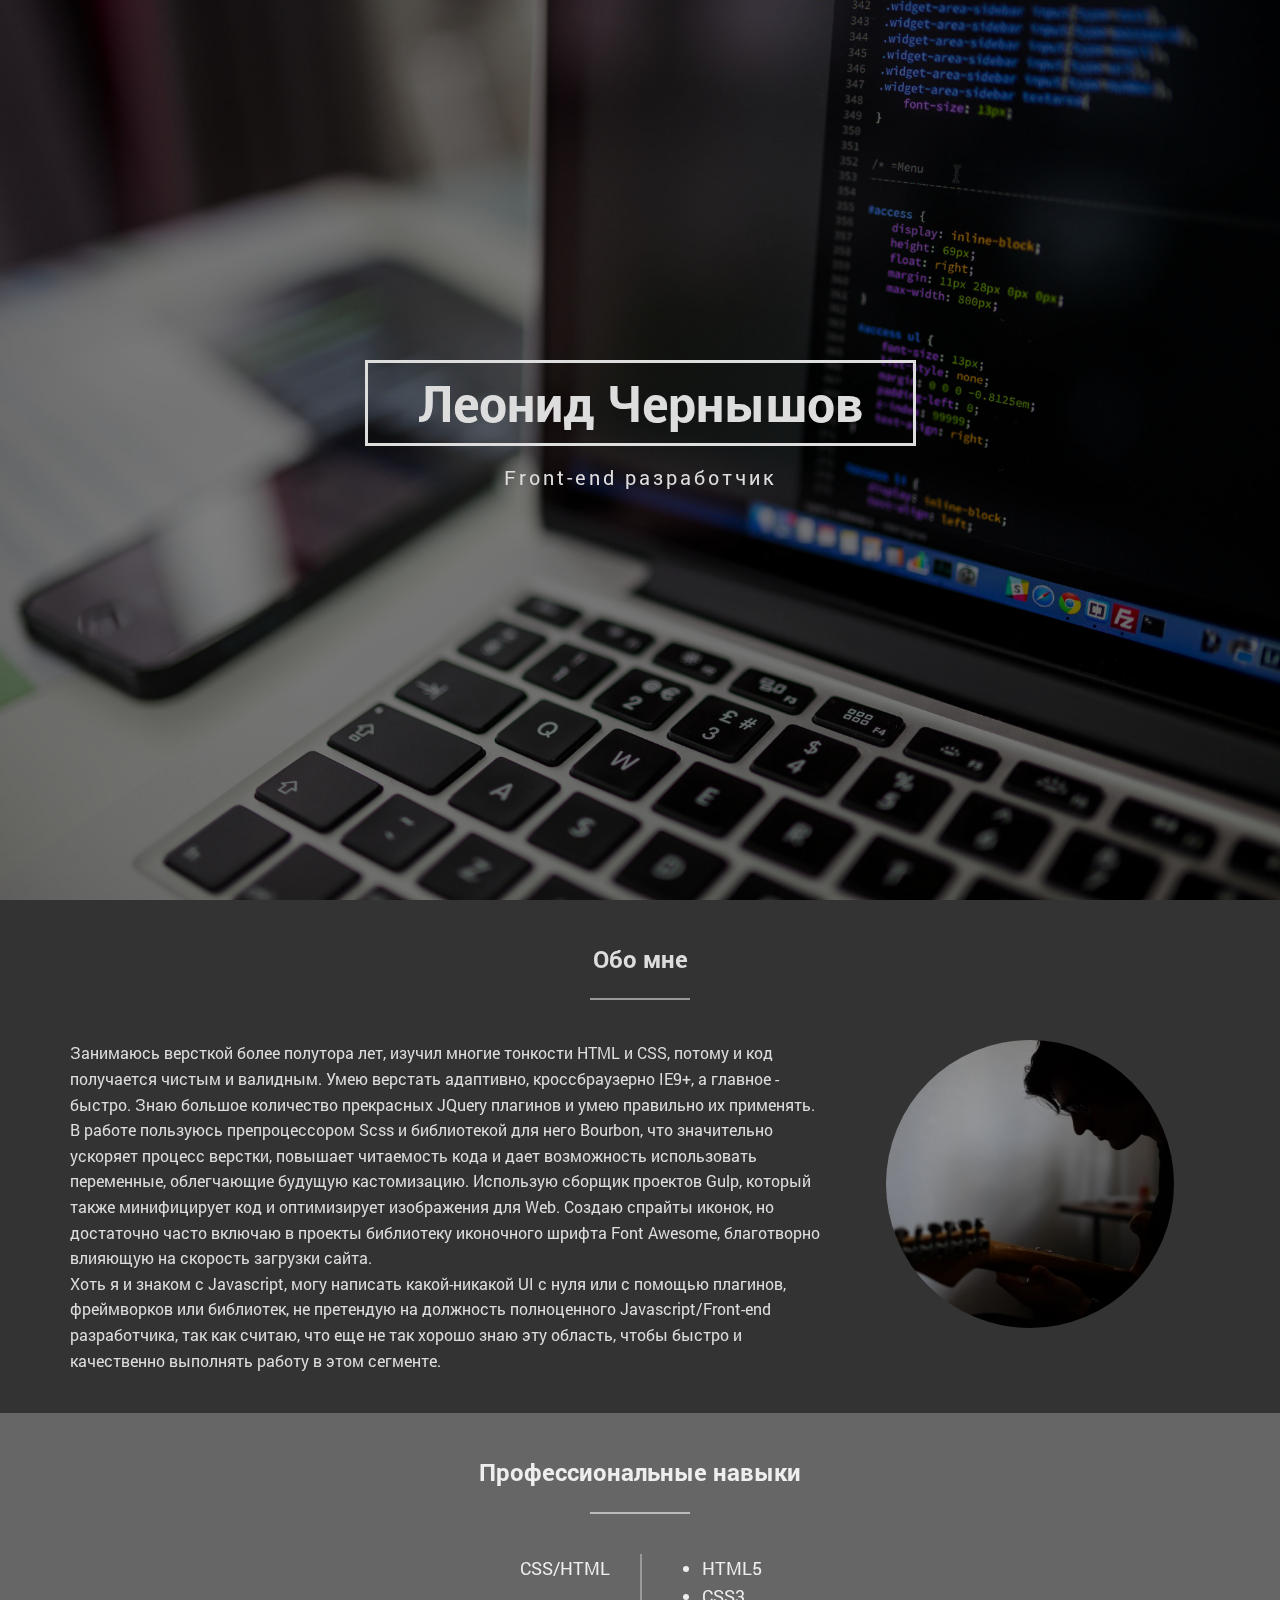
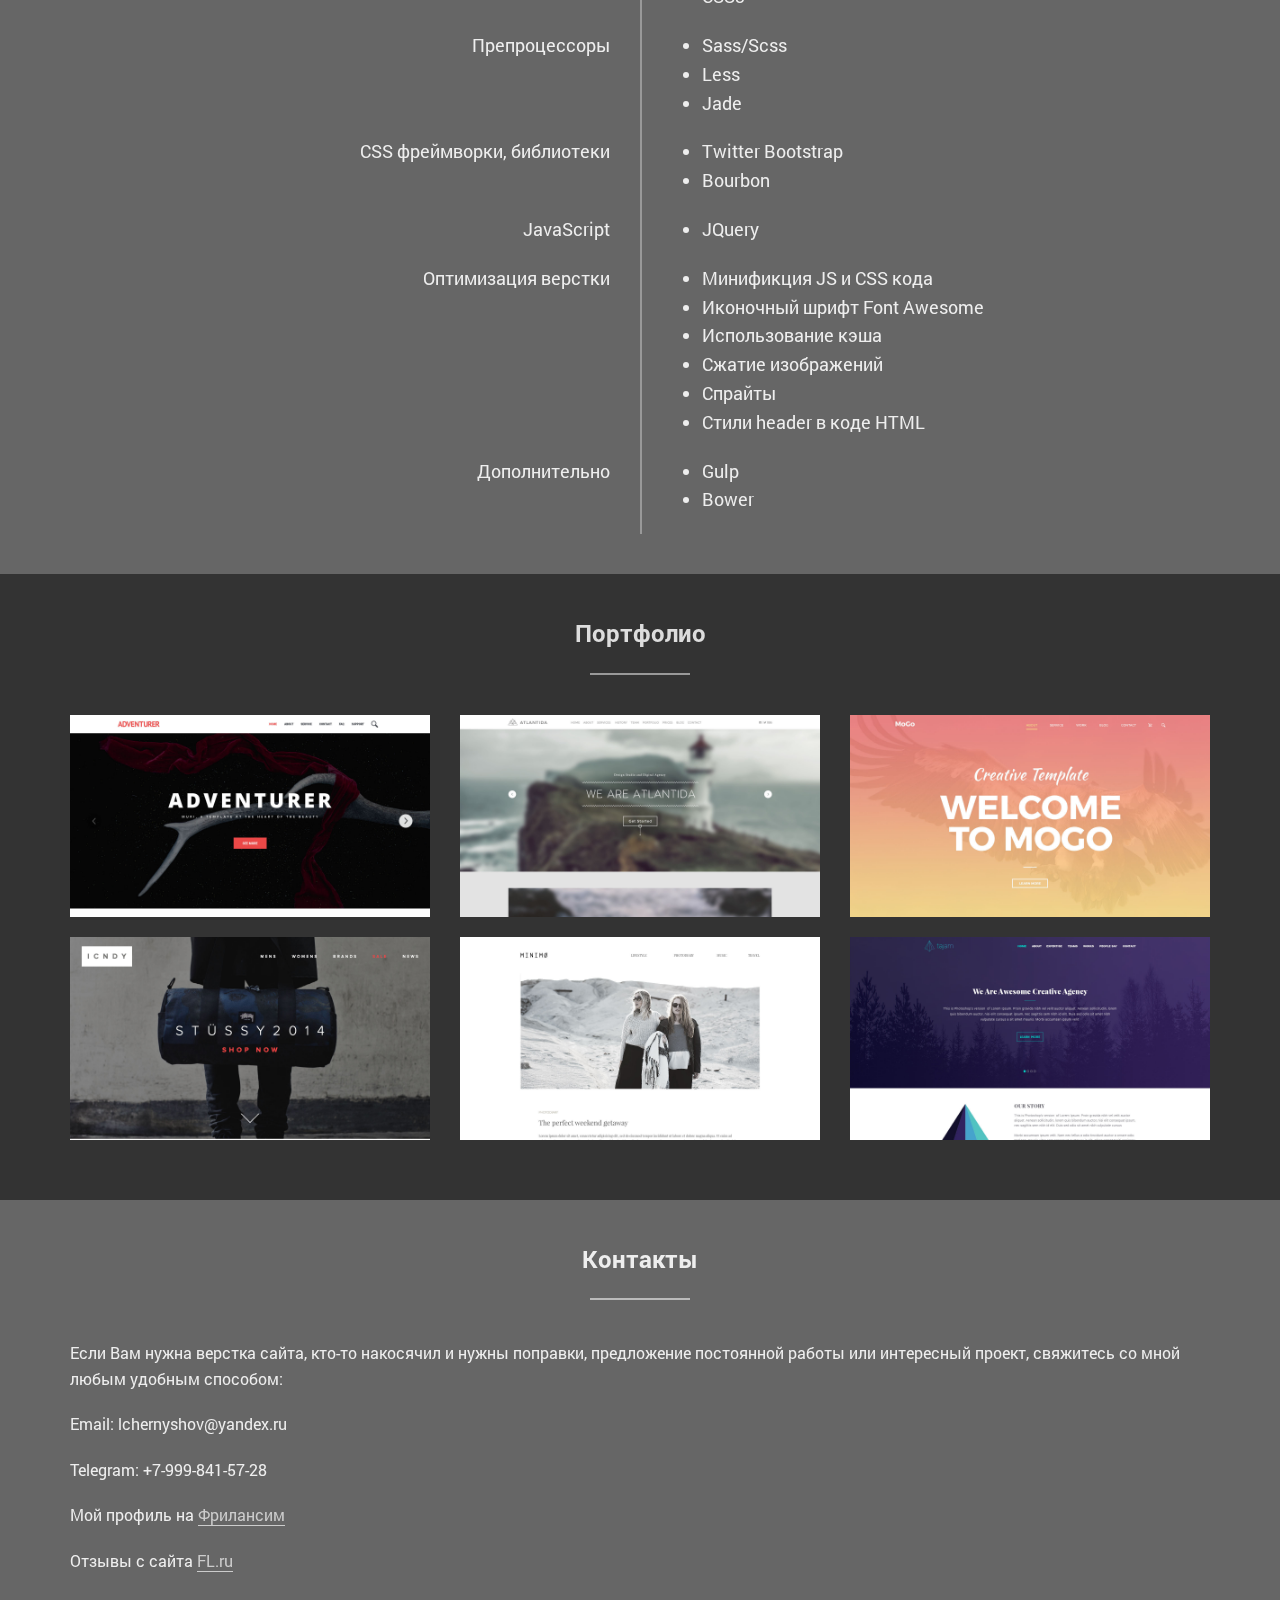
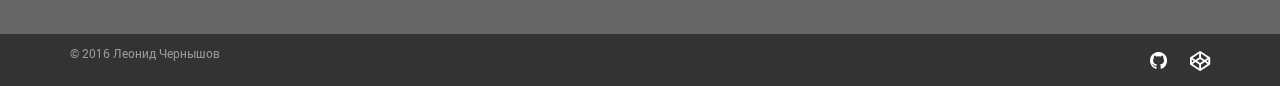
<file: index.html>
<!DOCTYPE html>
<html>

<head>

	<meta charset="utf-8">

	<title>Леонид Чернышов</title>
	<meta name="description" content="">

	<meta http-equiv="X-UA-Compatible" content="IE=edge">
	<meta name="viewport" content="width=device-width, initial-scale=1, maximum-scale=1">

	<!-- Bootstrap (latest) Grid Styles Only -->
	<style>html{font-family:sans-serif;-ms-text-size-adjust:100%;-webkit-text-size-adjust:100%}body{margin:0}article,aside,details,figcaption,figure,footer,header,hgroup,main,menu,nav,section,summary{display:block}audio,canvas,progress,video{display:inline-block;vertical-align:baseline}audio:not([controls]){display:none;height:0}[hidden],template{display:none}a{background-color:transparent}a:active,a:hover{outline:0}abbr[title]{border-bottom:1px dotted}b,strong{font-weight:bold}dfn{font-style:italic}h1{font-size:2em;margin:0.67em 0}mark{background:#ff0;color:#000}small{font-size:80%}sub,sup{font-size:75%;line-height:0;position:relative;vertical-align:baseline}sup{top:-0.5em}sub{bottom:-0.25em}img{border:0}svg:not(:root){overflow:hidden}figure{margin:1em 40px}hr{-webkit-box-sizing:content-box;-moz-box-sizing:content-box;box-sizing:content-box;height:0}pre{overflow:auto}code,kbd,pre,samp{font-family:monospace, monospace;font-size:1em}button,input,optgroup,select,textarea{color:inherit;font:inherit;margin:0}button{overflow:visible}button,select{text-transform:none}button,html input[type="button"],input[type="reset"],input[type="submit"]{-webkit-appearance:button;cursor:pointer}button[disabled],html input[disabled]{cursor:default}button::-moz-focus-inner,input::-moz-focus-inner{border:0;padding:0}input{line-height:normal}input[type="checkbox"],input[type="radio"]{-webkit-box-sizing:border-box;-moz-box-sizing:border-box;box-sizing:border-box;padding:0}input[type="number"]::-webkit-inner-spin-button,input[type="number"]::-webkit-outer-spin-button{height:auto}input[type="search"]{-webkit-appearance:textfield;-webkit-box-sizing:content-box;-moz-box-sizing:content-box;box-sizing:content-box}input[type="search"]::-webkit-search-cancel-button,input[type="search"]::-webkit-search-decoration{-webkit-appearance:none}fieldset{border:1px solid #c0c0c0;margin:0 2px;padding:0.35em 0.625em 0.75em}legend{border:0;padding:0}textarea{overflow:auto}optgroup{font-weight:bold}table{border-collapse:collapse;border-spacing:0}td,th{padding:0}*{-webkit-box-sizing:border-box;-moz-box-sizing:border-box;box-sizing:border-box}*:before,*:after{-webkit-box-sizing:border-box;-moz-box-sizing:border-box;box-sizing:border-box}html{font-size:10px;-webkit-tap-highlight-color:rgba(0,0,0,0)}body{font-family:"Helvetica Neue",Helvetica,Arial,sans-serif;font-size:14px;line-height:1.42857143;color:#333;background-color:#fff}input,button,select,textarea{font-family:inherit;font-size:inherit;line-height:inherit}a{color:#337ab7;text-decoration:none}a:hover,a:focus{color:#23527c;text-decoration:underline}a:focus{outline:5px auto -webkit-focus-ring-color;outline-offset:-2px}figure{margin:0}img{vertical-align:middle}.img-responsive{display:block;max-width:100%;height:auto}.img-rounded{border-radius:6px}.img-thumbnail{padding:4px;line-height:1.42857143;background-color:#fff;border:1px solid #ddd;border-radius:4px;-webkit-transition:all .2s ease-in-out;-o-transition:all .2s ease-in-out;transition:all .2s ease-in-out;display:inline-block;max-width:100%;height:auto}.img-circle{border-radius:50%}hr{margin-top:20px;margin-bottom:20px;border:0;border-top:1px solid #eee}.sr-only{position:absolute;width:1px;height:1px;margin:-1px;padding:0;overflow:hidden;clip:rect(0, 0, 0, 0);border:0}.sr-only-focusable:active,.sr-only-focusable:focus{position:static;width:auto;height:auto;margin:0;overflow:visible;clip:auto}[role="button"]{cursor:pointer}.container{margin-right:auto;margin-left:auto;padding-left:15px;padding-right:15px}@media (min-width:768px){.container{width:750px}}@media (min-width:992px){.container{width:970px}}@media (min-width:1200px){.container{width:1170px}}.container-fluid{margin-right:auto;margin-left:auto;padding-left:15px;padding-right:15px}.row{margin-left:-15px;margin-right:-15px}.col-xs-1, .col-sm-1, .col-md-1, .col-lg-1, .col-xs-2, .col-sm-2, .col-md-2, .col-lg-2, .col-xs-3, .col-sm-3, .col-md-3, .col-lg-3, .col-xs-4, .col-sm-4, .col-md-4, .col-lg-4, .col-xs-5, .col-sm-5, .col-md-5, .col-lg-5, .col-xs-6, .col-sm-6, .col-md-6, .col-lg-6, .col-xs-7, .col-sm-7, .col-md-7, .col-lg-7, .col-xs-8, .col-sm-8, .col-md-8, .col-lg-8, .col-xs-9, .col-sm-9, .col-md-9, .col-lg-9, .col-xs-10, .col-sm-10, .col-md-10, .col-lg-10, .col-xs-11, .col-sm-11, .col-md-11, .col-lg-11, .col-xs-12, .col-sm-12, .col-md-12, .col-lg-12{position:relative;min-height:1px;padding-left:15px;padding-right:15px}.col-xs-1, .col-xs-2, .col-xs-3, .col-xs-4, .col-xs-5, .col-xs-6, .col-xs-7, .col-xs-8, .col-xs-9, .col-xs-10, .col-xs-11, .col-xs-12{float:left}.col-xs-12{width:100%}.col-xs-11{width:91.66666667%}.col-xs-10{width:83.33333333%}.col-xs-9{width:75%}.col-xs-8{width:66.66666667%}.col-xs-7{width:58.33333333%}.col-xs-6{width:50%}.col-xs-5{width:41.66666667%}.col-xs-4{width:33.33333333%}.col-xs-3{width:25%}.col-xs-2{width:16.66666667%}.col-xs-1{width:8.33333333%}.col-xs-pull-12{right:100%}.col-xs-pull-11{right:91.66666667%}.col-xs-pull-10{right:83.33333333%}.col-xs-pull-9{right:75%}.col-xs-pull-8{right:66.66666667%}.col-xs-pull-7{right:58.33333333%}.col-xs-pull-6{right:50%}.col-xs-pull-5{right:41.66666667%}.col-xs-pull-4{right:33.33333333%}.col-xs-pull-3{right:25%}.col-xs-pull-2{right:16.66666667%}.col-xs-pull-1{right:8.33333333%}.col-xs-pull-0{right:auto}.col-xs-push-12{left:100%}.col-xs-push-11{left:91.66666667%}.col-xs-push-10{left:83.33333333%}.col-xs-push-9{left:75%}.col-xs-push-8{left:66.66666667%}.col-xs-push-7{left:58.33333333%}.col-xs-push-6{left:50%}.col-xs-push-5{left:41.66666667%}.col-xs-push-4{left:33.33333333%}.col-xs-push-3{left:25%}.col-xs-push-2{left:16.66666667%}.col-xs-push-1{left:8.33333333%}.col-xs-push-0{left:auto}.col-xs-offset-12{margin-left:100%}.col-xs-offset-11{margin-left:91.66666667%}.col-xs-offset-10{margin-left:83.33333333%}.col-xs-offset-9{margin-left:75%}.col-xs-offset-8{margin-left:66.66666667%}.col-xs-offset-7{margin-left:58.33333333%}.col-xs-offset-6{margin-left:50%}.col-xs-offset-5{margin-left:41.66666667%}.col-xs-offset-4{margin-left:33.33333333%}.col-xs-offset-3{margin-left:25%}.col-xs-offset-2{margin-left:16.66666667%}.col-xs-offset-1{margin-left:8.33333333%}.col-xs-offset-0{margin-left:0}@media (min-width:768px){.col-sm-1, .col-sm-2, .col-sm-3, .col-sm-4, .col-sm-5, .col-sm-6, .col-sm-7, .col-sm-8, .col-sm-9, .col-sm-10, .col-sm-11, .col-sm-12{float:left}.col-sm-12{width:100%}.col-sm-11{width:91.66666667%}.col-sm-10{width:83.33333333%}.col-sm-9{width:75%}.col-sm-8{width:66.66666667%}.col-sm-7{width:58.33333333%}.col-sm-6{width:50%}.col-sm-5{width:41.66666667%}.col-sm-4{width:33.33333333%}.col-sm-3{width:25%}.col-sm-2{width:16.66666667%}.col-sm-1{width:8.33333333%}.col-sm-pull-12{right:100%}.col-sm-pull-11{right:91.66666667%}.col-sm-pull-10{right:83.33333333%}.col-sm-pull-9{right:75%}.col-sm-pull-8{right:66.66666667%}.col-sm-pull-7{right:58.33333333%}.col-sm-pull-6{right:50%}.col-sm-pull-5{right:41.66666667%}.col-sm-pull-4{right:33.33333333%}.col-sm-pull-3{right:25%}.col-sm-pull-2{right:16.66666667%}.col-sm-pull-1{right:8.33333333%}.col-sm-pull-0{right:auto}.col-sm-push-12{left:100%}.col-sm-push-11{left:91.66666667%}.col-sm-push-10{left:83.33333333%}.col-sm-push-9{left:75%}.col-sm-push-8{left:66.66666667%}.col-sm-push-7{left:58.33333333%}.col-sm-push-6{left:50%}.col-sm-push-5{left:41.66666667%}.col-sm-push-4{left:33.33333333%}.col-sm-push-3{left:25%}.col-sm-push-2{left:16.66666667%}.col-sm-push-1{left:8.33333333%}.col-sm-push-0{left:auto}.col-sm-offset-12{margin-left:100%}.col-sm-offset-11{margin-left:91.66666667%}.col-sm-offset-10{margin-left:83.33333333%}.col-sm-offset-9{margin-left:75%}.col-sm-offset-8{margin-left:66.66666667%}.col-sm-offset-7{margin-left:58.33333333%}.col-sm-offset-6{margin-left:50%}.col-sm-offset-5{margin-left:41.66666667%}.col-sm-offset-4{margin-left:33.33333333%}.col-sm-offset-3{margin-left:25%}.col-sm-offset-2{margin-left:16.66666667%}.col-sm-offset-1{margin-left:8.33333333%}.col-sm-offset-0{margin-left:0}}@media (min-width:992px){.col-md-1, .col-md-2, .col-md-3, .col-md-4, .col-md-5, .col-md-6, .col-md-7, .col-md-8, .col-md-9, .col-md-10, .col-md-11, .col-md-12{float:left}.col-md-12{width:100%}.col-md-11{width:91.66666667%}.col-md-10{width:83.33333333%}.col-md-9{width:75%}.col-md-8{width:66.66666667%}.col-md-7{width:58.33333333%}.col-md-6{width:50%}.col-md-5{width:41.66666667%}.col-md-4{width:33.33333333%}.col-md-3{width:25%}.col-md-2{width:16.66666667%}.col-md-1{width:8.33333333%}.col-md-pull-12{right:100%}.col-md-pull-11{right:91.66666667%}.col-md-pull-10{right:83.33333333%}.col-md-pull-9{right:75%}.col-md-pull-8{right:66.66666667%}.col-md-pull-7{right:58.33333333%}.col-md-pull-6{right:50%}.col-md-pull-5{right:41.66666667%}.col-md-pull-4{right:33.33333333%}.col-md-pull-3{right:25%}.col-md-pull-2{right:16.66666667%}.col-md-pull-1{right:8.33333333%}.col-md-pull-0{right:auto}.col-md-push-12{left:100%}.col-md-push-11{left:91.66666667%}.col-md-push-10{left:83.33333333%}.col-md-push-9{left:75%}.col-md-push-8{left:66.66666667%}.col-md-push-7{left:58.33333333%}.col-md-push-6{left:50%}.col-md-push-5{left:41.66666667%}.col-md-push-4{left:33.33333333%}.col-md-push-3{left:25%}.col-md-push-2{left:16.66666667%}.col-md-push-1{left:8.33333333%}.col-md-push-0{left:auto}.col-md-offset-12{margin-left:100%}.col-md-offset-11{margin-left:91.66666667%}.col-md-offset-10{margin-left:83.33333333%}.col-md-offset-9{margin-left:75%}.col-md-offset-8{margin-left:66.66666667%}.col-md-offset-7{margin-left:58.33333333%}.col-md-offset-6{margin-left:50%}.col-md-offset-5{margin-left:41.66666667%}.col-md-offset-4{margin-left:33.33333333%}.col-md-offset-3{margin-left:25%}.col-md-offset-2{margin-left:16.66666667%}.col-md-offset-1{margin-left:8.33333333%}.col-md-offset-0{margin-left:0}}@media (min-width:1200px){.col-lg-1, .col-lg-2, .col-lg-3, .col-lg-4, .col-lg-5, .col-lg-6, .col-lg-7, .col-lg-8, .col-lg-9, .col-lg-10, .col-lg-11, .col-lg-12{float:left}.col-lg-12{width:100%}.col-lg-11{width:91.66666667%}.col-lg-10{width:83.33333333%}.col-lg-9{width:75%}.col-lg-8{width:66.66666667%}.col-lg-7{width:58.33333333%}.col-lg-6{width:50%}.col-lg-5{width:41.66666667%}.col-lg-4{width:33.33333333%}.col-lg-3{width:25%}.col-lg-2{width:16.66666667%}.col-lg-1{width:8.33333333%}.col-lg-pull-12{right:100%}.col-lg-pull-11{right:91.66666667%}.col-lg-pull-10{right:83.33333333%}.col-lg-pull-9{right:75%}.col-lg-pull-8{right:66.66666667%}.col-lg-pull-7{right:58.33333333%}.col-lg-pull-6{right:50%}.col-lg-pull-5{right:41.66666667%}.col-lg-pull-4{right:33.33333333%}.col-lg-pull-3{right:25%}.col-lg-pull-2{right:16.66666667%}.col-lg-pull-1{right:8.33333333%}.col-lg-pull-0{right:auto}.col-lg-push-12{left:100%}.col-lg-push-11{left:91.66666667%}.col-lg-push-10{left:83.33333333%}.col-lg-push-9{left:75%}.col-lg-push-8{left:66.66666667%}.col-lg-push-7{left:58.33333333%}.col-lg-push-6{left:50%}.col-lg-push-5{left:41.66666667%}.col-lg-push-4{left:33.33333333%}.col-lg-push-3{left:25%}.col-lg-push-2{left:16.66666667%}.col-lg-push-1{left:8.33333333%}.col-lg-push-0{left:auto}.col-lg-offset-12{margin-left:100%}.col-lg-offset-11{margin-left:91.66666667%}.col-lg-offset-10{margin-left:83.33333333%}.col-lg-offset-9{margin-left:75%}.col-lg-offset-8{margin-left:66.66666667%}.col-lg-offset-7{margin-left:58.33333333%}.col-lg-offset-6{margin-left:50%}.col-lg-offset-5{margin-left:41.66666667%}.col-lg-offset-4{margin-left:33.33333333%}.col-lg-offset-3{margin-left:25%}.col-lg-offset-2{margin-left:16.66666667%}.col-lg-offset-1{margin-left:8.33333333%}.col-lg-offset-0{margin-left:0}}.clearfix:before,.clearfix:after,.container:before,.container:after,.container-fluid:before,.container-fluid:after,.row:before,.row:after{content:" ";display:table}.clearfix:after,.container:after,.container-fluid:after,.row:after{clear:both}.center-block{display:block;margin-left:auto;margin-right:auto}.pull-right{float:right !important}.pull-left{float:left !important}.hide{display:none !important}.show{display:block !important}.invisible{visibility:hidden}.text-hide{font:0/0 a;color:transparent;text-shadow:none;background-color:transparent;border:0}.hidden{display:none !important}.affix{position:fixed}@-ms-viewport{width:device-width}.visible-xs,.visible-sm,.visible-md,.visible-lg{display:none !important}.visible-xs-block,.visible-xs-inline,.visible-xs-inline-block,.visible-sm-block,.visible-sm-inline,.visible-sm-inline-block,.visible-md-block,.visible-md-inline,.visible-md-inline-block,.visible-lg-block,.visible-lg-inline,.visible-lg-inline-block{display:none !important}@media (max-width:767px){.visible-xs{display:block !important}table.visible-xs{display:table !important}tr.visible-xs{display:table-row !important}th.visible-xs,td.visible-xs{display:table-cell !important}}@media (max-width:767px){.visible-xs-block{display:block !important}}@media (max-width:767px){.visible-xs-inline{display:inline !important}}@media (max-width:767px){.visible-xs-inline-block{display:inline-block !important}}@media (min-width:768px) and (max-width:991px){.visible-sm{display:block !important}table.visible-sm{display:table !important}tr.visible-sm{display:table-row !important}th.visible-sm,td.visible-sm{display:table-cell !important}}@media (min-width:768px) and (max-width:991px){.visible-sm-block{display:block !important}}@media (min-width:768px) and (max-width:991px){.visible-sm-inline{display:inline !important}}@media (min-width:768px) and (max-width:991px){.visible-sm-inline-block{display:inline-block !important}}@media (min-width:992px) and (max-width:1199px){.visible-md{display:block !important}table.visible-md{display:table !important}tr.visible-md{display:table-row !important}th.visible-md,td.visible-md{display:table-cell !important}}@media (min-width:992px) and (max-width:1199px){.visible-md-block{display:block !important}}@media (min-width:992px) and (max-width:1199px){.visible-md-inline{display:inline !important}}@media (min-width:992px) and (max-width:1199px){.visible-md-inline-block{display:inline-block !important}}@media (min-width:1200px){.visible-lg{display:block !important}table.visible-lg{display:table !important}tr.visible-lg{display:table-row !important}th.visible-lg,td.visible-lg{display:table-cell !important}}@media (min-width:1200px){.visible-lg-block{display:block !important}}@media (min-width:1200px){.visible-lg-inline{display:inline !important}}@media (min-width:1200px){.visible-lg-inline-block{display:inline-block !important}}@media (max-width:767px){.hidden-xs{display:none !important}}@media (min-width:768px) and (max-width:991px){.hidden-sm{display:none !important}}@media (min-width:992px) and (max-width:1199px){.hidden-md{display:none !important}}@media (min-width:1200px){.hidden-lg{display:none !important}}.visible-print{display:none !important}@media print{.visible-print{display:block !important}table.visible-print{display:table !important}tr.visible-print{display:table-row !important}th.visible-print,td.visible-print{display:table-cell !important}}.visible-print-block{display:none !important}@media print{.visible-print-block{display:block !important}}.visible-print-inline{display:none !important}@media print{.visible-print-inline{display:inline !important}}.visible-print-inline-block{display:none !important}@media print{.visible-print-inline-block{display:inline-block !important}}@media print{.hidden-print{display:none !important}}</style>

	<!-- Header CSS (first screen styles from header.min.css) - inserted in the build of the project -->
	<style>header,section,section h2{text-align:center}header h1,section h2{display:inline-block}::-webkit-input-placeholder{color:#666;opacity:1}:-moz-placeholder{color:#666;opacity:1}::-moz-placeholder{color:#666;opacity:1}:-ms-input-placeholder{color:#666;opacity:1}*{margin:0;padding:0}body input:focus:required:invalid,body input:required:valid,body textarea:focus:required:invalid,body textarea:required:valid{color:#666}html{font-size:10px}body{font-size:1.6rem;min-width:320px;position:relative;line-height:1.6;font-family:roboto,sans-serif;overflow-x:hidden}section{padding:40px 0;color:#ddd}section.dark{background-color:#333}section.light{background-color:#666;color:#eee}section.light h2:after{border-color:#bbb}section h2{margin-bottom:40px}section h2:after{content:'';display:block;margin:20px auto 0;width:100px;border-bottom:2px solid #999}section p{text-align:left}header{height:100vh;color:#ddd}header h1{margin-top:40vh;margin-bottom:0;border:3px solid #ddd;padding:0 50px;font-size:5rem}header p.header_descr{margin-top:15px;font-size:2rem;letter-spacing:3px}</style>

	<!-- Load CSS, CSS Localstorage & WebFonts Main Function -->
	<script>!function(e){"use strict";function t(e,t,n){e.addEventListener?e.addEventListener(t,n,!1):e.attachEvent&&e.attachEvent("on"+t,n)};function n(t,n){return e.localStorage&&localStorage[t+"_content"]&&localStorage[t+"_file"]===n};function a(t,a){if(e.localStorage&&e.XMLHttpRequest)n(t,a)?o(localStorage[t+"_content"]):l(t,a);else{var s=r.createElement("link");s.href=a,s.id=t,s.rel="stylesheet",s.type="text/css",r.getElementsByTagName("head")[0].appendChild(s),r.cookie=t}}function l(e,t){var n=new XMLHttpRequest;n.open("GET",t,!0),n.onreadystatechange=function(){4===n.readyState&&200===n.status&&(o(n.responseText),localStorage[e+"_content"]=n.responseText,localStorage[e+"_file"]=t)},n.send()}function o(e){var t=r.createElement("style");t.setAttribute("type","text/css"),r.getElementsByTagName("head")[0].appendChild(t),t.styleSheet?t.styleSheet.cssText=e:t.innerHTML=e}var r=e.document;e.loadCSS=function(e,t,n){var a,l=r.createElement("link");if(t)a=t;else{var o;o=r.querySelectorAll?r.querySelectorAll("style,link[rel=stylesheet],script"):(r.body||r.getElementsByTagName("head")[0]).childNodes,a=o[o.length-1]}var s=r.styleSheets;l.rel="stylesheet",l.href=e,l.media="only x",a.parentNode.insertBefore(l,t?a:a.nextSibling);var c=function(e){for(var t=l.href,n=s.length;n--;)if(s[n].href===t)return e();setTimeout(function(){c(e)})};return l.onloadcssdefined=c,c(function(){l.media=n||"all"}),l},e.loadLocalStorageCSS=function(l,o){n(l,o)||r.cookie.indexOf(l)>-1?a(l,o):t(e,"load",function(){a(l,o)})}}(this);</script>

	<!-- Load Fonts CSS Start -->
	<script>
		loadLocalStorageCSS( "webfonts", "css/fonts.min.css?ver=1.0.0" ); // Loading fonts, if the site is at the root
	</script>
	<!-- Load Fonts CSS End -->

	<!-- Load Custom CSS Start -->
	
	<script>loadCSS( "css/main.min.css?ver=1.0.0", false, "all" );</script>
	<!-- Load Custom CSS End -->

	<!-- Load Custom CSS Compiled without JS Start -->
	<noscript>
		<link rel="stylesheet" href="css/fonts.min.css">
		<link rel="stylesheet" href="css/main.min.css">
	</noscript>
	<!-- Load Custom CSS Compiled without JS End -->

</head>

<body>

	<header class="parallax-window" data-parallax="scroll" data-image-src="img/header-bg.jpg">
		<div class="container">
			<h1>Леонид Чернышов</h1>
			<p class="header_descr">Front-end разработчик</p>
		</div>
	</header>
	<section class="about_me dark">
		<div class="container">
			<h2>Обо мне</h2>
			<div class="row">
				<div class="col-sm-8">
					<p>
						Занимаюсь версткой более полутора лет, изучил многие тонкости HTML и CSS, потому и код получается чистым и валидным. Умею верстать адаптивно, кроссбраузерно IE9+, а главное - быстро. Знаю большое количество прекрасных JQuery плагинов и умею правильно их применять.<br>
						В работе пользуюсь препроцессором Scss и библиотекой для него Bourbon, что значительно ускоряет процесс верстки, повышает читаемость кода и дает возможность использовать переменные, облегчающие будущую кастомизацию. Использую сборщик проектов Gulp, который также минифицирует код и оптимизирует изображения для Web. Создаю спрайты иконок, но достаточно часто включаю в проекты библиотеку иконочного шрифта Font Awesome, благотворно влияющую на скорость загрузки сайта.<br>
						Хоть я и знаком с Javascript, могу написать какой-никакой UI с нуля или с помощью плагинов, фреймворков или библиотек, не претендую на должность полноценного Javascript/Front-end разработчика, так как считаю, что еще не так хорошо знаю эту область, чтобы быстро и качественно выполнять работу в этом сегменте.
					</p>
				</div>
				<div class="col-sm-4 photo">
					<img src="img/6khn81OK7PU.jpg" alt="Леонид Чернышов" class="img">
				</div>
			</div>
		</div>
	</section>
	<section class="skills light">
		<div class="container">
			<h2>Профессиональные навыки</h2>
			<div class="row">
				<ul>
					<li>
						<div class="col-xs-6 skill_name">CSS/HTML</div>
						<div class="col-xs-6 skill_descr">
							<ul>
								<li>HTML5</li>
								<li>CSS3</li>
							</ul>
						</div>
					</li>
					<li>
						<div class="col-xs-6 skill_name">Препроцессоры</div>
						<div class="col-xs-6 skill_descr">
							<ul>
								<li>Sass/Scss</li>
								<li>Less</li>
								<li>Jade</li>
							</ul>
						</div>
					</li>
					<li>
						<div class="col-xs-6 skill_name">CSS фреймворки, библиотеки</div>
						<div class="col-xs-6 skill_descr">
							<ul>
								<li>Twitter Bootstrap</li>
								<li>Bourbon</li>
							</ul>
						</div>
					</li>
					<li>
						<div class="col-xs-6 skill_name">JavaScript</div>
						<div class="col-xs-6 skill_descr">
							<ul>
								<li>JQuery</li>
							</ul>
						</div>
					</li>
					<li>
						<div class="col-xs-6 skill_name">Оптимизация верстки</div>
						<div class="col-xs-6 skill_descr">
							<ul>
								<li>Минификция JS и CSS кода</li>
								<li>Иконочный шрифт Font Awesome</li>
								<li>Использование кэша</li>
								<li>Сжатие изображений</li>
								<li>Спрайты</li>
								<li>Стили header в коде HTML</li>
							</ul>
						</div>
					</li>
					<li>
						<div class="col-xs-6 skill_name">Дополнительно</div>
						<div class="col-xs-6 skill_descr">
							<ul>
								<li>Gulp</li>
								<li>Bower</li>
							</ul>
						</div>
					</li>
				</ul>
			</div>
		</div>
	</section>
	<section class="portfolio dark">
		<div class="container">
			<h2>Портфолио</h2>
			<div class="row">
				<div class="col-sm-4">
					<div class="portfolio_item">
						<a href="portfolio/adventurer/index.html"><img src="img/adventurer.jpg" alt="Alt"></a>
						<div class="wrapper">
							<h3>Adventurer Landing Page</h3>
							<a href="portfolio/adventurer/index.html" class="button">Посмотреть работу</a>
						</div>
					</div>
				</div>
				<div class="col-sm-4">
					<div class="portfolio_item">
						<a href="portfolio/atlantida/index.html"><img src="img/atlantida.jpg" alt="Alt"></a>
						<div class="wrapper">
							<h3>Atlantida Landing Page</h3>
							<a href="portfolio/atlantida/index.html" class="button">Посмотреть работу</a>
						</div>
					</div>
				</div>
				<div class="col-sm-4">
					<div class="portfolio_item">
						<a href="portfolio/mogo/index.html"><img src="img/mogo.jpg" alt="Alt"></a>
						<div class="wrapper">
							<h3>MoGo Landing Page</h3>
							<a href="portfolio/mogo/index.html" class="button">Посмотреть работу</a>
						</div>
					</div>
				</div>
				<div class="col-sm-4">
					<div class="portfolio_item">
						<a href="portfolio/icndy/index.html"><img src="img/icndy.jpg" alt="Alt"></a>
						<div class="wrapper">
							<h3>ICNDY Landing Page</h3>
							<a href="portfolio/icndy/index.html" class="button">Посмотреть работу</a>
						</div>
					</div>
				</div>
				<div class="col-sm-4">
					<div class="portfolio_item">
						<a href="portfolio/minimo/index.html"><img src="img/minimo.jpg" alt="Alt"></a>
						<div class="wrapper">
							<h3>MINIMO Blog</h3>
							<a href="portfolio/minimo/index.html" class="button">Посмотреть работу</a>
						</div>
					</div>
				</div>
				<div class="col-sm-4">
					<div class="portfolio_item">
						<a href="portfolio/tajam/index.html"><img src="img/tajam.jpg" alt="Alt"></a>
						<div class="wrapper">
							<h3>Tajam Landing Page</h3>
							<a href="portfolio/tajam/index.html" class="button">Посмотреть работу</a>
						</div>
					</div>
				</div>
			</div>
		</div>
	</section>
	<section class="contacts light">
		<div class="container">
			<h2>Контакты</h2>
			<div class="row">
				<div class="col-xs-12">
					<p>Если Вам нужна верстка сайта, кто-то накосячил и нужны поправки, предложение постоянной работы или интересный проект, свяжитесь со мной любым удобным способом:</p>
					<p>Email: lchernyshov@yandex.ru</p>
					<p>Telegram: +7-999-841-57-28</p>
					<p>Мой профиль на <a href="https://freelansim.ru/freelancers/lchernyshov">Фрилансим</a></p>
					<p>Отзывы с сайта <a href="https://www.fl.ru/users/Lenya_lol/opinions/">FL.ru</a></p>
				</div>
			</div>
		</div>
	</section>
	<footer class="dark">
		<div class="container">
			<div class="copy">
				&copy; 2016 Леонид Чернышов
			</div>
			<div class="links">
				<ul>
					<li><a href="https://github.com/lenyalol"><i class="fa fa-github" aria-hidden="true"></i></a></li>
					<li><a href="http://codepen.io/lenyalol/"><i class="fa fa-codepen" aria-hidden="true"></i></a></li>
				</ul>
			</div>
		</div>
	</footer>

	<!-- Optimized loading JS Start -->
	<script>var scr = {"scripts":[
		{"src" : "js/libs.min.js", "async" : false},
		{"src" : "js/common.js", "async" : false}
		]};!function(t,n,r){"use strict";var c=function(t){if("[object Array]"!==Object.prototype.toString.call(t))return!1;for(var r=0;r<t.length;r++){var c=n.createElement("script"),e=t[r];c.src=e.src,c.async=e.async,n.body.appendChild(c)}return!0};t.addEventListener?t.addEventListener("load",function(){c(r.scripts);},!1):t.attachEvent?t.attachEvent("onload",function(){c(r.scripts)}):t.onload=function(){c(r.scripts)}}(window,document,scr);
	</script>
	<!-- Optimized loading JS End -->

</body>
</html>
</file>
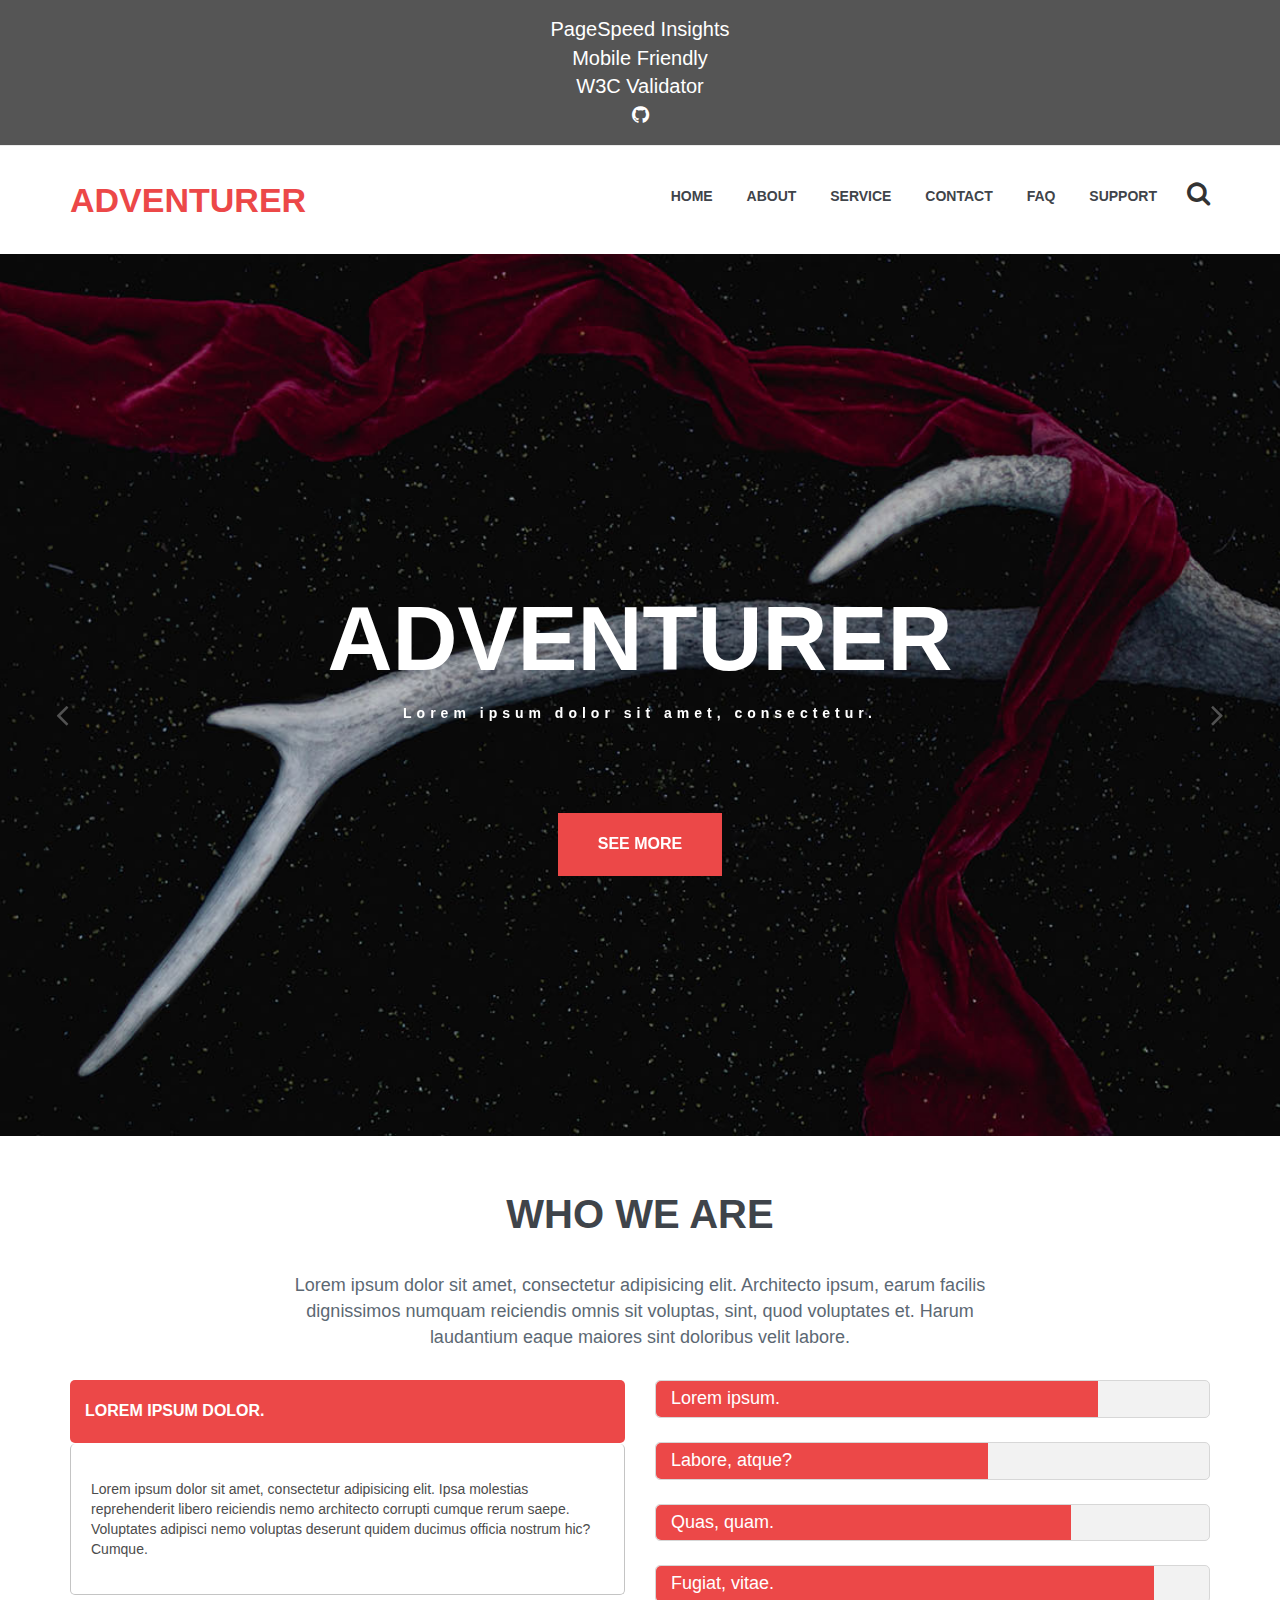
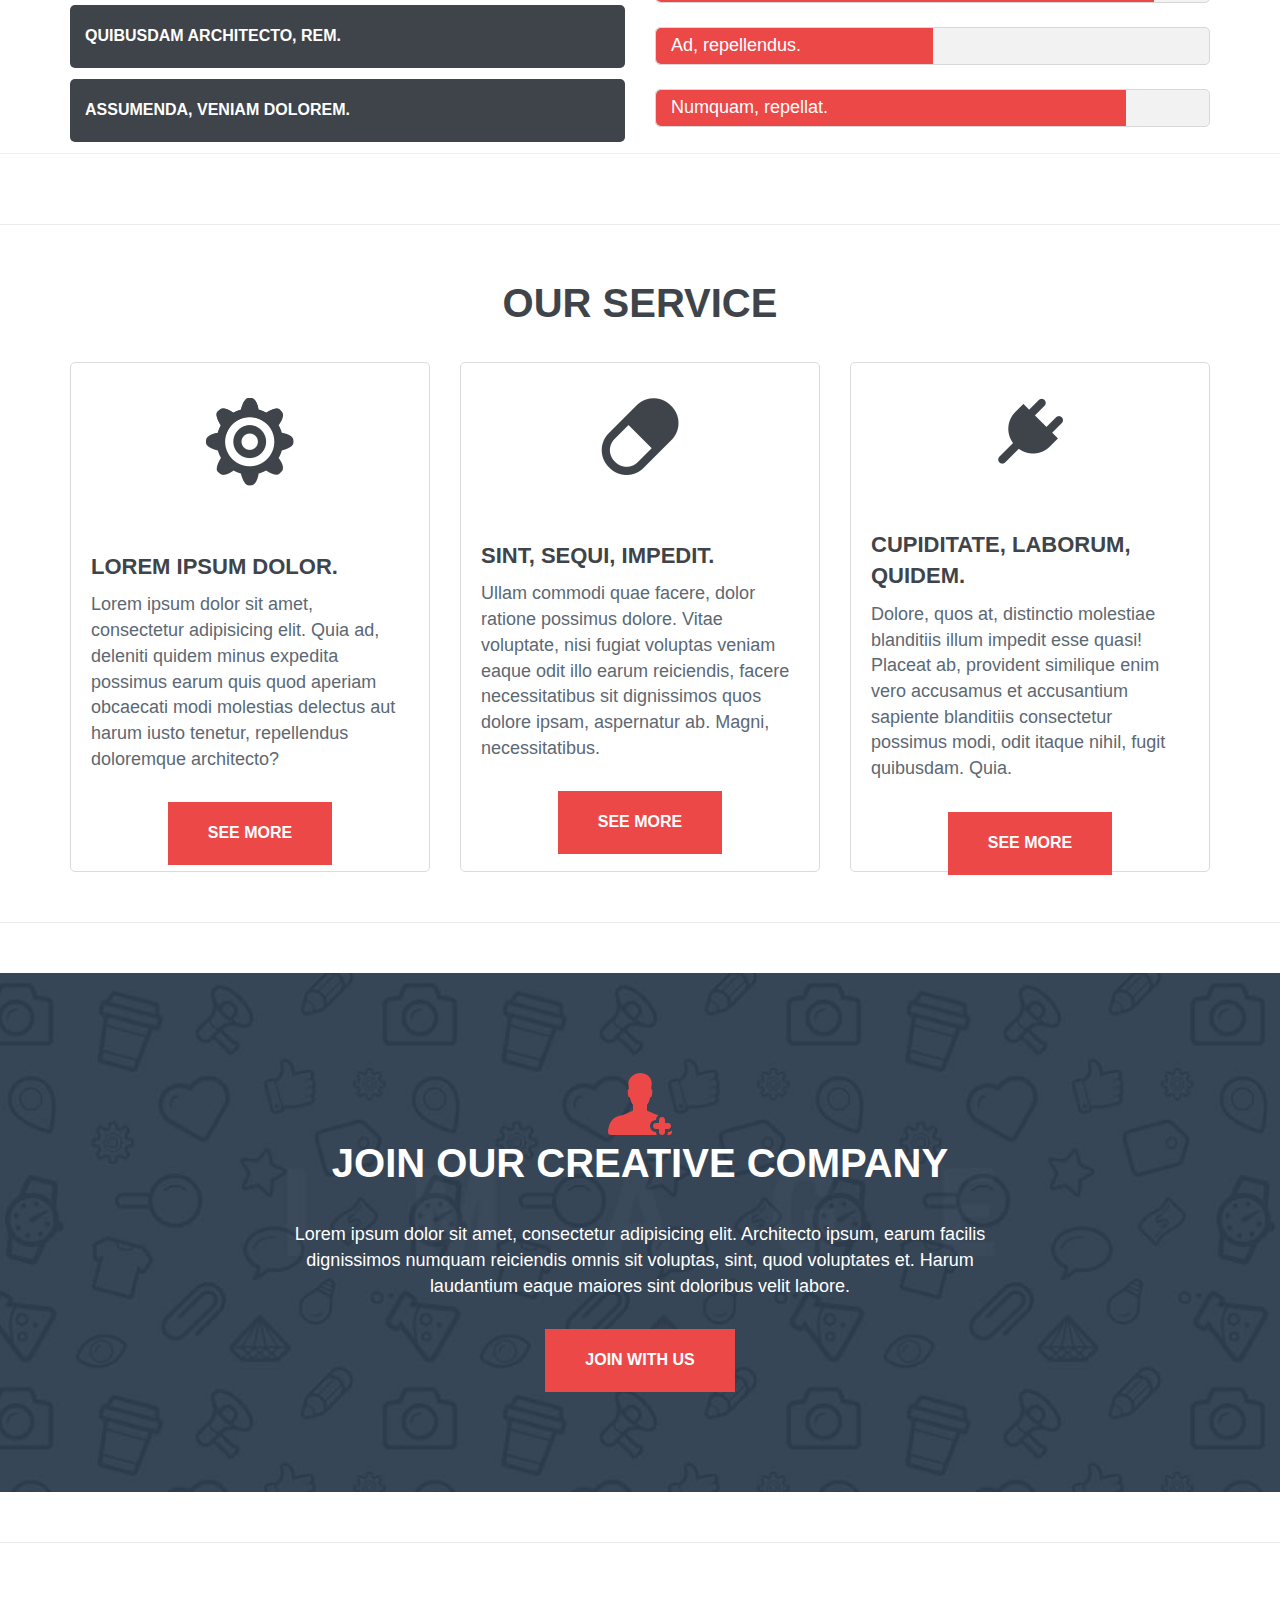
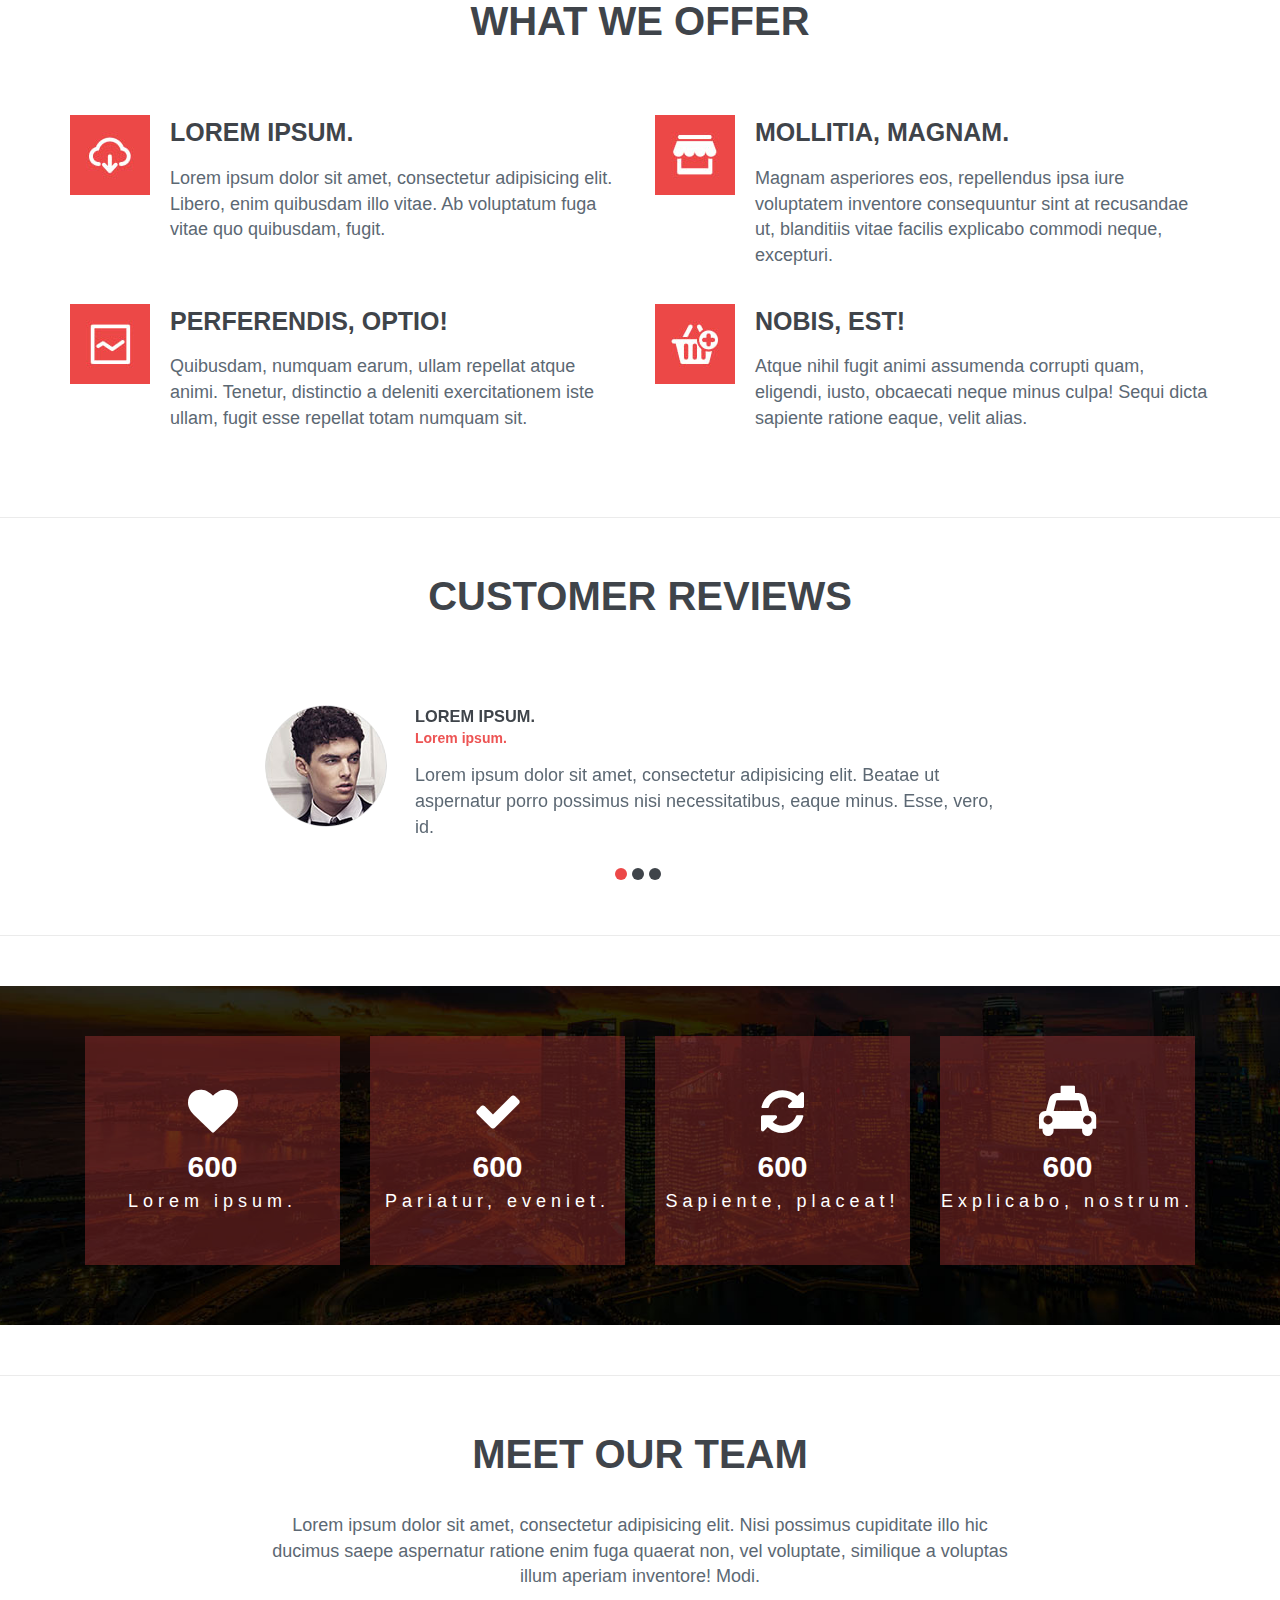
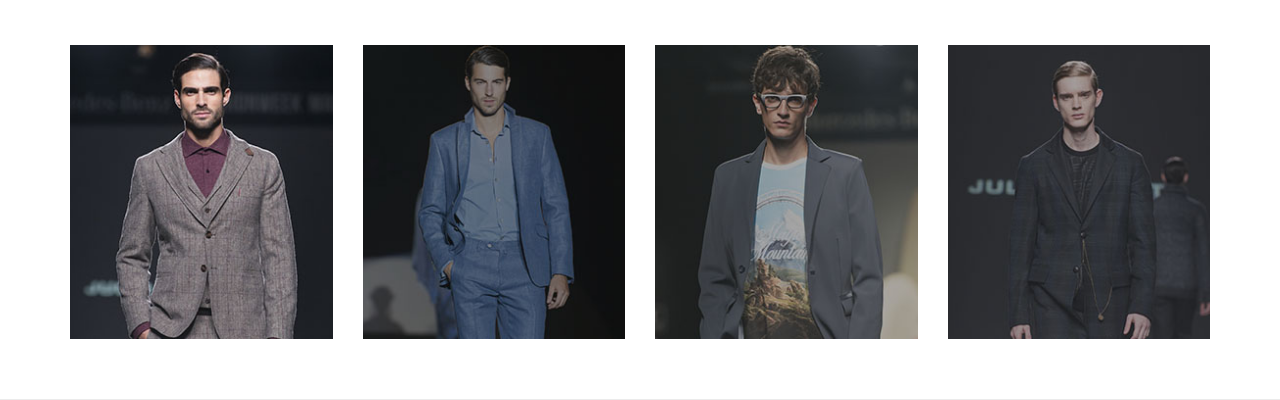
<file: portfolio/adventurer/index.html>
<!DOCTYPE html>
<html>

<head>

	<meta charset="utf-8">

	<title>Adventurer</title>
	<meta name="description" content="">

	<meta http-equiv="X-UA-Compatible" content="IE=edge">
	<meta name="viewport" content="width=device-width, initial-scale=1, maximum-scale=1">

	<!-- Template Basic Images Start -->
	<link rel="shortcut icon" href="img/favicon/favicon.ico" type="image/x-icon">
	<link rel="apple-touch-icon" href="img/favicon/apple-touch-icon.png">
	<link rel="apple-touch-icon" sizes="72x72" href="img/favicon/apple-touch-icon-72x72.png">
	<link rel="apple-touch-icon" sizes="114x114" href="img/favicon/apple-touch-icon-114x114.png">
	<!-- Template Basic Images End -->

	<!-- Bootstrap (latest) Grid Styles Only -->
	<style>html{font-family:sans-serif;-ms-text-size-adjust:100%;-webkit-text-size-adjust:100%}body{margin:0}article,aside,details,figcaption,figure,footer,header,hgroup,main,menu,nav,section,summary{display:block}audio,canvas,progress,video{display:inline-block;vertical-align:baseline}audio:not([controls]){display:none;height:0}[hidden],template{display:none}a{background-color:transparent}a:active,a:hover{outline:0}abbr[title]{border-bottom:1px dotted}b,strong{font-weight:bold}dfn{font-style:italic}h1{font-size:2em;margin:0.67em 0}mark{background:#ff0;color:#000}small{font-size:80%}sub,sup{font-size:75%;line-height:0;position:relative;vertical-align:baseline}sup{top:-0.5em}sub{bottom:-0.25em}img{border:0}svg:not(:root){overflow:hidden}figure{margin:1em 40px}hr{-webkit-box-sizing:content-box;-moz-box-sizing:content-box;box-sizing:content-box;height:0}pre{overflow:auto}code,kbd,pre,samp{font-family:monospace, monospace;font-size:1em}button,input,optgroup,select,textarea{color:inherit;font:inherit;margin:0}button{overflow:visible}button,select{text-transform:none}button,html input[type="button"],input[type="reset"],input[type="submit"]{-webkit-appearance:button;cursor:pointer}button[disabled],html input[disabled]{cursor:default}button::-moz-focus-inner,input::-moz-focus-inner{border:0;padding:0}input{line-height:normal}input[type="checkbox"],input[type="radio"]{-webkit-box-sizing:border-box;-moz-box-sizing:border-box;box-sizing:border-box;padding:0}input[type="number"]::-webkit-inner-spin-button,input[type="number"]::-webkit-outer-spin-button{height:auto}input[type="search"]{-webkit-appearance:textfield;-webkit-box-sizing:content-box;-moz-box-sizing:content-box;box-sizing:content-box}input[type="search"]::-webkit-search-cancel-button,input[type="search"]::-webkit-search-decoration{-webkit-appearance:none}fieldset{border:1px solid #c0c0c0;margin:0 2px;padding:0.35em 0.625em 0.75em}legend{border:0;padding:0}textarea{overflow:auto}optgroup{font-weight:bold}table{border-collapse:collapse;border-spacing:0}td,th{padding:0}*{-webkit-box-sizing:border-box;-moz-box-sizing:border-box;box-sizing:border-box}*:before,*:after{-webkit-box-sizing:border-box;-moz-box-sizing:border-box;box-sizing:border-box}html{font-size:10px;-webkit-tap-highlight-color:rgba(0,0,0,0)}body{font-family:"Helvetica Neue",Helvetica,Arial,sans-serif;font-size:14px;line-height:1.42857143;color:#333;background-color:#fff}input,button,select,textarea{font-family:inherit;font-size:inherit;line-height:inherit}a{color:#337ab7;text-decoration:none}a:hover,a:focus{color:#23527c;text-decoration:underline}a:focus{outline:5px auto -webkit-focus-ring-color;outline-offset:-2px}figure{margin:0}img{vertical-align:middle}.img-responsive{display:block;max-width:100%;height:auto}.img-rounded{border-radius:6px}.img-thumbnail{padding:4px;line-height:1.42857143;background-color:#fff;border:1px solid #ddd;border-radius:4px;-webkit-transition:all .2s ease-in-out;-o-transition:all .2s ease-in-out;transition:all .2s ease-in-out;display:inline-block;max-width:100%;height:auto}.img-circle{border-radius:50%}hr{margin-top:20px;margin-bottom:20px;border:0;border-top:1px solid #eee}.sr-only{position:absolute;width:1px;height:1px;margin:-1px;padding:0;overflow:hidden;clip:rect(0, 0, 0, 0);border:0}.sr-only-focusable:active,.sr-only-focusable:focus{position:static;width:auto;height:auto;margin:0;overflow:visible;clip:auto}[role="button"]{cursor:pointer}.container{margin-right:auto;margin-left:auto;padding-left:15px;padding-right:15px}@media (min-width:768px){.container{width:750px}}@media (min-width:992px){.container{width:970px}}@media (min-width:1200px){.container{width:1170px}}.container-fluid{margin-right:auto;margin-left:auto;padding-left:15px;padding-right:15px}.row{margin-left:-15px;margin-right:-15px}.col-xs-1, .col-sm-1, .col-md-1, .col-lg-1, .col-xs-2, .col-sm-2, .col-md-2, .col-lg-2, .col-xs-3, .col-sm-3, .col-md-3, .col-lg-3, .col-xs-4, .col-sm-4, .col-md-4, .col-lg-4, .col-xs-5, .col-sm-5, .col-md-5, .col-lg-5, .col-xs-6, .col-sm-6, .col-md-6, .col-lg-6, .col-xs-7, .col-sm-7, .col-md-7, .col-lg-7, .col-xs-8, .col-sm-8, .col-md-8, .col-lg-8, .col-xs-9, .col-sm-9, .col-md-9, .col-lg-9, .col-xs-10, .col-sm-10, .col-md-10, .col-lg-10, .col-xs-11, .col-sm-11, .col-md-11, .col-lg-11, .col-xs-12, .col-sm-12, .col-md-12, .col-lg-12{position:relative;min-height:1px;padding-left:15px;padding-right:15px}.col-xs-1, .col-xs-2, .col-xs-3, .col-xs-4, .col-xs-5, .col-xs-6, .col-xs-7, .col-xs-8, .col-xs-9, .col-xs-10, .col-xs-11, .col-xs-12{float:left}.col-xs-12{width:100%}.col-xs-11{width:91.66666667%}.col-xs-10{width:83.33333333%}.col-xs-9{width:75%}.col-xs-8{width:66.66666667%}.col-xs-7{width:58.33333333%}.col-xs-6{width:50%}.col-xs-5{width:41.66666667%}.col-xs-4{width:33.33333333%}.col-xs-3{width:25%}.col-xs-2{width:16.66666667%}.col-xs-1{width:8.33333333%}.col-xs-pull-12{right:100%}.col-xs-pull-11{right:91.66666667%}.col-xs-pull-10{right:83.33333333%}.col-xs-pull-9{right:75%}.col-xs-pull-8{right:66.66666667%}.col-xs-pull-7{right:58.33333333%}.col-xs-pull-6{right:50%}.col-xs-pull-5{right:41.66666667%}.col-xs-pull-4{right:33.33333333%}.col-xs-pull-3{right:25%}.col-xs-pull-2{right:16.66666667%}.col-xs-pull-1{right:8.33333333%}.col-xs-pull-0{right:auto}.col-xs-push-12{left:100%}.col-xs-push-11{left:91.66666667%}.col-xs-push-10{left:83.33333333%}.col-xs-push-9{left:75%}.col-xs-push-8{left:66.66666667%}.col-xs-push-7{left:58.33333333%}.col-xs-push-6{left:50%}.col-xs-push-5{left:41.66666667%}.col-xs-push-4{left:33.33333333%}.col-xs-push-3{left:25%}.col-xs-push-2{left:16.66666667%}.col-xs-push-1{left:8.33333333%}.col-xs-push-0{left:auto}.col-xs-offset-12{margin-left:100%}.col-xs-offset-11{margin-left:91.66666667%}.col-xs-offset-10{margin-left:83.33333333%}.col-xs-offset-9{margin-left:75%}.col-xs-offset-8{margin-left:66.66666667%}.col-xs-offset-7{margin-left:58.33333333%}.col-xs-offset-6{margin-left:50%}.col-xs-offset-5{margin-left:41.66666667%}.col-xs-offset-4{margin-left:33.33333333%}.col-xs-offset-3{margin-left:25%}.col-xs-offset-2{margin-left:16.66666667%}.col-xs-offset-1{margin-left:8.33333333%}.col-xs-offset-0{margin-left:0}@media (min-width:768px){.col-sm-1, .col-sm-2, .col-sm-3, .col-sm-4, .col-sm-5, .col-sm-6, .col-sm-7, .col-sm-8, .col-sm-9, .col-sm-10, .col-sm-11, .col-sm-12{float:left}.col-sm-12{width:100%}.col-sm-11{width:91.66666667%}.col-sm-10{width:83.33333333%}.col-sm-9{width:75%}.col-sm-8{width:66.66666667%}.col-sm-7{width:58.33333333%}.col-sm-6{width:50%}.col-sm-5{width:41.66666667%}.col-sm-4{width:33.33333333%}.col-sm-3{width:25%}.col-sm-2{width:16.66666667%}.col-sm-1{width:8.33333333%}.col-sm-pull-12{right:100%}.col-sm-pull-11{right:91.66666667%}.col-sm-pull-10{right:83.33333333%}.col-sm-pull-9{right:75%}.col-sm-pull-8{right:66.66666667%}.col-sm-pull-7{right:58.33333333%}.col-sm-pull-6{right:50%}.col-sm-pull-5{right:41.66666667%}.col-sm-pull-4{right:33.33333333%}.col-sm-pull-3{right:25%}.col-sm-pull-2{right:16.66666667%}.col-sm-pull-1{right:8.33333333%}.col-sm-pull-0{right:auto}.col-sm-push-12{left:100%}.col-sm-push-11{left:91.66666667%}.col-sm-push-10{left:83.33333333%}.col-sm-push-9{left:75%}.col-sm-push-8{left:66.66666667%}.col-sm-push-7{left:58.33333333%}.col-sm-push-6{left:50%}.col-sm-push-5{left:41.66666667%}.col-sm-push-4{left:33.33333333%}.col-sm-push-3{left:25%}.col-sm-push-2{left:16.66666667%}.col-sm-push-1{left:8.33333333%}.col-sm-push-0{left:auto}.col-sm-offset-12{margin-left:100%}.col-sm-offset-11{margin-left:91.66666667%}.col-sm-offset-10{margin-left:83.33333333%}.col-sm-offset-9{margin-left:75%}.col-sm-offset-8{margin-left:66.66666667%}.col-sm-offset-7{margin-left:58.33333333%}.col-sm-offset-6{margin-left:50%}.col-sm-offset-5{margin-left:41.66666667%}.col-sm-offset-4{margin-left:33.33333333%}.col-sm-offset-3{margin-left:25%}.col-sm-offset-2{margin-left:16.66666667%}.col-sm-offset-1{margin-left:8.33333333%}.col-sm-offset-0{margin-left:0}}@media (min-width:992px){.col-md-1, .col-md-2, .col-md-3, .col-md-4, .col-md-5, .col-md-6, .col-md-7, .col-md-8, .col-md-9, .col-md-10, .col-md-11, .col-md-12{float:left}.col-md-12{width:100%}.col-md-11{width:91.66666667%}.col-md-10{width:83.33333333%}.col-md-9{width:75%}.col-md-8{width:66.66666667%}.col-md-7{width:58.33333333%}.col-md-6{width:50%}.col-md-5{width:41.66666667%}.col-md-4{width:33.33333333%}.col-md-3{width:25%}.col-md-2{width:16.66666667%}.col-md-1{width:8.33333333%}.col-md-pull-12{right:100%}.col-md-pull-11{right:91.66666667%}.col-md-pull-10{right:83.33333333%}.col-md-pull-9{right:75%}.col-md-pull-8{right:66.66666667%}.col-md-pull-7{right:58.33333333%}.col-md-pull-6{right:50%}.col-md-pull-5{right:41.66666667%}.col-md-pull-4{right:33.33333333%}.col-md-pull-3{right:25%}.col-md-pull-2{right:16.66666667%}.col-md-pull-1{right:8.33333333%}.col-md-pull-0{right:auto}.col-md-push-12{left:100%}.col-md-push-11{left:91.66666667%}.col-md-push-10{left:83.33333333%}.col-md-push-9{left:75%}.col-md-push-8{left:66.66666667%}.col-md-push-7{left:58.33333333%}.col-md-push-6{left:50%}.col-md-push-5{left:41.66666667%}.col-md-push-4{left:33.33333333%}.col-md-push-3{left:25%}.col-md-push-2{left:16.66666667%}.col-md-push-1{left:8.33333333%}.col-md-push-0{left:auto}.col-md-offset-12{margin-left:100%}.col-md-offset-11{margin-left:91.66666667%}.col-md-offset-10{margin-left:83.33333333%}.col-md-offset-9{margin-left:75%}.col-md-offset-8{margin-left:66.66666667%}.col-md-offset-7{margin-left:58.33333333%}.col-md-offset-6{margin-left:50%}.col-md-offset-5{margin-left:41.66666667%}.col-md-offset-4{margin-left:33.33333333%}.col-md-offset-3{margin-left:25%}.col-md-offset-2{margin-left:16.66666667%}.col-md-offset-1{margin-left:8.33333333%}.col-md-offset-0{margin-left:0}}@media (min-width:1200px){.col-lg-1, .col-lg-2, .col-lg-3, .col-lg-4, .col-lg-5, .col-lg-6, .col-lg-7, .col-lg-8, .col-lg-9, .col-lg-10, .col-lg-11, .col-lg-12{float:left}.col-lg-12{width:100%}.col-lg-11{width:91.66666667%}.col-lg-10{width:83.33333333%}.col-lg-9{width:75%}.col-lg-8{width:66.66666667%}.col-lg-7{width:58.33333333%}.col-lg-6{width:50%}.col-lg-5{width:41.66666667%}.col-lg-4{width:33.33333333%}.col-lg-3{width:25%}.col-lg-2{width:16.66666667%}.col-lg-1{width:8.33333333%}.col-lg-pull-12{right:100%}.col-lg-pull-11{right:91.66666667%}.col-lg-pull-10{right:83.33333333%}.col-lg-pull-9{right:75%}.col-lg-pull-8{right:66.66666667%}.col-lg-pull-7{right:58.33333333%}.col-lg-pull-6{right:50%}.col-lg-pull-5{right:41.66666667%}.col-lg-pull-4{right:33.33333333%}.col-lg-pull-3{right:25%}.col-lg-pull-2{right:16.66666667%}.col-lg-pull-1{right:8.33333333%}.col-lg-pull-0{right:auto}.col-lg-push-12{left:100%}.col-lg-push-11{left:91.66666667%}.col-lg-push-10{left:83.33333333%}.col-lg-push-9{left:75%}.col-lg-push-8{left:66.66666667%}.col-lg-push-7{left:58.33333333%}.col-lg-push-6{left:50%}.col-lg-push-5{left:41.66666667%}.col-lg-push-4{left:33.33333333%}.col-lg-push-3{left:25%}.col-lg-push-2{left:16.66666667%}.col-lg-push-1{left:8.33333333%}.col-lg-push-0{left:auto}.col-lg-offset-12{margin-left:100%}.col-lg-offset-11{margin-left:91.66666667%}.col-lg-offset-10{margin-left:83.33333333%}.col-lg-offset-9{margin-left:75%}.col-lg-offset-8{margin-left:66.66666667%}.col-lg-offset-7{margin-left:58.33333333%}.col-lg-offset-6{margin-left:50%}.col-lg-offset-5{margin-left:41.66666667%}.col-lg-offset-4{margin-left:33.33333333%}.col-lg-offset-3{margin-left:25%}.col-lg-offset-2{margin-left:16.66666667%}.col-lg-offset-1{margin-left:8.33333333%}.col-lg-offset-0{margin-left:0}}.clearfix:before,.clearfix:after,.container:before,.container:after,.container-fluid:before,.container-fluid:after,.row:before,.row:after{content:" ";display:table}.clearfix:after,.container:after,.container-fluid:after,.row:after{clear:both}.center-block{display:block;margin-left:auto;margin-right:auto}.pull-right{float:right !important}.pull-left{float:left !important}.hide{display:none !important}.show{display:block !important}.invisible{visibility:hidden}.text-hide{font:0/0 a;color:transparent;text-shadow:none;background-color:transparent;border:0}.hidden{display:none !important}.affix{position:fixed}@-ms-viewport{width:device-width}.visible-xs,.visible-sm,.visible-md,.visible-lg{display:none !important}.visible-xs-block,.visible-xs-inline,.visible-xs-inline-block,.visible-sm-block,.visible-sm-inline,.visible-sm-inline-block,.visible-md-block,.visible-md-inline,.visible-md-inline-block,.visible-lg-block,.visible-lg-inline,.visible-lg-inline-block{display:none !important}@media (max-width:767px){.visible-xs{display:block !important}table.visible-xs{display:table !important}tr.visible-xs{display:table-row !important}th.visible-xs,td.visible-xs{display:table-cell !important}}@media (max-width:767px){.visible-xs-block{display:block !important}}@media (max-width:767px){.visible-xs-inline{display:inline !important}}@media (max-width:767px){.visible-xs-inline-block{display:inline-block !important}}@media (min-width:768px) and (max-width:991px){.visible-sm{display:block !important}table.visible-sm{display:table !important}tr.visible-sm{display:table-row !important}th.visible-sm,td.visible-sm{display:table-cell !important}}@media (min-width:768px) and (max-width:991px){.visible-sm-block{display:block !important}}@media (min-width:768px) and (max-width:991px){.visible-sm-inline{display:inline !important}}@media (min-width:768px) and (max-width:991px){.visible-sm-inline-block{display:inline-block !important}}@media (min-width:992px) and (max-width:1199px){.visible-md{display:block !important}table.visible-md{display:table !important}tr.visible-md{display:table-row !important}th.visible-md,td.visible-md{display:table-cell !important}}@media (min-width:992px) and (max-width:1199px){.visible-md-block{display:block !important}}@media (min-width:992px) and (max-width:1199px){.visible-md-inline{display:inline !important}}@media (min-width:992px) and (max-width:1199px){.visible-md-inline-block{display:inline-block !important}}@media (min-width:1200px){.visible-lg{display:block !important}table.visible-lg{display:table !important}tr.visible-lg{display:table-row !important}th.visible-lg,td.visible-lg{display:table-cell !important}}@media (min-width:1200px){.visible-lg-block{display:block !important}}@media (min-width:1200px){.visible-lg-inline{display:inline !important}}@media (min-width:1200px){.visible-lg-inline-block{display:inline-block !important}}@media (max-width:767px){.hidden-xs{display:none !important}}@media (min-width:768px) and (max-width:991px){.hidden-sm{display:none !important}}@media (min-width:992px) and (max-width:1199px){.hidden-md{display:none !important}}@media (min-width:1200px){.hidden-lg{display:none !important}}.visible-print{display:none !important}@media print{.visible-print{display:block !important}table.visible-print{display:table !important}tr.visible-print{display:table-row !important}th.visible-print,td.visible-print{display:table-cell !important}}.visible-print-block{display:none !important}@media print{.visible-print-block{display:block !important}}.visible-print-inline{display:none !important}@media print{.visible-print-inline{display:inline !important}}.visible-print-inline-block{display:none !important}@media print{.visible-print-inline-block{display:inline-block !important}}@media print{.hidden-print{display:none !important}}</style>

	<!-- Header CSS (first screen styles from header.min.css) - inserted in the build of the project -->
	<style>h2,h3{font-weight:700;color:#3f444a;text-transform:uppercase;font-family:"Roboto Condensed",sans-serif}button,h2,h3,p{font-family:"Roboto Condensed",sans-serif}*{margin:0;padding:0}h2{font-size:40px}p{font-weight:300;font-size:18px;color:#5c6873}button,header .top_line .logo,header .top_line .top_menu ul li a{font-weight:700;text-transform:uppercase}button{padding:20px 40px;margin:0 auto;font-size:16px;color:#fff;text-align:center;background-color:#ec4848;border:none}section{padding:50px 0;text-align:center;border-bottom:1px solid #ebebeb}section .section_descr h2,section .section_descr p{margin-bottom:30px}header .top_line{padding:30px 0}header .top_line .logo{font-family:"PT Sans",sans-serif;font-size:34px;color:#ec4848;float:left}header .top_line .top_menu{float:right;padding-top:10px}header .top_line .top_menu ul{display:inline-block}header .top_line .top_menu ul li{display:inline-block;margin-right:30px}header .top_line .top_menu ul li a{text-decoration:none;font-family:"Roboto Condensed",sans-serif;font-size:14px;color:#3f444a}header .top_line .top_menu ul li a:hover{color:#ec4848}header .carousel .item h1,header .carousel .item p{font-family:"Open Sans",sans-serif;color:#fff}header .top_line .top_menu .search{float:right;font-size:25px;margin-top:-10px}header .carousel{background:url(img/slide_bg.jpg) center no-repeat;background-size:cover;position:relative}header .carousel .item{padding:260px 0;text-align:center}header .carousel .item h1{text-transform:uppercase;font-weight:800;font-size:90px;margin-bottom:0}header .carousel .item p{font-weight:600;font-size:14px;margin-bottom:90px;letter-spacing:5px}header .carousel .owl-controls{color:#525252;position:absolute;top:50%;font-size:35px;width:100%}header .carousel .owl-controls .owl-prev{margin-left:30px;float:left;padding-right:5px}header .carousel .owl-controls .owl-next{margin-right:30px;float:right;padding-left:5px}header .carousel .owl-controls .owl-next,header .carousel .owl-controls .owl-prev{background-color:rgba(229,229,230,0);-webkit-border-radius:50%;border-radius:50%;width:40px;height:40px;text-align:center;line-height:40px}header .carousel .owl-controls .owl-next:hover,header .carousel .owl-controls .owl-prev:hover{background-color:#e5e5e6;color:#494949}</style>

	<!-- Load CSS, CSS Localstorage & WebFonts Main Function -->
	<script>!function(e){"use strict";function t(e,t,n){e.addEventListener?e.addEventListener(t,n,!1):e.attachEvent&&e.attachEvent("on"+t,n)};function n(t,n){return e.localStorage&&localStorage[t+"_content"]&&localStorage[t+"_file"]===n};function a(t,a){if(e.localStorage&&e.XMLHttpRequest)n(t,a)?o(localStorage[t+"_content"]):l(t,a);else{var s=r.createElement("link");s.href=a,s.id=t,s.rel="stylesheet",s.type="text/css",r.getElementsByTagName("head")[0].appendChild(s),r.cookie=t}}function l(e,t){var n=new XMLHttpRequest;n.open("GET",t,!0),n.onreadystatechange=function(){4===n.readyState&&200===n.status&&(o(n.responseText),localStorage[e+"_content"]=n.responseText,localStorage[e+"_file"]=t)},n.send()}function o(e){var t=r.createElement("style");t.setAttribute("type","text/css"),r.getElementsByTagName("head")[0].appendChild(t),t.styleSheet?t.styleSheet.cssText=e:t.innerHTML=e}var r=e.document;e.loadCSS=function(e,t,n){var a,l=r.createElement("link");if(t)a=t;else{var o;o=r.querySelectorAll?r.querySelectorAll("style,link[rel=stylesheet],script"):(r.body||r.getElementsByTagName("head")[0]).childNodes,a=o[o.length-1]}var s=r.styleSheets;l.rel="stylesheet",l.href=e,l.media="only x",a.parentNode.insertBefore(l,t?a:a.nextSibling);var c=function(e){for(var t=l.href,n=s.length;n--;)if(s[n].href===t)return e();setTimeout(function(){c(e)})};return l.onloadcssdefined=c,c(function(){l.media=n||"all"}),l},e.loadLocalStorageCSS=function(l,o){n(l,o)||r.cookie.indexOf(l)>-1?a(l,o):t(e,"load",function(){a(l,o)})}}(this);</script>

	<!-- Load Fonts CSS Start -->
	<script>
		// loadCSS( "css/fonts.min.css?ver=1.0.0", false, "all" ); // Loading fonts, if the site is located in a subfolder
		loadLocalStorageCSS( "webfonts", "css/fonts.min.css?ver=1.0.0" ); // Loading fonts, if the site is at the root
	</script>
	<!-- Load Fonts CSS End -->

	<!-- Load Custom CSS Start -->
	
	<script>loadCSS( "css/main.min.css?ver=1.0.0", false, "all" );</script>
	<!-- Load Custom CSS End -->

	<!-- Load Custom CSS Compiled without JS Start -->
	<noscript>
		<link rel="stylesheet" href="css/fonts.min.css">
		<link rel="stylesheet" href="css/main.min.css">
	</noscript>
	<!-- Load Custom CSS Compiled without JS End -->

	<!-- Custom Browsers Color Start -->
	<!-- Chrome, Firefox OS and Opera -->
	<meta name="theme-color" content="#000">
	<!-- Windows Phone -->
	<meta name="msapplication-navbutton-color" content="#000">
	<!-- iOS Safari -->
	<meta name="apple-mobile-web-app-status-bar-style" content="#000">
	<!-- Custom Browsers Color End -->

</head>

<body>

	<section class="check" style="background-color: #555; padding: 15px; text-align: center;">
		<p><a style="font-size: 20px; color: #fff;" href="https://developers.google.com/speed/pagespeed/insights/?hl=ru&url=https%3A%2F%2Flenyalol.github.io%2Fportfolio%2Fadventurer%2Findex.html&tab=desktop">PageSpeed Insights</a></p>
		<p><a style="font-size: 20px; color: #fff;" href="https://www.google.com/webmasters/tools/mobile-friendly/?hl=ru&url=https%3A%2F%2Flenyalol.github.io%2Fportfolio%2Fadventurer%2Findex.html">Mobile Friendly</a></p>
		<p><a style="font-size: 20px; color: #fff;" href="https://validator.w3.org/nu/?doc=https%3A%2F%2Flenyalol.github.io%2Fportfolio%2Fadventurer%2Findex.html">W3C Validator</a></p>
		<p><a style="font-size: 20px; color: #fff;" href="https://github.com/lenyalol/Adventurer-Landing-Page" aria-hidden="true"><i class="fa fa-github" aria-hidden="true"></i></a></p>
	</section>

	<header>
		<div class="container">
			<div class="row top_line">
				<div class="col-md-12">
					<div class="logo">
						adventurer
					</div>
					<nav class="top_menu">
						<ul>
							<li><a href="#">home</a></li>
							<li><a href="#">about</a></li>
							<li><a href="#">service</a></li>
							<li><a href="#">contact</a></li>
							<li><a href="#">faq</a></li>
							<li><a href="#">support</a></li>
						</ul>
						<div class="search">
							<i class="fa fa-search" aria-hidden="true"></i>
						</div>
					</nav>
				</div>
			</div>
		</div>
		<div class="container-fluid carousel">
			<div id="carousel">
				<div class="item col-md-offset-1 col-md-10">
					<h1>adventurer</h1>
					<p>Lorem ipsum dolor sit amet, consectetur.</p>
					<button>see more</button>
				</div>
				<div class="item col-md-offset-1 col-md-10">
					<h1>adventurer</h1>
					<p>Lorem ipsum dolor sit amet, consectetur.</p>
					<button>see more</button>
				</div>
			</div>
		</div>
	</header>
	<section class="who_we_are">
		<div class="container">
			<div class="row section_descr">
				<div class="col-md-offset-2 col-md-8">
					<h2>who we are</h2>
					<p class="section_text">Lorem ipsum dolor sit amet, consectetur adipisicing elit. Architecto ipsum, earum facilis dignissimos numquam reiciendis omnis sit voluptas, sint, quod voluptates et. Harum laudantium eaque maiores sint doloribus velit labore.</p>
				</div>
			</div>
			<div class="row">
				<div class="col-md-6">
					<div class="accordion">
						<h3>Lorem ipsum dolor.</h3>
						<p>Lorem ipsum dolor sit amet, consectetur adipisicing elit. Ipsa molestias reprehenderit libero reiciendis nemo architecto corrupti cumque rerum saepe. Voluptates adipisci nemo voluptas deserunt quidem ducimus officia nostrum hic? Cumque.</p>
						<h3>Quibusdam architecto, rem.</h3>
						<p>Quidem accusamus necessitatibus quas, aliquid perspiciatis maxime voluptatem, iste dolorem placeat hic atque aliquam dignissimos tenetur illum dolorum, mollitia repudiandae soluta, laborum cupiditate unde. Soluta consectetur nostrum illum quibusdam veniam.</p>
						<h3>Assumenda, veniam dolorem.</h3>
						<p>Ex unde iusto harum, inventore minus odit. Veritatis nisi qui at delectus illum fugit fuga quos, enim non vel dicta cupiditate reiciendis nemo adipisci officia! Impedit voluptatum delectus vero exercitationem.</p>
					</div>
				</div>
				<div class="col-md-6">
					<div class="stat">
						<p class="web">Lorem ipsum.</p>
					</div>
					<div class="stat">
						<p class="html">Labore, atque?</p>
					</div>
					<div class="stat">
						<p class="design">Quas, quam.</p>
					</div>
					<div class="stat">
						<p class="wp">Fugiat, vitae.</p>
					</div>
					<div class="stat">
						<p class="joomla">Ad, repellendus.</p>
					</div>
					<div class="stat">
						<p class="php">Numquam, repellat.</p>
					</div>
				</div>
			</div>
		</div>
		<hr>
	</section>
	<section class="our_service">
		<div class="container">
			<div class="row section_descr">
				<h2>our service</h2>
			</div>
			<div class="row">
				<div class="col-md-4">
					<div class="service">
						<img src="img/service1.png" alt="Alt">
						<h3>Lorem ipsum dolor.</h3>
						<p>Lorem ipsum dolor sit amet, consectetur adipisicing elit. Quia ad, deleniti quidem minus expedita possimus earum quis quod aperiam obcaecati modi molestias delectus aut harum iusto tenetur, repellendus doloremque architecto?</p>
						<button>see more</button>
					</div>
				</div>
				<div class="col-md-4">
					<div class="service">
						<img src="img/service2.png" alt="Alt">
						<h3>Sint, sequi, impedit.</h3>
						<p>Ullam commodi quae facere, dolor ratione possimus dolore. Vitae voluptate, nisi fugiat voluptas veniam eaque odit illo earum reiciendis, facere necessitatibus sit dignissimos quos dolore ipsam, aspernatur ab. Magni, necessitatibus.</p>
						<button>see more</button>
					</div>
				</div>
				<div class="col-md-4">
					<div class="service">
						<img src="img/service3.png" alt="Alt">
						<h3>Cupiditate, laborum, quidem.</h3>
						<p>Dolore, quos at, distinctio molestiae blanditiis illum impedit esse quasi! Placeat ab, provident similique enim vero accusamus et accusantium sapiente blanditiis consectetur possimus modi, odit itaque nihil, fugit quibusdam. Quia.</p>
						<button>see more</button>
					</div>
				</div>
			</div>
		</div>
	</section>
	<section class="join">
		<div class="wrapper">
			<div class="container">
				<div class="row section_descr">
					<div class="col-md-offset-2 col-md-8">
						<img src="img/join.png" alt="Alt">
						<h2>join our creative company</h2>
						<p class="section_text">Lorem ipsum dolor sit amet, consectetur adipisicing elit. Architecto ipsum, earum facilis dignissimos numquam reiciendis omnis sit voluptas, sint, quod voluptates et. Harum laudantium eaque maiores sint doloribus velit labore.</p>
						<button>join with us</button>
					</div>
				</div>
			</div>
		</div>
	</section>
	<section class="what_we_offer">
		<div class="container">
			<div class="row section_descr">
				<h2>what we offer</h2>
			</div>
			<div class="row offers">
				<div class="col-md-6 offer">
					<img src="img/offer1.jpg" alt="Alt">
					<div class="wrapper">
						<h3>Lorem ipsum.</h3>
						<p>Lorem ipsum dolor sit amet, consectetur adipisicing elit. Libero, enim quibusdam illo vitae. Ab voluptatum fuga vitae quo quibusdam, fugit.</p>
					</div>
				</div>
				<div class="col-md-6 offer">
					<img src="img/offer2.jpg" alt="Alt">
					<div class="wrapper">
						<h3>Mollitia, magnam.</h3>
						<p>Magnam asperiores eos, repellendus ipsa iure voluptatem inventore consequuntur sint at recusandae ut, blanditiis vitae facilis explicabo commodi neque, excepturi.</p>
					</div>
				</div>
				<div class="col-md-6 offer">
					<img src="img/offer3.jpg" alt="Alt">
					<div class="wrapper">
						<h3>Perferendis, optio!</h3>
						<p>Quibusdam, numquam earum, ullam repellat atque animi. Tenetur, distinctio a deleniti exercitationem iste ullam, fugit esse repellat totam numquam sit.</p>
					</div>
				</div>
				<div class="col-md-6 offer">
					<img src="img/offer4.jpg" alt="Alt">
					<div class="wrapper">
						<h3>Nobis, est!</h3>
						<p>Atque nihil fugit animi assumenda corrupti quam, eligendi, iusto, obcaecati neque minus culpa! Sequi dicta sapiente ratione eaque, velit alias.</p>
					</div>
				</div>
			</div>
		</div>
	</section>
	<section class="reviews">
		<div class="container">
			<div class="row section_descr">
				<h2>customer reviews</h2>
			</div>
			<div class="row">
				<div id="review_carousel" class="review_carousel">
					<div class="item col-md-offset-2 col-md-8 review">
						<img src="img/review1.jpg" alt="Alt">
						<div class="wrapper">
							<h3>Lorem ipsum.</h3>
							<p class="reviewer_descr">Lorem ipsum.</p>
							<p>Lorem ipsum dolor sit amet, consectetur adipisicing elit. Beatae ut aspernatur porro possimus nisi necessitatibus, eaque minus. Esse, vero, id.</p>
						</div>
					</div>
					<div class="item col-md-offset-2 col-md-8 review">
						<img src="img/review2.jpg" alt="Alt">
						<div class="wrapper">
							<h3>Reprehenderit, obcaecati.</h3>
							<p class="reviewer_descr">Voluptatum, iusto?</p>
							<p>Corrupti ipsum, blanditiis odio! Eum placeat blanditiis voluptatum architecto, enim, eligendi excepturi, facilis ab error distinctio ipsam nobis commodi. Cupiditate.</p>
						</div>
					</div>
					<div class="item col-md-offset-2 col-md-8 review">
						<img src="img/review1.jpg" alt="Alt">
						<div class="wrapper">
							<h3>Lorem ipsum.</h3>
							<p class="reviewer_descr">Lorem ipsum.</p>
							<p>Lorem ipsum dolor sit amet, consectetur adipisicing elit. Beatae ut aspernatur porro possimus nisi necessitatibus, eaque minus. Esse, vero, id.</p>
						</div>
					</div>
				</div>
			</div>
		</div>
	</section>
	<section class="statistics">
		<div class="wrapper">
			<div class="container">
				<div class="col-md-3 col-sm-6 col-xs-12">
					<div class="stat">
						<i class="fa fa-heart" aria-hidden="true"></i>
						<h3>600</h3>
						<p>Lorem ipsum.</p>
					</div>
				</div>
				<div class="col-md-3 col-sm-6 col-xs-12">
					<div class="stat">
						<i class="fa fa-check" aria-hidden="true"></i>
						<h3>600</h3>
						<p>Pariatur, eveniet.</p>
					</div>
				</div>
				<div class="col-md-3 col-sm-6 col-xs-12">
					<div class="stat">
						<i class="fa fa-refresh" aria-hidden="true"></i>
						<h3>600</h3>
						<p>Sapiente, placeat!</p>
					</div>
				</div>
				<div class="col-md-3 col-sm-6 col-xs-12">
					<div class="stat">
						<i class="fa fa-taxi" aria-hidden="true"></i>
						<h3>600</h3>
						<p>Explicabo, nostrum.</p>
					</div>
				</div>
			</div>
		</div>
	</section>
	<section class="our_team">
		<div class="container">
			<div class="row section_descr">
				<div class="col-md-offset-2 col-md-8">
					<h2>meet our team</h2>
					<p>Lorem ipsum dolor sit amet, consectetur adipisicing elit. Nisi possimus cupiditate illo hic ducimus saepe aspernatur ratione enim fuga quaerat non, vel voluptate, similique a voluptas illum aperiam inventore! Modi.</p>
				</div>
			</div>
			<div class="row teammates">
				<div class="col-md-3 col-sm-6">
					<div class="teammate">
						<img src="img/teammate1.jpg" alt="Alt">
						<div class="teammate_descr">
							<h3>Lorem ipsum.</h3>
							<p>Lorem ipsum.</p>
						</div>
					</div>
				</div>
				<div class="col-md-3 col-sm-6">
					<div class="teammate">
						<img src="img/teammate2.jpg" alt="Alt">
						<div class="teammate_descr">
							<h3>Id, accusamus!</h3>
							<p>Officiis, nostrum.</p>
						</div>
					</div>
				</div>
				<div class="col-md-3 col-sm-6">
					<div class="teammate">
						<img src="img/teammate3.jpg" alt="Alt">
						<div class="teammate_descr">
							<h3>Ullam, voluptates.</h3>
							<p>In, officiis!</p>
						</div>
					</div>
				</div>
				<div class="col-md-3 col-sm-6">
					<div class="teammate">
						<img src="img/teammate4.jpg" alt="Alt">
						<div class="teammate_descr">
							<h3>Dolore, autem.</h3>
							<p>Perspiciatis, eveniet!</p>
						</div>
					</div>
				</div>
			</div>
		</div>
	</section>

	<!-- Optimized loading JS Start -->
	<script>var scr = {"scripts":[
		{"src" : "js/libs.min.js", "async" : false},
		{"src" : "js/common.js", "async" : false}
		]};!function(t,n,r){"use strict";var c=function(t){if("[object Array]"!==Object.prototype.toString.call(t))return!1;for(var r=0;r<t.length;r++){var c=n.createElement("script"),e=t[r];c.src=e.src,c.async=e.async,n.body.appendChild(c)}return!0};t.addEventListener?t.addEventListener("load",function(){c(r.scripts);},!1):t.attachEvent?t.attachEvent("onload",function(){c(r.scripts)}):t.onload=function(){c(r.scripts)}}(window,document,scr);
	</script>
	<!-- Optimized loading JS End -->

</body>
</html>
</file>
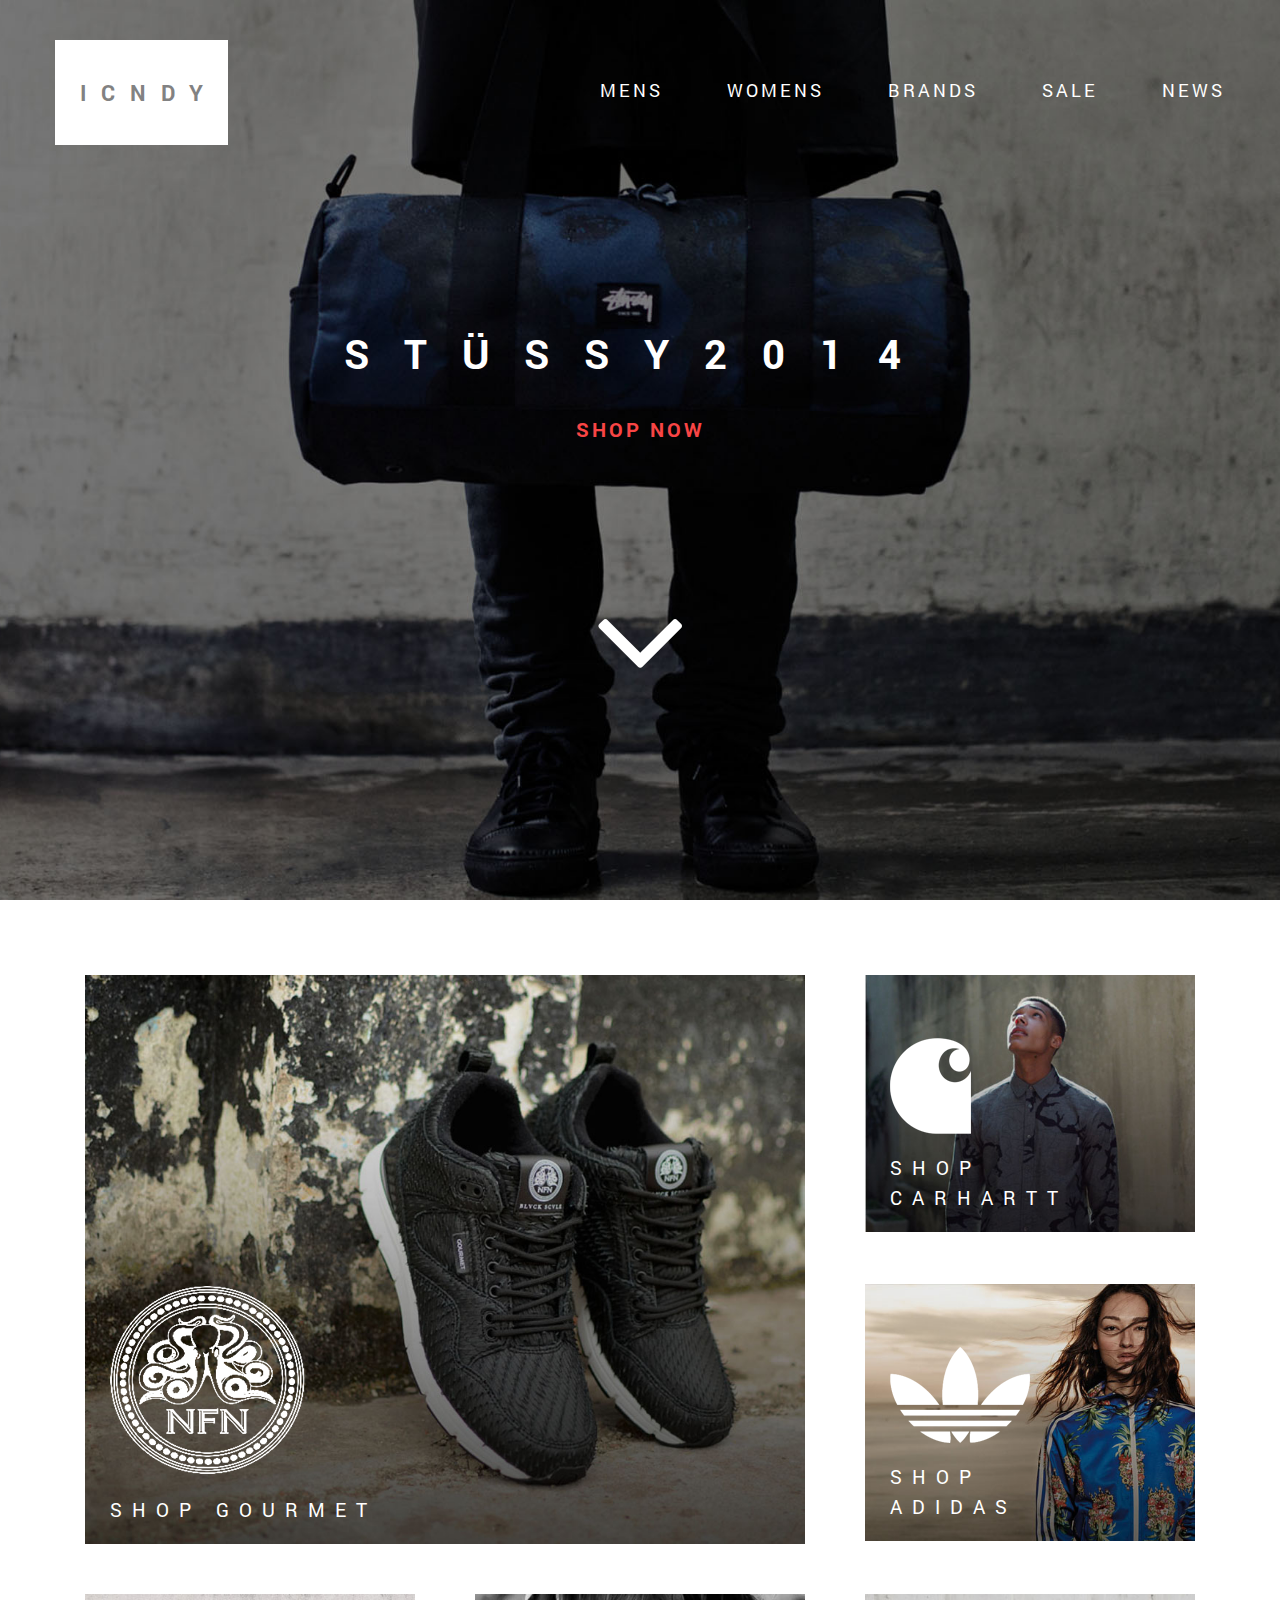
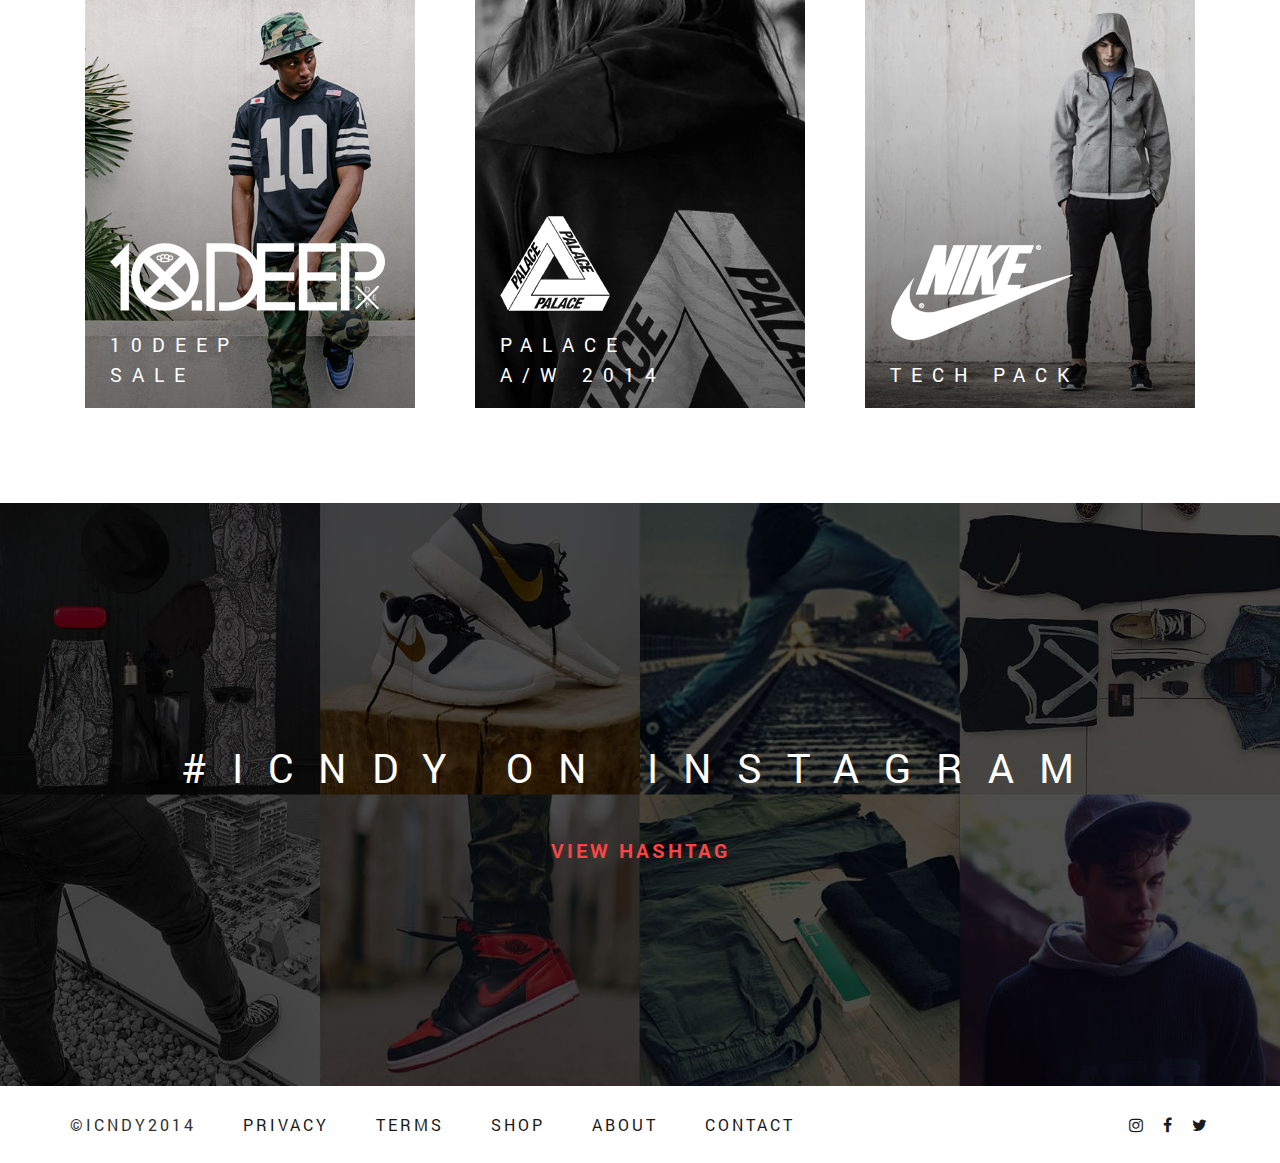
<file: portfolio/icndy/index.html>
<!DOCTYPE html>
<html>

<head>

	<meta charset="utf-8">

	<title>Title</title>
	<meta name="description" content="">

	<meta http-equiv="X-UA-Compatible" content="IE=edge">
	<meta name="viewport" content="width=device-width, initial-scale=1, maximum-scale=1">

	<!-- Template Basic Images Start -->
	<meta property="og:image" content="path/to/image.jpg">
	<link rel="shortcut icon" href="img/favicon/favicon.ico" type="image/x-icon">
	<link rel="apple-touch-icon" href="img/favicon/apple-touch-icon.png">
	<link rel="apple-touch-icon" sizes="72x72" href="img/favicon/apple-touch-icon-72x72.png">
	<link rel="apple-touch-icon" sizes="114x114" href="img/favicon/apple-touch-icon-114x114.png">
	<!-- Template Basic Images End -->

	<!-- Bootstrap (latest) Grid Styles Only -->
	<style>html{font-family:sans-serif;-ms-text-size-adjust:100%;-webkit-text-size-adjust:100%}body{margin:0}article,aside,details,figcaption,figure,footer,header,hgroup,main,menu,nav,section,summary{display:block}audio,canvas,progress,video{display:inline-block;vertical-align:baseline}audio:not([controls]){display:none;height:0}[hidden],template{display:none}a{background-color:transparent}a:active,a:hover{outline:0}abbr[title]{border-bottom:1px dotted}b,strong{font-weight:bold}dfn{font-style:italic}h1{font-size:2em;margin:0.67em 0}mark{background:#ff0;color:#000}small{font-size:80%}sub,sup{font-size:75%;line-height:0;position:relative;vertical-align:baseline}sup{top:-0.5em}sub{bottom:-0.25em}img{border:0}svg:not(:root){overflow:hidden}figure{margin:1em 40px}hr{-webkit-box-sizing:content-box;-moz-box-sizing:content-box;box-sizing:content-box;height:0}pre{overflow:auto}code,kbd,pre,samp{font-family:monospace, monospace;font-size:1em}button,input,optgroup,select,textarea{color:inherit;font:inherit;margin:0}button{overflow:visible}button,select{text-transform:none}button,html input[type="button"],input[type="reset"],input[type="submit"]{-webkit-appearance:button;cursor:pointer}button[disabled],html input[disabled]{cursor:default}button::-moz-focus-inner,input::-moz-focus-inner{border:0;padding:0}input{line-height:normal}input[type="checkbox"],input[type="radio"]{-webkit-box-sizing:border-box;-moz-box-sizing:border-box;box-sizing:border-box;padding:0}input[type="number"]::-webkit-inner-spin-button,input[type="number"]::-webkit-outer-spin-button{height:auto}input[type="search"]{-webkit-appearance:textfield;-webkit-box-sizing:content-box;-moz-box-sizing:content-box;box-sizing:content-box}input[type="search"]::-webkit-search-cancel-button,input[type="search"]::-webkit-search-decoration{-webkit-appearance:none}fieldset{border:1px solid #c0c0c0;margin:0 2px;padding:0.35em 0.625em 0.75em}legend{border:0;padding:0}textarea{overflow:auto}optgroup{font-weight:bold}table{border-collapse:collapse;border-spacing:0}td,th{padding:0}*{-webkit-box-sizing:border-box;-moz-box-sizing:border-box;box-sizing:border-box}*:before,*:after{-webkit-box-sizing:border-box;-moz-box-sizing:border-box;box-sizing:border-box}html{font-size:10px;-webkit-tap-highlight-color:rgba(0,0,0,0)}body{font-family:"Helvetica Neue",Helvetica,Arial,sans-serif;font-size:14px;line-height:1.42857143;color:#333;background-color:#fff}input,button,select,textarea{font-family:inherit;font-size:inherit;line-height:inherit}a{color:#337ab7;text-decoration:none}a:hover,a:focus{color:#23527c;text-decoration:underline}a:focus{outline:5px auto -webkit-focus-ring-color;outline-offset:-2px}figure{margin:0}img{vertical-align:middle}.img-responsive{display:block;max-width:100%;height:auto}.img-rounded{border-radius:6px}.img-thumbnail{padding:4px;line-height:1.42857143;background-color:#fff;border:1px solid #ddd;border-radius:4px;-webkit-transition:all .2s ease-in-out;-o-transition:all .2s ease-in-out;transition:all .2s ease-in-out;display:inline-block;max-width:100%;height:auto}.img-circle{border-radius:50%}hr{margin-top:20px;margin-bottom:20px;border:0;border-top:1px solid #eee}.sr-only{position:absolute;width:1px;height:1px;margin:-1px;padding:0;overflow:hidden;clip:rect(0, 0, 0, 0);border:0}.sr-only-focusable:active,.sr-only-focusable:focus{position:static;width:auto;height:auto;margin:0;overflow:visible;clip:auto}[role="button"]{cursor:pointer}.container{margin-right:auto;margin-left:auto;padding-left:15px;padding-right:15px}@media (min-width:768px){.container{width:750px}}@media (min-width:992px){.container{width:970px}}@media (min-width:1200px){.container{width:1170px}}.container-fluid{margin-right:auto;margin-left:auto;padding-left:15px;padding-right:15px}.row{margin-left:-15px;margin-right:-15px}.col-xs-1, .col-sm-1, .col-md-1, .col-lg-1, .col-xs-2, .col-sm-2, .col-md-2, .col-lg-2, .col-xs-3, .col-sm-3, .col-md-3, .col-lg-3, .col-xs-4, .col-sm-4, .col-md-4, .col-lg-4, .col-xs-5, .col-sm-5, .col-md-5, .col-lg-5, .col-xs-6, .col-sm-6, .col-md-6, .col-lg-6, .col-xs-7, .col-sm-7, .col-md-7, .col-lg-7, .col-xs-8, .col-sm-8, .col-md-8, .col-lg-8, .col-xs-9, .col-sm-9, .col-md-9, .col-lg-9, .col-xs-10, .col-sm-10, .col-md-10, .col-lg-10, .col-xs-11, .col-sm-11, .col-md-11, .col-lg-11, .col-xs-12, .col-sm-12, .col-md-12, .col-lg-12{position:relative;min-height:1px;padding-left:15px;padding-right:15px}.col-xs-1, .col-xs-2, .col-xs-3, .col-xs-4, .col-xs-5, .col-xs-6, .col-xs-7, .col-xs-8, .col-xs-9, .col-xs-10, .col-xs-11, .col-xs-12{float:left}.col-xs-12{width:100%}.col-xs-11{width:91.66666667%}.col-xs-10{width:83.33333333%}.col-xs-9{width:75%}.col-xs-8{width:66.66666667%}.col-xs-7{width:58.33333333%}.col-xs-6{width:50%}.col-xs-5{width:41.66666667%}.col-xs-4{width:33.33333333%}.col-xs-3{width:25%}.col-xs-2{width:16.66666667%}.col-xs-1{width:8.33333333%}.col-xs-pull-12{right:100%}.col-xs-pull-11{right:91.66666667%}.col-xs-pull-10{right:83.33333333%}.col-xs-pull-9{right:75%}.col-xs-pull-8{right:66.66666667%}.col-xs-pull-7{right:58.33333333%}.col-xs-pull-6{right:50%}.col-xs-pull-5{right:41.66666667%}.col-xs-pull-4{right:33.33333333%}.col-xs-pull-3{right:25%}.col-xs-pull-2{right:16.66666667%}.col-xs-pull-1{right:8.33333333%}.col-xs-pull-0{right:auto}.col-xs-push-12{left:100%}.col-xs-push-11{left:91.66666667%}.col-xs-push-10{left:83.33333333%}.col-xs-push-9{left:75%}.col-xs-push-8{left:66.66666667%}.col-xs-push-7{left:58.33333333%}.col-xs-push-6{left:50%}.col-xs-push-5{left:41.66666667%}.col-xs-push-4{left:33.33333333%}.col-xs-push-3{left:25%}.col-xs-push-2{left:16.66666667%}.col-xs-push-1{left:8.33333333%}.col-xs-push-0{left:auto}.col-xs-offset-12{margin-left:100%}.col-xs-offset-11{margin-left:91.66666667%}.col-xs-offset-10{margin-left:83.33333333%}.col-xs-offset-9{margin-left:75%}.col-xs-offset-8{margin-left:66.66666667%}.col-xs-offset-7{margin-left:58.33333333%}.col-xs-offset-6{margin-left:50%}.col-xs-offset-5{margin-left:41.66666667%}.col-xs-offset-4{margin-left:33.33333333%}.col-xs-offset-3{margin-left:25%}.col-xs-offset-2{margin-left:16.66666667%}.col-xs-offset-1{margin-left:8.33333333%}.col-xs-offset-0{margin-left:0}@media (min-width:768px){.col-sm-1, .col-sm-2, .col-sm-3, .col-sm-4, .col-sm-5, .col-sm-6, .col-sm-7, .col-sm-8, .col-sm-9, .col-sm-10, .col-sm-11, .col-sm-12{float:left}.col-sm-12{width:100%}.col-sm-11{width:91.66666667%}.col-sm-10{width:83.33333333%}.col-sm-9{width:75%}.col-sm-8{width:66.66666667%}.col-sm-7{width:58.33333333%}.col-sm-6{width:50%}.col-sm-5{width:41.66666667%}.col-sm-4{width:33.33333333%}.col-sm-3{width:25%}.col-sm-2{width:16.66666667%}.col-sm-1{width:8.33333333%}.col-sm-pull-12{right:100%}.col-sm-pull-11{right:91.66666667%}.col-sm-pull-10{right:83.33333333%}.col-sm-pull-9{right:75%}.col-sm-pull-8{right:66.66666667%}.col-sm-pull-7{right:58.33333333%}.col-sm-pull-6{right:50%}.col-sm-pull-5{right:41.66666667%}.col-sm-pull-4{right:33.33333333%}.col-sm-pull-3{right:25%}.col-sm-pull-2{right:16.66666667%}.col-sm-pull-1{right:8.33333333%}.col-sm-pull-0{right:auto}.col-sm-push-12{left:100%}.col-sm-push-11{left:91.66666667%}.col-sm-push-10{left:83.33333333%}.col-sm-push-9{left:75%}.col-sm-push-8{left:66.66666667%}.col-sm-push-7{left:58.33333333%}.col-sm-push-6{left:50%}.col-sm-push-5{left:41.66666667%}.col-sm-push-4{left:33.33333333%}.col-sm-push-3{left:25%}.col-sm-push-2{left:16.66666667%}.col-sm-push-1{left:8.33333333%}.col-sm-push-0{left:auto}.col-sm-offset-12{margin-left:100%}.col-sm-offset-11{margin-left:91.66666667%}.col-sm-offset-10{margin-left:83.33333333%}.col-sm-offset-9{margin-left:75%}.col-sm-offset-8{margin-left:66.66666667%}.col-sm-offset-7{margin-left:58.33333333%}.col-sm-offset-6{margin-left:50%}.col-sm-offset-5{margin-left:41.66666667%}.col-sm-offset-4{margin-left:33.33333333%}.col-sm-offset-3{margin-left:25%}.col-sm-offset-2{margin-left:16.66666667%}.col-sm-offset-1{margin-left:8.33333333%}.col-sm-offset-0{margin-left:0}}@media (min-width:992px){.col-md-1, .col-md-2, .col-md-3, .col-md-4, .col-md-5, .col-md-6, .col-md-7, .col-md-8, .col-md-9, .col-md-10, .col-md-11, .col-md-12{float:left}.col-md-12{width:100%}.col-md-11{width:91.66666667%}.col-md-10{width:83.33333333%}.col-md-9{width:75%}.col-md-8{width:66.66666667%}.col-md-7{width:58.33333333%}.col-md-6{width:50%}.col-md-5{width:41.66666667%}.col-md-4{width:33.33333333%}.col-md-3{width:25%}.col-md-2{width:16.66666667%}.col-md-1{width:8.33333333%}.col-md-pull-12{right:100%}.col-md-pull-11{right:91.66666667%}.col-md-pull-10{right:83.33333333%}.col-md-pull-9{right:75%}.col-md-pull-8{right:66.66666667%}.col-md-pull-7{right:58.33333333%}.col-md-pull-6{right:50%}.col-md-pull-5{right:41.66666667%}.col-md-pull-4{right:33.33333333%}.col-md-pull-3{right:25%}.col-md-pull-2{right:16.66666667%}.col-md-pull-1{right:8.33333333%}.col-md-pull-0{right:auto}.col-md-push-12{left:100%}.col-md-push-11{left:91.66666667%}.col-md-push-10{left:83.33333333%}.col-md-push-9{left:75%}.col-md-push-8{left:66.66666667%}.col-md-push-7{left:58.33333333%}.col-md-push-6{left:50%}.col-md-push-5{left:41.66666667%}.col-md-push-4{left:33.33333333%}.col-md-push-3{left:25%}.col-md-push-2{left:16.66666667%}.col-md-push-1{left:8.33333333%}.col-md-push-0{left:auto}.col-md-offset-12{margin-left:100%}.col-md-offset-11{margin-left:91.66666667%}.col-md-offset-10{margin-left:83.33333333%}.col-md-offset-9{margin-left:75%}.col-md-offset-8{margin-left:66.66666667%}.col-md-offset-7{margin-left:58.33333333%}.col-md-offset-6{margin-left:50%}.col-md-offset-5{margin-left:41.66666667%}.col-md-offset-4{margin-left:33.33333333%}.col-md-offset-3{margin-left:25%}.col-md-offset-2{margin-left:16.66666667%}.col-md-offset-1{margin-left:8.33333333%}.col-md-offset-0{margin-left:0}}@media (min-width:1200px){.col-lg-1, .col-lg-2, .col-lg-3, .col-lg-4, .col-lg-5, .col-lg-6, .col-lg-7, .col-lg-8, .col-lg-9, .col-lg-10, .col-lg-11, .col-lg-12{float:left}.col-lg-12{width:100%}.col-lg-11{width:91.66666667%}.col-lg-10{width:83.33333333%}.col-lg-9{width:75%}.col-lg-8{width:66.66666667%}.col-lg-7{width:58.33333333%}.col-lg-6{width:50%}.col-lg-5{width:41.66666667%}.col-lg-4{width:33.33333333%}.col-lg-3{width:25%}.col-lg-2{width:16.66666667%}.col-lg-1{width:8.33333333%}.col-lg-pull-12{right:100%}.col-lg-pull-11{right:91.66666667%}.col-lg-pull-10{right:83.33333333%}.col-lg-pull-9{right:75%}.col-lg-pull-8{right:66.66666667%}.col-lg-pull-7{right:58.33333333%}.col-lg-pull-6{right:50%}.col-lg-pull-5{right:41.66666667%}.col-lg-pull-4{right:33.33333333%}.col-lg-pull-3{right:25%}.col-lg-pull-2{right:16.66666667%}.col-lg-pull-1{right:8.33333333%}.col-lg-pull-0{right:auto}.col-lg-push-12{left:100%}.col-lg-push-11{left:91.66666667%}.col-lg-push-10{left:83.33333333%}.col-lg-push-9{left:75%}.col-lg-push-8{left:66.66666667%}.col-lg-push-7{left:58.33333333%}.col-lg-push-6{left:50%}.col-lg-push-5{left:41.66666667%}.col-lg-push-4{left:33.33333333%}.col-lg-push-3{left:25%}.col-lg-push-2{left:16.66666667%}.col-lg-push-1{left:8.33333333%}.col-lg-push-0{left:auto}.col-lg-offset-12{margin-left:100%}.col-lg-offset-11{margin-left:91.66666667%}.col-lg-offset-10{margin-left:83.33333333%}.col-lg-offset-9{margin-left:75%}.col-lg-offset-8{margin-left:66.66666667%}.col-lg-offset-7{margin-left:58.33333333%}.col-lg-offset-6{margin-left:50%}.col-lg-offset-5{margin-left:41.66666667%}.col-lg-offset-4{margin-left:33.33333333%}.col-lg-offset-3{margin-left:25%}.col-lg-offset-2{margin-left:16.66666667%}.col-lg-offset-1{margin-left:8.33333333%}.col-lg-offset-0{margin-left:0}}.clearfix:before,.clearfix:after,.container:before,.container:after,.container-fluid:before,.container-fluid:after,.row:before,.row:after{content:" ";display:table}.clearfix:after,.container:after,.container-fluid:after,.row:after{clear:both}.center-block{display:block;margin-left:auto;margin-right:auto}.pull-right{float:right !important}.pull-left{float:left !important}.hide{display:none !important}.show{display:block !important}.invisible{visibility:hidden}.text-hide{font:0/0 a;color:transparent;text-shadow:none;background-color:transparent;border:0}.hidden{display:none !important}.affix{position:fixed}@-ms-viewport{width:device-width}.visible-xs,.visible-sm,.visible-md,.visible-lg{display:none !important}.visible-xs-block,.visible-xs-inline,.visible-xs-inline-block,.visible-sm-block,.visible-sm-inline,.visible-sm-inline-block,.visible-md-block,.visible-md-inline,.visible-md-inline-block,.visible-lg-block,.visible-lg-inline,.visible-lg-inline-block{display:none !important}@media (max-width:767px){.visible-xs{display:block !important}table.visible-xs{display:table !important}tr.visible-xs{display:table-row !important}th.visible-xs,td.visible-xs{display:table-cell !important}}@media (max-width:767px){.visible-xs-block{display:block !important}}@media (max-width:767px){.visible-xs-inline{display:inline !important}}@media (max-width:767px){.visible-xs-inline-block{display:inline-block !important}}@media (min-width:768px) and (max-width:991px){.visible-sm{display:block !important}table.visible-sm{display:table !important}tr.visible-sm{display:table-row !important}th.visible-sm,td.visible-sm{display:table-cell !important}}@media (min-width:768px) and (max-width:991px){.visible-sm-block{display:block !important}}@media (min-width:768px) and (max-width:991px){.visible-sm-inline{display:inline !important}}@media (min-width:768px) and (max-width:991px){.visible-sm-inline-block{display:inline-block !important}}@media (min-width:992px) and (max-width:1199px){.visible-md{display:block !important}table.visible-md{display:table !important}tr.visible-md{display:table-row !important}th.visible-md,td.visible-md{display:table-cell !important}}@media (min-width:992px) and (max-width:1199px){.visible-md-block{display:block !important}}@media (min-width:992px) and (max-width:1199px){.visible-md-inline{display:inline !important}}@media (min-width:992px) and (max-width:1199px){.visible-md-inline-block{display:inline-block !important}}@media (min-width:1200px){.visible-lg{display:block !important}table.visible-lg{display:table !important}tr.visible-lg{display:table-row !important}th.visible-lg,td.visible-lg{display:table-cell !important}}@media (min-width:1200px){.visible-lg-block{display:block !important}}@media (min-width:1200px){.visible-lg-inline{display:inline !important}}@media (min-width:1200px){.visible-lg-inline-block{display:inline-block !important}}@media (max-width:767px){.hidden-xs{display:none !important}}@media (min-width:768px) and (max-width:991px){.hidden-sm{display:none !important}}@media (min-width:992px) and (max-width:1199px){.hidden-md{display:none !important}}@media (min-width:1200px){.hidden-lg{display:none !important}}.visible-print{display:none !important}@media print{.visible-print{display:block !important}table.visible-print{display:table !important}tr.visible-print{display:table-row !important}th.visible-print,td.visible-print{display:table-cell !important}}.visible-print-block{display:none !important}@media print{.visible-print-block{display:block !important}}.visible-print-inline{display:none !important}@media print{.visible-print-inline{display:inline !important}}.visible-print-inline-block{display:none !important}@media print{.visible-print-inline-block{display:inline-block !important}}@media print{.hidden-print{display:none !important}}</style>

	<!-- Header CSS (first screen styles from header.min.css) - inserted in the build of the project -->
	<style>::-webkit-input-placeholder{color:#666;opacity:1}:-moz-placeholder{color:#666;opacity:1}::-moz-placeholder{color:#666;opacity:1}:-ms-input-placeholder{color:#666;opacity:1}body input:focus:required:invalid,body input:required:valid,body textarea:focus:required:invalid,body textarea:required:valid{color:#666}html{font-size:10px}body{font-size:1.6rem;min-width:320px;position:relative;line-height:1.6;font-family:roboto,sans-serif;overflow-x:hidden}header{background:url(img/header_bg.jpg) center no-repeat;background-size:cover;padding:40px 0 70px;min-height:100vh}header .header-top_line .logo{display:inline-block;background-color:#fff;padding:35px 10px 35px 25px;letter-spacing:15px;color:#828282;text-transform:uppercase;font-weight:700;font-size:2.2rem}header .header-top_line .navigation{float:right;padding-top:20px}header .header-top_line .navigation li{margin-left:60px;display:inline-block}header .header-top_line .navigation li:first-child{margin-left:0}header .header-top_line .navigation li a{text-decoration:none;color:#fff;text-transform:uppercase;font-size:1.8rem;letter-spacing:3px;-webkit-transition:color .3s;transition:color .3s}header .header-top_line .navigation li a:hover{color:#f84545}header .header-main{padding-top:150px;text-align:center}header .header-main h1{font-size:4rem;color:#fff;text-transform:uppercase;letter-spacing:35px}header .header-main p.header_descr{color:#f84545;text-transform:uppercase;font-size:2rem;font-weight:700;letter-spacing:3px}header .header-main .scroll_down{color:#fff;font-size:15rem;margin-top:50px;display:inline-block;cursor:pointer}</style>

	<!-- Load CSS, CSS Localstorage & WebFonts Main Function -->
	<script>!function(e){"use strict";function t(e,t,n){e.addEventListener?e.addEventListener(t,n,!1):e.attachEvent&&e.attachEvent("on"+t,n)};function n(t,n){return e.localStorage&&localStorage[t+"_content"]&&localStorage[t+"_file"]===n};function a(t,a){if(e.localStorage&&e.XMLHttpRequest)n(t,a)?o(localStorage[t+"_content"]):l(t,a);else{var s=r.createElement("link");s.href=a,s.id=t,s.rel="stylesheet",s.type="text/css",r.getElementsByTagName("head")[0].appendChild(s),r.cookie=t}}function l(e,t){var n=new XMLHttpRequest;n.open("GET",t,!0),n.onreadystatechange=function(){4===n.readyState&&200===n.status&&(o(n.responseText),localStorage[e+"_content"]=n.responseText,localStorage[e+"_file"]=t)},n.send()}function o(e){var t=r.createElement("style");t.setAttribute("type","text/css"),r.getElementsByTagName("head")[0].appendChild(t),t.styleSheet?t.styleSheet.cssText=e:t.innerHTML=e}var r=e.document;e.loadCSS=function(e,t,n){var a,l=r.createElement("link");if(t)a=t;else{var o;o=r.querySelectorAll?r.querySelectorAll("style,link[rel=stylesheet],script"):(r.body||r.getElementsByTagName("head")[0]).childNodes,a=o[o.length-1]}var s=r.styleSheets;l.rel="stylesheet",l.href=e,l.media="only x",a.parentNode.insertBefore(l,t?a:a.nextSibling);var c=function(e){for(var t=l.href,n=s.length;n--;)if(s[n].href===t)return e();setTimeout(function(){c(e)})};return l.onloadcssdefined=c,c(function(){l.media=n||"all"}),l},e.loadLocalStorageCSS=function(l,o){n(l,o)||r.cookie.indexOf(l)>-1?a(l,o):t(e,"load",function(){a(l,o)})}}(this);</script>

	<!-- Load Fonts CSS Start -->
	<script>
		loadCSS( "css/fonts.min.css?ver=1.0.0", false, "all" ); // Loading fonts, if the site is located in a subfolder
		// loadLocalStorageCSS( "webfonts", "css/fonts.min.css?ver=1.0.0" ); // Loading fonts, if the site is at the root
	</script>
	<!-- Load Fonts CSS End -->

	<!-- Load Custom CSS Start -->
	
	<script>loadCSS( "css/main.min.css?ver=1.0.0", false, "all" );</script>
	<!-- Load Custom CSS End -->

	<!-- Load Custom CSS Compiled without JS Start -->
	<noscript>
		<link rel="stylesheet" href="css/fonts.min.css">
		<link rel="stylesheet" href="css/main.min.css">
	</noscript>
	<!-- Load Custom CSS Compiled without JS End -->

	<!-- Custom Browsers Color Start -->
	<!-- Chrome, Firefox OS and Opera -->
	<meta name="theme-color" content="#000">
	<!-- Windows Phone -->
	<meta name="msapplication-navbutton-color" content="#000">
	<!-- iOS Safari -->
	<meta name="apple-mobile-web-app-status-bar-style" content="#000">
	<!-- Custom Browsers Color End -->

</head>

<body>

	<header>
		<div class="container">
			<div class="row header-top_line">
				<div class="logo">icndy</div>
				<ul class="navigation">
					<li><a href="#">mens</a></li>
					<li><a href="#">womens</a></li>
					<li><a href="#">brands</a></li>
					<li><a href="#">sale</a></li>
					<li><a href="#">news</a></li>
				</ul>
			</div>
			<div class="row header-main">
				<h1>STÜSSY2014</h1>
				<p class="header_descr">shop now</p>
				<div class="scroll_down">
					<i class="fa fa-angle-down" aria-hidden="true"></i>
				</div>
			</div>
		</div>
	</header>
	<section class="brands">
		<div class="container">
			<div class="row">
				<div class="col-md-8 brand_item">
					<div class="col-sm-12 brand_wrapper">
						<div class="brand gourmet">
							<img src="img/gourmet.jpg" alt="Alt">
							<div class="wrapper">
								<img src="img/gourmet_logo.png" alt="Alt">
								<h3>shop gourmet</h3>
							</div>
						</div>
					</div>
				</div>
				<div class="col-md-4 brand_item">
					<div class="col-sm-6 col-md-12 brand_wrapper">
						<div class="brand carhartt">
							<img src="img/carhartt.jpg" alt="Alt">
							<div class="wrapper">
								<img src="img/carhartt_logo.png" alt="Alt">
								<h3>shop<br>carhartt</h3>
							</div>
						</div>
					</div>
					<div class="col-sm-6 col-md-12 brand_wrapper">
						<div class="brand adidas">
							<img src="img/adidas.jpg" alt="Alt">
							<div class="wrapper">
								<img src="img/adidas_logo.png" alt="Alt">
								<h3>shop<br>adidas</h3>
							</div>
						</div>
					</div>
				</div>
			</div>
			<div class="row">
				<div class="col-md-4 brand_item">
					<div class="col-sm-6 col-md-12 brand_wrapper">
						<div class="brand deep">
							<img src="img/deep.jpg" alt="Alt">
							<div class="wrapper">
								<img src="img/deep_logo.png" alt="Alt">
								<h3>10deep<br>sale</h3>
							</div>
						</div>
					</div>
				</div>
				<div class="col-md-4 brand_item">
					<div class="col-sm-6 col-md-12 brand_wrapper">
						<div class="brand palace">
							<img src="img/palace.jpg" alt="Alt">
							<div class="wrapper">
								<img src="img/palace_logo.png" alt="Alt">
								<h3>palace<br>a/w 2014</h3>
							</div>
						</div>
					</div>
				</div>
				<div class="col-md-4 brand_item">
					<div class="col-md-12 brand_wrapper">
						<div class="brand nike">
							<img src="img/nike.jpg" alt="Alt">
							<div class="wrapper">
								<img src="img/nike_logo.png" alt="Alt">
								<h3>tech pack</h3>
							</div>
						</div>
					</div>
				</div>
			</div>
		</div>
	</section>
	<section class="instagram">
		<div class="section_descr">
			<h2>#icndy on instagram</h2>
			<p class="header_descr">view hashtag</p>
		</div>
	</section>
	<footer>
		<div class="container">
			<div class="copyright">
				&copy;icndy2014
			</div>
			<ul class="links">
				<li><a href="#">privacy</a></li>
				<li><a href="#">terms</a></li>
				<li><a href="#">shop</a></li>
				<li><a href="#">about</a></li>
				<li><a href="#">contact</a></li>
			</ul>
			<ul class="social">
				<li><a href="#"><i class="fa fa-instagram" aria-hidden="true"></i></a></li>
				<li><a href="#"><i class="fa fa-facebook" aria-hidden="true"></i></a></li>
				<li><a href="#"><i class="fa fa-twitter" aria-hidden="true"></i></a></li>
			</ul>
		</div>
	</footer>

	<!-- Optimized loading JS Start -->
	<script>var scr = {"scripts":[
		{"src" : "js/libs.min.js", "async" : false},
		{"src" : "js/common.js", "async" : false}
		]};!function(t,n,r){"use strict";var c=function(t){if("[object Array]"!==Object.prototype.toString.call(t))return!1;for(var r=0;r<t.length;r++){var c=n.createElement("script"),e=t[r];c.src=e.src,c.async=e.async,n.body.appendChild(c)}return!0};t.addEventListener?t.addEventListener("load",function(){c(r.scripts);},!1):t.attachEvent?t.attachEvent("onload",function(){c(r.scripts)}):t.onload=function(){c(r.scripts)}}(window,document,scr);
	</script>
	<!-- Optimized loading JS End -->

</body>
</html>
</file>
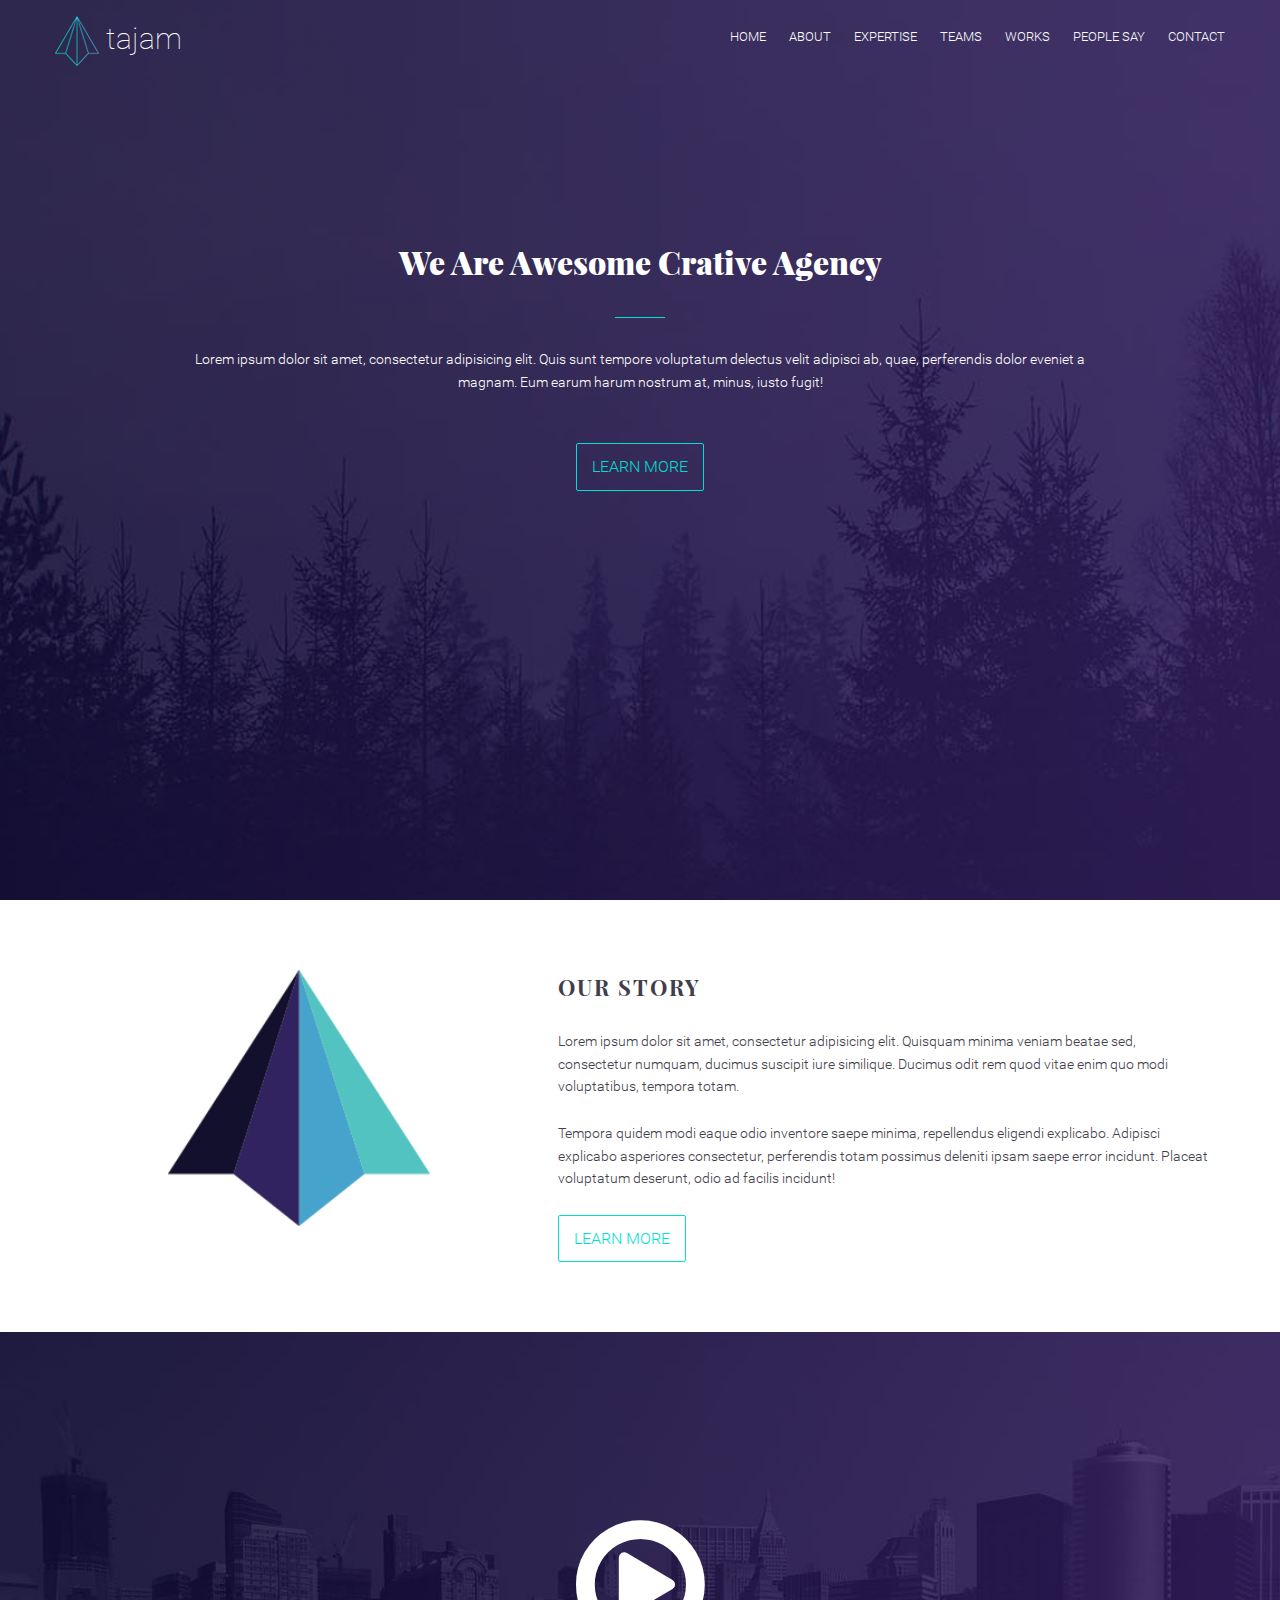
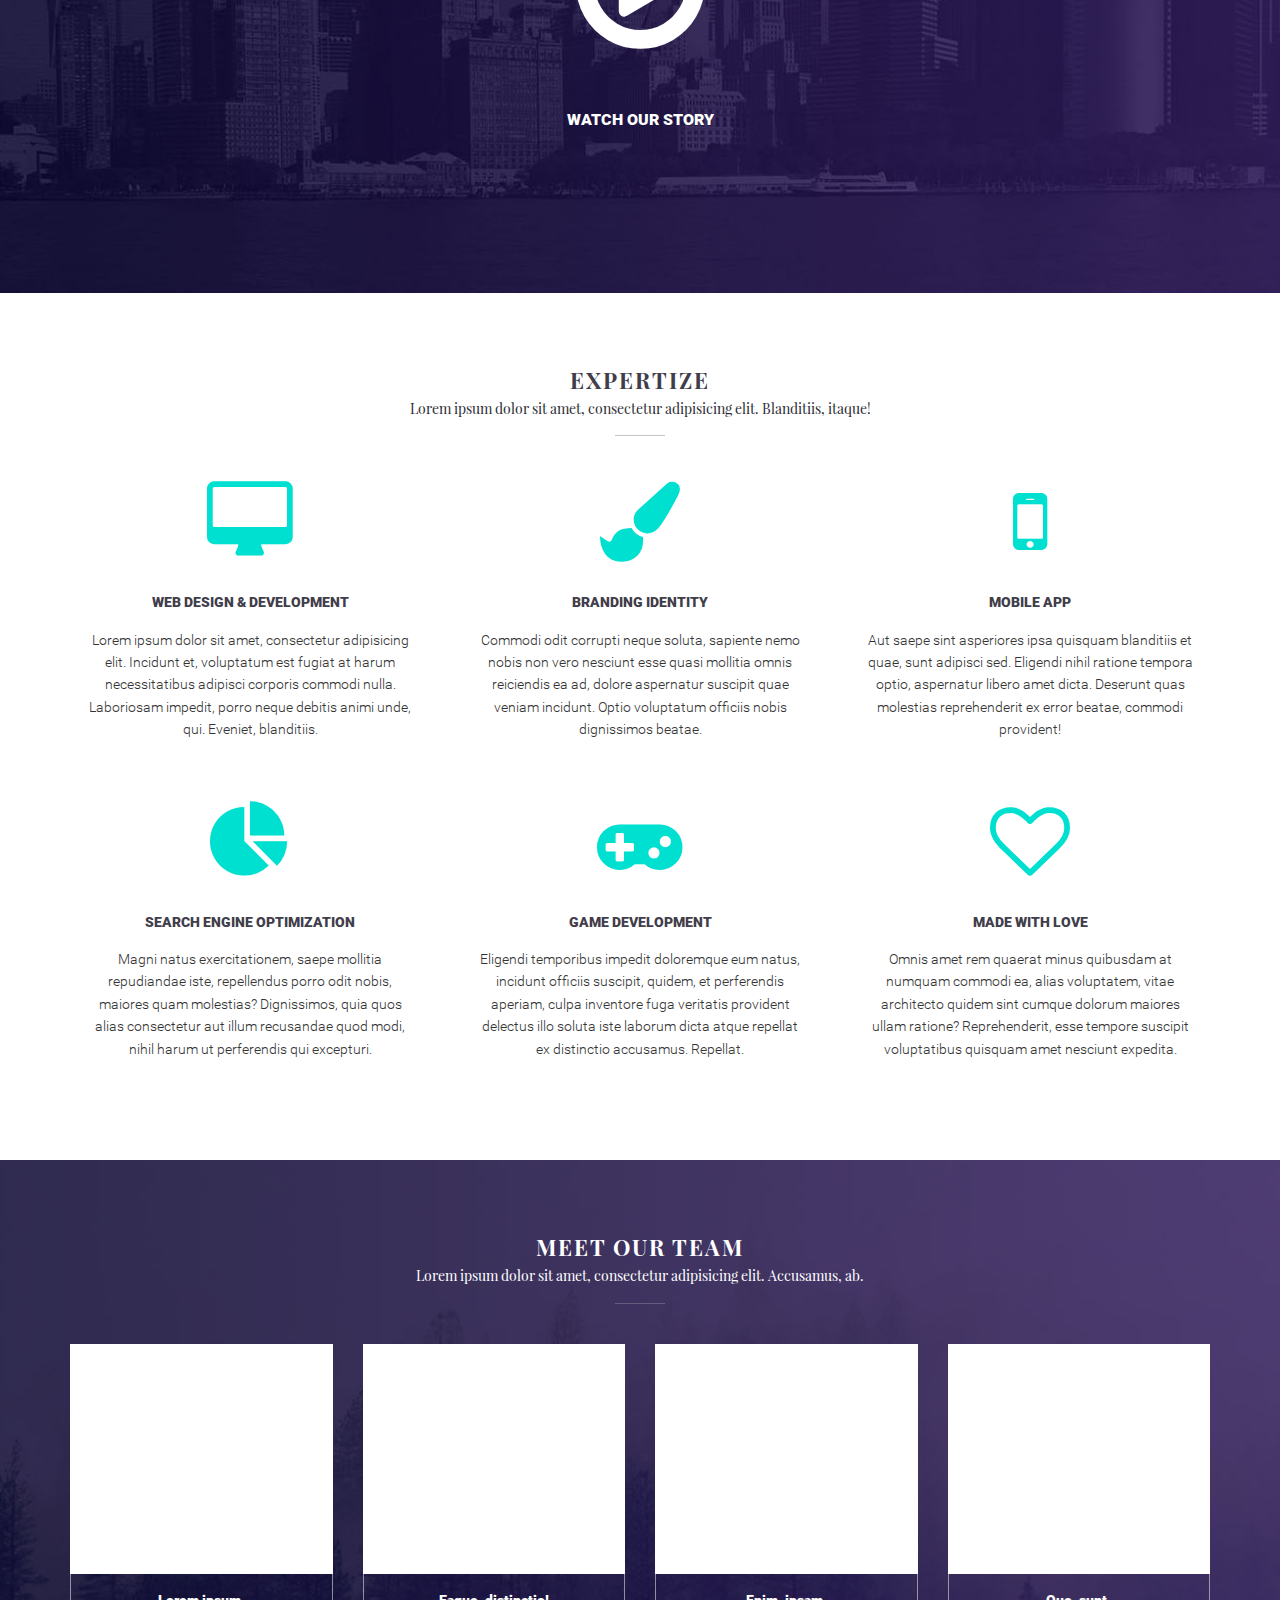
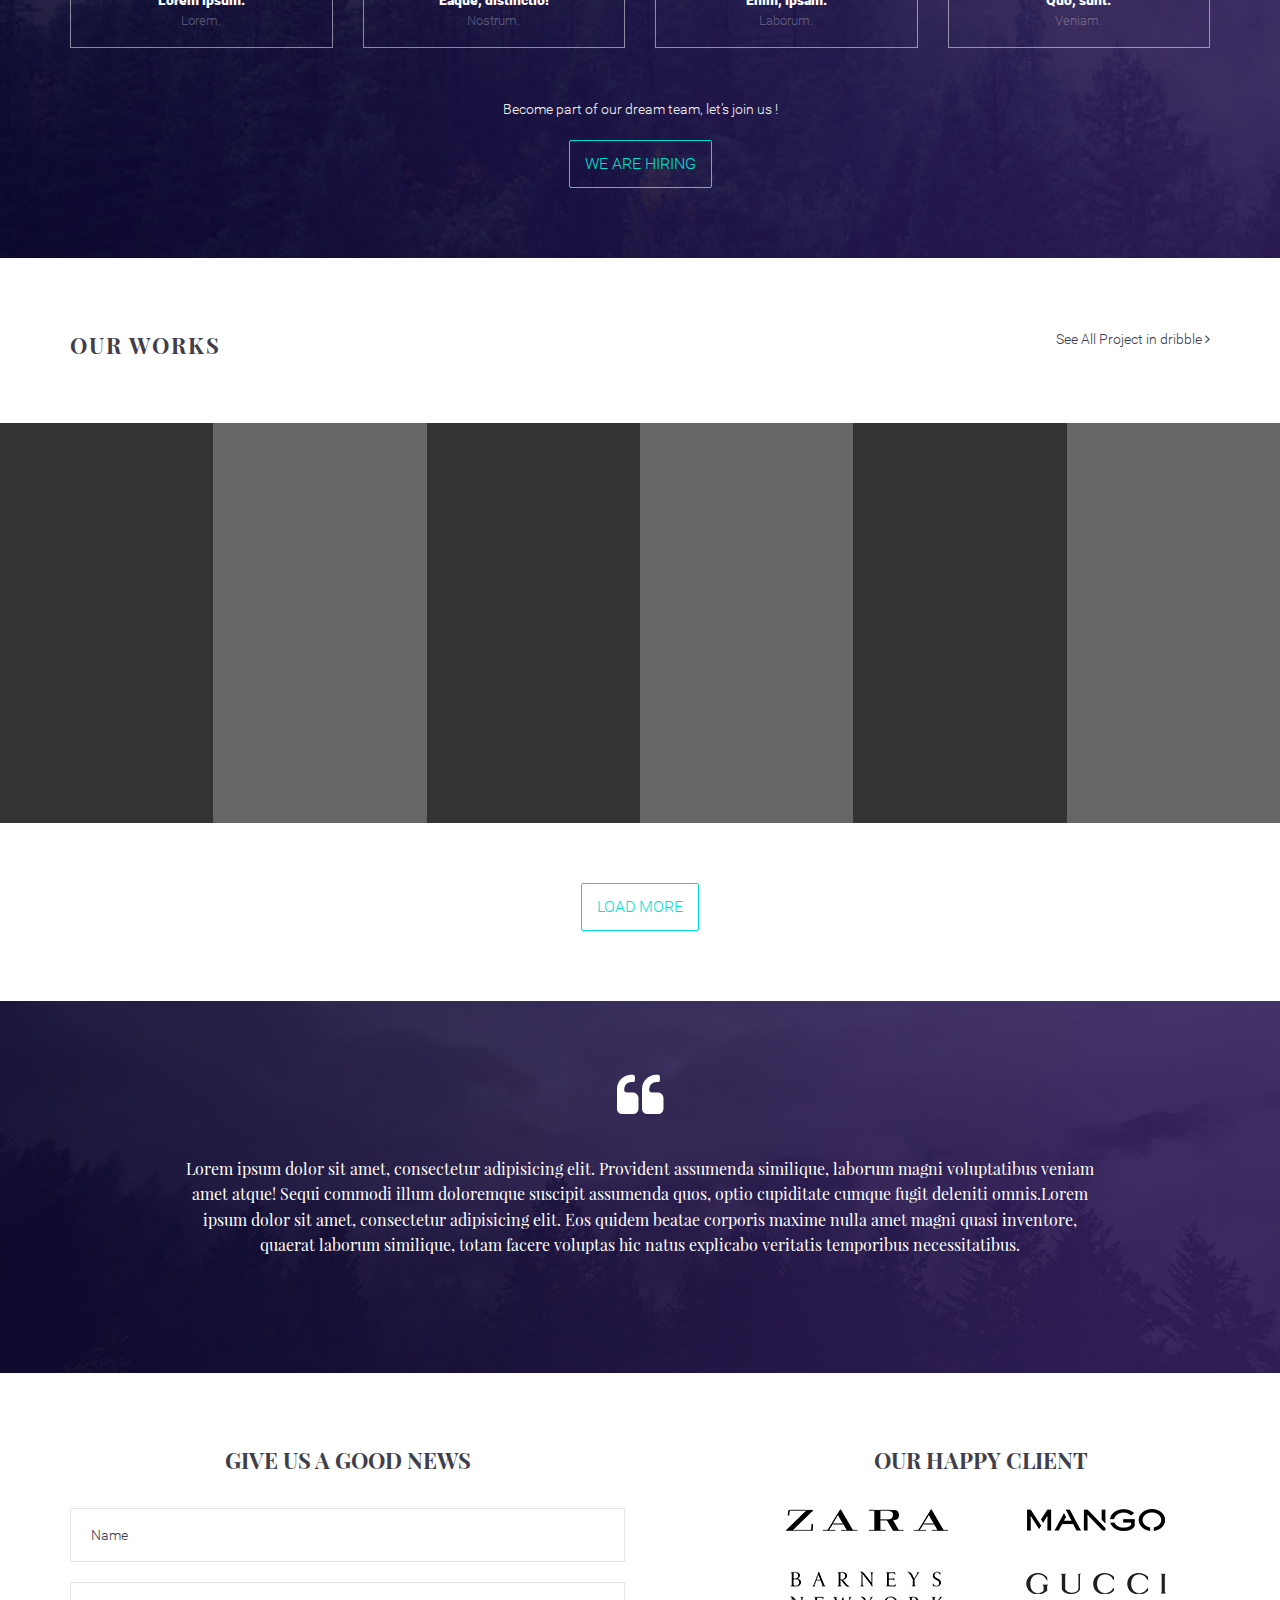
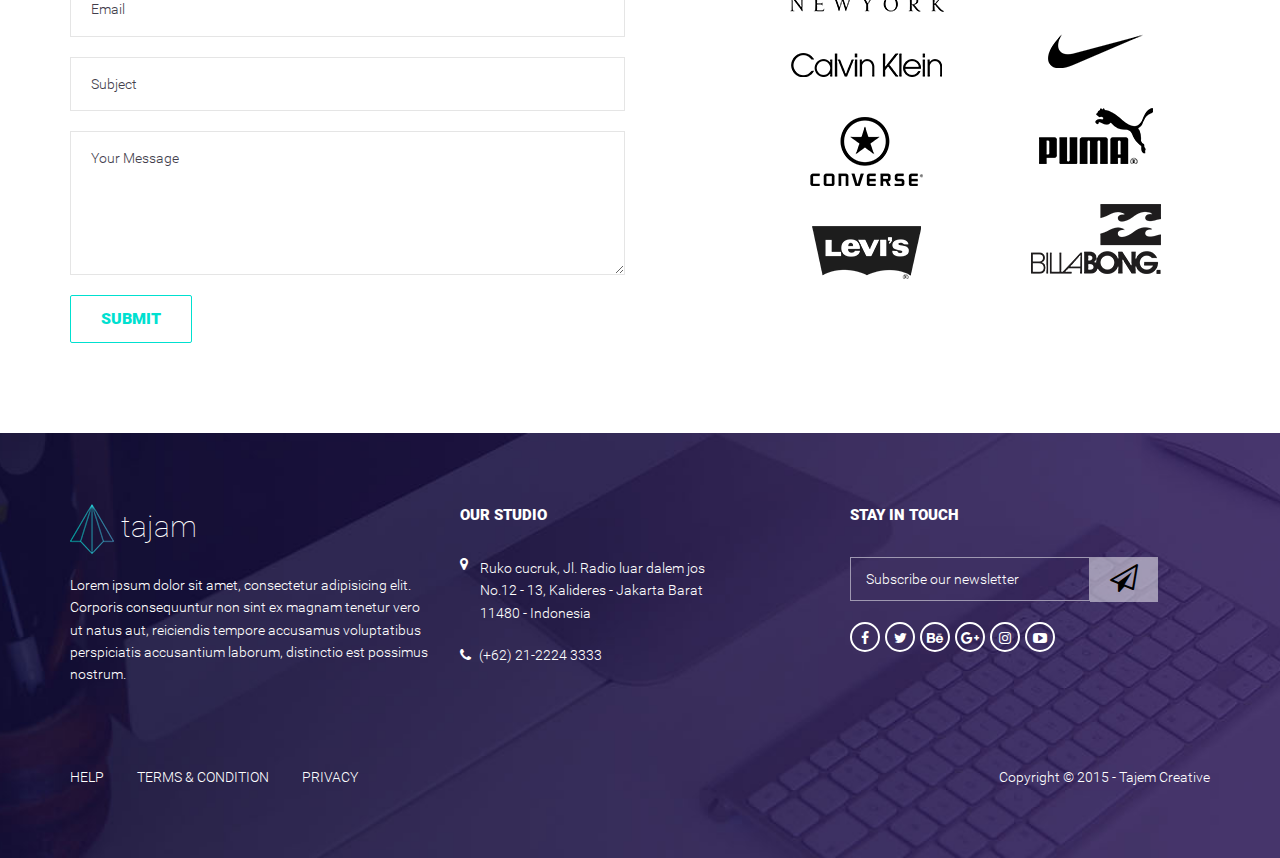
<file: portfolio/tajam/index.html>
<!DOCTYPE html>
<html>

<head>

	<meta charset="utf-8">

	<title>Tajam</title>
	<meta name="description" content="">

	<meta http-equiv="X-UA-Compatible" content="IE=edge">
	<meta name="viewport" content="width=device-width, initial-scale=1, maximum-scale=1">

	<!-- Template Basic Images Start -->
	<meta property="og:image" content="path/to/image.jpg">
	<link rel="shortcut icon" href="img/favicon/favicon.ico" type="image/x-icon">
	<link rel="apple-touch-icon" href="img/favicon/apple-touch-icon.png">
	<link rel="apple-touch-icon" sizes="72x72" href="img/favicon/apple-touch-icon-72x72.png">
	<link rel="apple-touch-icon" sizes="114x114" href="img/favicon/apple-touch-icon-114x114.png">
	<!-- Template Basic Images End -->

	<!-- Bootstrap (latest) Grid Styles Only -->
	<style>html{font-family:sans-serif;-ms-text-size-adjust:100%;-webkit-text-size-adjust:100%}body{margin:0}article,aside,details,figcaption,figure,footer,header,hgroup,main,menu,nav,section,summary{display:block}audio,canvas,progress,video{display:inline-block;vertical-align:baseline}audio:not([controls]){display:none;height:0}[hidden],template{display:none}a{background-color:transparent}a:active,a:hover{outline:0}abbr[title]{border-bottom:1px dotted}b,strong{font-weight:bold}dfn{font-style:italic}h1{font-size:2em;margin:0.67em 0}mark{background:#ff0;color:#000}small{font-size:80%}sub,sup{font-size:75%;line-height:0;position:relative;vertical-align:baseline}sup{top:-0.5em}sub{bottom:-0.25em}img{border:0}svg:not(:root){overflow:hidden}figure{margin:1em 40px}hr{-webkit-box-sizing:content-box;-moz-box-sizing:content-box;box-sizing:content-box;height:0}pre{overflow:auto}code,kbd,pre,samp{font-family:monospace, monospace;font-size:1em}button,input,optgroup,select,textarea{color:inherit;font:inherit;margin:0}button{overflow:visible}button,select{text-transform:none}button,html input[type="button"],input[type="reset"],input[type="submit"]{-webkit-appearance:button;cursor:pointer}button[disabled],html input[disabled]{cursor:default}button::-moz-focus-inner,input::-moz-focus-inner{border:0;padding:0}input{line-height:normal}input[type="checkbox"],input[type="radio"]{-webkit-box-sizing:border-box;-moz-box-sizing:border-box;box-sizing:border-box;padding:0}input[type="number"]::-webkit-inner-spin-button,input[type="number"]::-webkit-outer-spin-button{height:auto}input[type="search"]{-webkit-appearance:textfield;-webkit-box-sizing:content-box;-moz-box-sizing:content-box;box-sizing:content-box}input[type="search"]::-webkit-search-cancel-button,input[type="search"]::-webkit-search-decoration{-webkit-appearance:none}fieldset{border:1px solid #c0c0c0;margin:0 2px;padding:0.35em 0.625em 0.75em}legend{border:0;padding:0}textarea{overflow:auto}optgroup{font-weight:bold}table{border-collapse:collapse;border-spacing:0}td,th{padding:0}*{-webkit-box-sizing:border-box;-moz-box-sizing:border-box;box-sizing:border-box}*:before,*:after{-webkit-box-sizing:border-box;-moz-box-sizing:border-box;box-sizing:border-box}html{font-size:10px;-webkit-tap-highlight-color:rgba(0,0,0,0)}body{font-family:"Helvetica Neue",Helvetica,Arial,sans-serif;font-size:14px;line-height:1.42857143;color:#333;background-color:#fff}input,button,select,textarea{font-family:inherit;font-size:inherit;line-height:inherit}a{color:#337ab7;text-decoration:none}a:hover,a:focus{color:#23527c;text-decoration:underline}a:focus{outline:5px auto -webkit-focus-ring-color;outline-offset:-2px}figure{margin:0}img{vertical-align:middle}.img-responsive{display:block;max-width:100%;height:auto}.img-rounded{border-radius:6px}.img-thumbnail{padding:4px;line-height:1.42857143;background-color:#fff;border:1px solid #ddd;border-radius:4px;-webkit-transition:all .2s ease-in-out;-o-transition:all .2s ease-in-out;transition:all .2s ease-in-out;display:inline-block;max-width:100%;height:auto}.img-circle{border-radius:50%}hr{margin-top:20px;margin-bottom:20px;border:0;border-top:1px solid #eee}.sr-only{position:absolute;width:1px;height:1px;margin:-1px;padding:0;overflow:hidden;clip:rect(0, 0, 0, 0);border:0}.sr-only-focusable:active,.sr-only-focusable:focus{position:static;width:auto;height:auto;margin:0;overflow:visible;clip:auto}[role="button"]{cursor:pointer}.container{margin-right:auto;margin-left:auto;padding-left:15px;padding-right:15px}@media (min-width:768px){.container{width:750px}}@media (min-width:992px){.container{width:970px}}@media (min-width:1200px){.container{width:1170px}}.container-fluid{margin-right:auto;margin-left:auto;padding-left:15px;padding-right:15px}.row{margin-left:-15px;margin-right:-15px}.col-xs-1, .col-sm-1, .col-md-1, .col-lg-1, .col-xs-2, .col-sm-2, .col-md-2, .col-lg-2, .col-xs-3, .col-sm-3, .col-md-3, .col-lg-3, .col-xs-4, .col-sm-4, .col-md-4, .col-lg-4, .col-xs-5, .col-sm-5, .col-md-5, .col-lg-5, .col-xs-6, .col-sm-6, .col-md-6, .col-lg-6, .col-xs-7, .col-sm-7, .col-md-7, .col-lg-7, .col-xs-8, .col-sm-8, .col-md-8, .col-lg-8, .col-xs-9, .col-sm-9, .col-md-9, .col-lg-9, .col-xs-10, .col-sm-10, .col-md-10, .col-lg-10, .col-xs-11, .col-sm-11, .col-md-11, .col-lg-11, .col-xs-12, .col-sm-12, .col-md-12, .col-lg-12{position:relative;min-height:1px;padding-left:15px;padding-right:15px}.col-xs-1, .col-xs-2, .col-xs-3, .col-xs-4, .col-xs-5, .col-xs-6, .col-xs-7, .col-xs-8, .col-xs-9, .col-xs-10, .col-xs-11, .col-xs-12{float:left}.col-xs-12{width:100%}.col-xs-11{width:91.66666667%}.col-xs-10{width:83.33333333%}.col-xs-9{width:75%}.col-xs-8{width:66.66666667%}.col-xs-7{width:58.33333333%}.col-xs-6{width:50%}.col-xs-5{width:41.66666667%}.col-xs-4{width:33.33333333%}.col-xs-3{width:25%}.col-xs-2{width:16.66666667%}.col-xs-1{width:8.33333333%}.col-xs-pull-12{right:100%}.col-xs-pull-11{right:91.66666667%}.col-xs-pull-10{right:83.33333333%}.col-xs-pull-9{right:75%}.col-xs-pull-8{right:66.66666667%}.col-xs-pull-7{right:58.33333333%}.col-xs-pull-6{right:50%}.col-xs-pull-5{right:41.66666667%}.col-xs-pull-4{right:33.33333333%}.col-xs-pull-3{right:25%}.col-xs-pull-2{right:16.66666667%}.col-xs-pull-1{right:8.33333333%}.col-xs-pull-0{right:auto}.col-xs-push-12{left:100%}.col-xs-push-11{left:91.66666667%}.col-xs-push-10{left:83.33333333%}.col-xs-push-9{left:75%}.col-xs-push-8{left:66.66666667%}.col-xs-push-7{left:58.33333333%}.col-xs-push-6{left:50%}.col-xs-push-5{left:41.66666667%}.col-xs-push-4{left:33.33333333%}.col-xs-push-3{left:25%}.col-xs-push-2{left:16.66666667%}.col-xs-push-1{left:8.33333333%}.col-xs-push-0{left:auto}.col-xs-offset-12{margin-left:100%}.col-xs-offset-11{margin-left:91.66666667%}.col-xs-offset-10{margin-left:83.33333333%}.col-xs-offset-9{margin-left:75%}.col-xs-offset-8{margin-left:66.66666667%}.col-xs-offset-7{margin-left:58.33333333%}.col-xs-offset-6{margin-left:50%}.col-xs-offset-5{margin-left:41.66666667%}.col-xs-offset-4{margin-left:33.33333333%}.col-xs-offset-3{margin-left:25%}.col-xs-offset-2{margin-left:16.66666667%}.col-xs-offset-1{margin-left:8.33333333%}.col-xs-offset-0{margin-left:0}@media (min-width:768px){.col-sm-1, .col-sm-2, .col-sm-3, .col-sm-4, .col-sm-5, .col-sm-6, .col-sm-7, .col-sm-8, .col-sm-9, .col-sm-10, .col-sm-11, .col-sm-12{float:left}.col-sm-12{width:100%}.col-sm-11{width:91.66666667%}.col-sm-10{width:83.33333333%}.col-sm-9{width:75%}.col-sm-8{width:66.66666667%}.col-sm-7{width:58.33333333%}.col-sm-6{width:50%}.col-sm-5{width:41.66666667%}.col-sm-4{width:33.33333333%}.col-sm-3{width:25%}.col-sm-2{width:16.66666667%}.col-sm-1{width:8.33333333%}.col-sm-pull-12{right:100%}.col-sm-pull-11{right:91.66666667%}.col-sm-pull-10{right:83.33333333%}.col-sm-pull-9{right:75%}.col-sm-pull-8{right:66.66666667%}.col-sm-pull-7{right:58.33333333%}.col-sm-pull-6{right:50%}.col-sm-pull-5{right:41.66666667%}.col-sm-pull-4{right:33.33333333%}.col-sm-pull-3{right:25%}.col-sm-pull-2{right:16.66666667%}.col-sm-pull-1{right:8.33333333%}.col-sm-pull-0{right:auto}.col-sm-push-12{left:100%}.col-sm-push-11{left:91.66666667%}.col-sm-push-10{left:83.33333333%}.col-sm-push-9{left:75%}.col-sm-push-8{left:66.66666667%}.col-sm-push-7{left:58.33333333%}.col-sm-push-6{left:50%}.col-sm-push-5{left:41.66666667%}.col-sm-push-4{left:33.33333333%}.col-sm-push-3{left:25%}.col-sm-push-2{left:16.66666667%}.col-sm-push-1{left:8.33333333%}.col-sm-push-0{left:auto}.col-sm-offset-12{margin-left:100%}.col-sm-offset-11{margin-left:91.66666667%}.col-sm-offset-10{margin-left:83.33333333%}.col-sm-offset-9{margin-left:75%}.col-sm-offset-8{margin-left:66.66666667%}.col-sm-offset-7{margin-left:58.33333333%}.col-sm-offset-6{margin-left:50%}.col-sm-offset-5{margin-left:41.66666667%}.col-sm-offset-4{margin-left:33.33333333%}.col-sm-offset-3{margin-left:25%}.col-sm-offset-2{margin-left:16.66666667%}.col-sm-offset-1{margin-left:8.33333333%}.col-sm-offset-0{margin-left:0}}@media (min-width:992px){.col-md-1, .col-md-2, .col-md-3, .col-md-4, .col-md-5, .col-md-6, .col-md-7, .col-md-8, .col-md-9, .col-md-10, .col-md-11, .col-md-12{float:left}.col-md-12{width:100%}.col-md-11{width:91.66666667%}.col-md-10{width:83.33333333%}.col-md-9{width:75%}.col-md-8{width:66.66666667%}.col-md-7{width:58.33333333%}.col-md-6{width:50%}.col-md-5{width:41.66666667%}.col-md-4{width:33.33333333%}.col-md-3{width:25%}.col-md-2{width:16.66666667%}.col-md-1{width:8.33333333%}.col-md-pull-12{right:100%}.col-md-pull-11{right:91.66666667%}.col-md-pull-10{right:83.33333333%}.col-md-pull-9{right:75%}.col-md-pull-8{right:66.66666667%}.col-md-pull-7{right:58.33333333%}.col-md-pull-6{right:50%}.col-md-pull-5{right:41.66666667%}.col-md-pull-4{right:33.33333333%}.col-md-pull-3{right:25%}.col-md-pull-2{right:16.66666667%}.col-md-pull-1{right:8.33333333%}.col-md-pull-0{right:auto}.col-md-push-12{left:100%}.col-md-push-11{left:91.66666667%}.col-md-push-10{left:83.33333333%}.col-md-push-9{left:75%}.col-md-push-8{left:66.66666667%}.col-md-push-7{left:58.33333333%}.col-md-push-6{left:50%}.col-md-push-5{left:41.66666667%}.col-md-push-4{left:33.33333333%}.col-md-push-3{left:25%}.col-md-push-2{left:16.66666667%}.col-md-push-1{left:8.33333333%}.col-md-push-0{left:auto}.col-md-offset-12{margin-left:100%}.col-md-offset-11{margin-left:91.66666667%}.col-md-offset-10{margin-left:83.33333333%}.col-md-offset-9{margin-left:75%}.col-md-offset-8{margin-left:66.66666667%}.col-md-offset-7{margin-left:58.33333333%}.col-md-offset-6{margin-left:50%}.col-md-offset-5{margin-left:41.66666667%}.col-md-offset-4{margin-left:33.33333333%}.col-md-offset-3{margin-left:25%}.col-md-offset-2{margin-left:16.66666667%}.col-md-offset-1{margin-left:8.33333333%}.col-md-offset-0{margin-left:0}}@media (min-width:1200px){.col-lg-1, .col-lg-2, .col-lg-3, .col-lg-4, .col-lg-5, .col-lg-6, .col-lg-7, .col-lg-8, .col-lg-9, .col-lg-10, .col-lg-11, .col-lg-12{float:left}.col-lg-12{width:100%}.col-lg-11{width:91.66666667%}.col-lg-10{width:83.33333333%}.col-lg-9{width:75%}.col-lg-8{width:66.66666667%}.col-lg-7{width:58.33333333%}.col-lg-6{width:50%}.col-lg-5{width:41.66666667%}.col-lg-4{width:33.33333333%}.col-lg-3{width:25%}.col-lg-2{width:16.66666667%}.col-lg-1{width:8.33333333%}.col-lg-pull-12{right:100%}.col-lg-pull-11{right:91.66666667%}.col-lg-pull-10{right:83.33333333%}.col-lg-pull-9{right:75%}.col-lg-pull-8{right:66.66666667%}.col-lg-pull-7{right:58.33333333%}.col-lg-pull-6{right:50%}.col-lg-pull-5{right:41.66666667%}.col-lg-pull-4{right:33.33333333%}.col-lg-pull-3{right:25%}.col-lg-pull-2{right:16.66666667%}.col-lg-pull-1{right:8.33333333%}.col-lg-pull-0{right:auto}.col-lg-push-12{left:100%}.col-lg-push-11{left:91.66666667%}.col-lg-push-10{left:83.33333333%}.col-lg-push-9{left:75%}.col-lg-push-8{left:66.66666667%}.col-lg-push-7{left:58.33333333%}.col-lg-push-6{left:50%}.col-lg-push-5{left:41.66666667%}.col-lg-push-4{left:33.33333333%}.col-lg-push-3{left:25%}.col-lg-push-2{left:16.66666667%}.col-lg-push-1{left:8.33333333%}.col-lg-push-0{left:auto}.col-lg-offset-12{margin-left:100%}.col-lg-offset-11{margin-left:91.66666667%}.col-lg-offset-10{margin-left:83.33333333%}.col-lg-offset-9{margin-left:75%}.col-lg-offset-8{margin-left:66.66666667%}.col-lg-offset-7{margin-left:58.33333333%}.col-lg-offset-6{margin-left:50%}.col-lg-offset-5{margin-left:41.66666667%}.col-lg-offset-4{margin-left:33.33333333%}.col-lg-offset-3{margin-left:25%}.col-lg-offset-2{margin-left:16.66666667%}.col-lg-offset-1{margin-left:8.33333333%}.col-lg-offset-0{margin-left:0}}.clearfix:before,.clearfix:after,.container:before,.container:after,.container-fluid:before,.container-fluid:after,.row:before,.row:after{content:" ";display:table}.clearfix:after,.container:after,.container-fluid:after,.row:after{clear:both}.center-block{display:block;margin-left:auto;margin-right:auto}.pull-right{float:right !important}.pull-left{float:left !important}.hide{display:none !important}.show{display:block !important}.invisible{visibility:hidden}.text-hide{font:0/0 a;color:transparent;text-shadow:none;background-color:transparent;border:0}.hidden{display:none !important}.affix{position:fixed}@-ms-viewport{width:device-width}.visible-xs,.visible-sm,.visible-md,.visible-lg{display:none !important}.visible-xs-block,.visible-xs-inline,.visible-xs-inline-block,.visible-sm-block,.visible-sm-inline,.visible-sm-inline-block,.visible-md-block,.visible-md-inline,.visible-md-inline-block,.visible-lg-block,.visible-lg-inline,.visible-lg-inline-block{display:none !important}@media (max-width:767px){.visible-xs{display:block !important}table.visible-xs{display:table !important}tr.visible-xs{display:table-row !important}th.visible-xs,td.visible-xs{display:table-cell !important}}@media (max-width:767px){.visible-xs-block{display:block !important}}@media (max-width:767px){.visible-xs-inline{display:inline !important}}@media (max-width:767px){.visible-xs-inline-block{display:inline-block !important}}@media (min-width:768px) and (max-width:991px){.visible-sm{display:block !important}table.visible-sm{display:table !important}tr.visible-sm{display:table-row !important}th.visible-sm,td.visible-sm{display:table-cell !important}}@media (min-width:768px) and (max-width:991px){.visible-sm-block{display:block !important}}@media (min-width:768px) and (max-width:991px){.visible-sm-inline{display:inline !important}}@media (min-width:768px) and (max-width:991px){.visible-sm-inline-block{display:inline-block !important}}@media (min-width:992px) and (max-width:1199px){.visible-md{display:block !important}table.visible-md{display:table !important}tr.visible-md{display:table-row !important}th.visible-md,td.visible-md{display:table-cell !important}}@media (min-width:992px) and (max-width:1199px){.visible-md-block{display:block !important}}@media (min-width:992px) and (max-width:1199px){.visible-md-inline{display:inline !important}}@media (min-width:992px) and (max-width:1199px){.visible-md-inline-block{display:inline-block !important}}@media (min-width:1200px){.visible-lg{display:block !important}table.visible-lg{display:table !important}tr.visible-lg{display:table-row !important}th.visible-lg,td.visible-lg{display:table-cell !important}}@media (min-width:1200px){.visible-lg-block{display:block !important}}@media (min-width:1200px){.visible-lg-inline{display:inline !important}}@media (min-width:1200px){.visible-lg-inline-block{display:inline-block !important}}@media (max-width:767px){.hidden-xs{display:none !important}}@media (min-width:768px) and (max-width:991px){.hidden-sm{display:none !important}}@media (min-width:992px) and (max-width:1199px){.hidden-md{display:none !important}}@media (min-width:1200px){.hidden-lg{display:none !important}}.visible-print{display:none !important}@media print{.visible-print{display:block !important}table.visible-print{display:table !important}tr.visible-print{display:table-row !important}th.visible-print,td.visible-print{display:table-cell !important}}.visible-print-block{display:none !important}@media print{.visible-print-block{display:block !important}}.visible-print-inline{display:none !important}@media print{.visible-print-inline{display:inline !important}}.visible-print-inline-block{display:none !important}@media print{.visible-print-inline-block{display:inline-block !important}}@media print{.hidden-print{display:none !important}}</style>

	<!-- Header CSS (first screen styles from header.min.css) - inserted in the build of the project -->
	<style>footer h2,footer p.header_descr,section h2,section p.header_descr{text-align:center;font-family:"Playfair Display",serif}::-webkit-input-placeholder{color:#666;opacity:1}:-moz-placeholder{color:#666;opacity:1}::-moz-placeholder{color:#666;opacity:1}:-ms-input-placeholder{color:#666;opacity:1}body input:focus:required:invalid,body input:required:valid,body textarea:focus:required:invalid,body textarea:required:valid{color:#666}*{margin:0;padding:0}html{font-size:10px}body,body p{font-size:1.4rem}body{min-width:320px;position:relative;line-height:1.6;font-family:Roboto,sans-serif;overflow-x:hidden}body h1,body h2,body h3,body h4,body h5,body h6{margin:0;padding:0;font-family:"Playfair Display",serif}body p{font-weight:300}body button.more{background-color:transparent;text-transform:uppercase;padding:10px 15px;border:1px solid #00e0d0;color:#00e0d0;font-size:1.6rem;-webkit-border-radius:2px;border-radius:2px}footer,section{padding:70px 0}footer h2,section h2{font-weight:700;text-transform:uppercase;font-size:2.2rem;letter-spacing:2px}footer p.header_descr,section p.header_descr{font-weight:400;font-size:1.4rem}footer p.header_descr:after,section p.header_descr:after{content:'';display:block;margin:15px auto;width:50px;border-bottom:1px solid}header{background:url(img/header_bg.jpg) center no-repeat;background-size:cover;padding:15px 0 65px;min-height:100vh}header .logo{display:inline-block;font-family:Roboto,sans-serif;font-weight:100;color:#fff;font-size:3rem}header .navigation{float:right;text-transform:uppercase;padding-top:10px}header .navigation li{display:inline-block;margin-left:20px}header .navigation li:first-child{margin-left:0}header .navigation li a{text-decoration:none;border:none;outline:0;color:#fff;-webkit-transition:color .3s;transition:color .3s;font-size:1.3rem}header .navigation li a:hover{color:#00e0d0}header .header_main{text-align:center;color:#fff;padding-top:170px}header .header_main h1{font-weight:900;font-size:3.2rem}header .header_main h1:after{content:'';display:block;margin:30px auto;width:50px;border-bottom:1px solid #00e0d0}header .header_main p{margin-bottom:50px}</style>

	<!-- Load CSS, CSS Localstorage & WebFonts Main Function -->
	<script>!function(e){"use strict";function t(e,t,n){e.addEventListener?e.addEventListener(t,n,!1):e.attachEvent&&e.attachEvent("on"+t,n)};function n(t,n){return e.localStorage&&localStorage[t+"_content"]&&localStorage[t+"_file"]===n};function a(t,a){if(e.localStorage&&e.XMLHttpRequest)n(t,a)?o(localStorage[t+"_content"]):l(t,a);else{var s=r.createElement("link");s.href=a,s.id=t,s.rel="stylesheet",s.type="text/css",r.getElementsByTagName("head")[0].appendChild(s),r.cookie=t}}function l(e,t){var n=new XMLHttpRequest;n.open("GET",t,!0),n.onreadystatechange=function(){4===n.readyState&&200===n.status&&(o(n.responseText),localStorage[e+"_content"]=n.responseText,localStorage[e+"_file"]=t)},n.send()}function o(e){var t=r.createElement("style");t.setAttribute("type","text/css"),r.getElementsByTagName("head")[0].appendChild(t),t.styleSheet?t.styleSheet.cssText=e:t.innerHTML=e}var r=e.document;e.loadCSS=function(e,t,n){var a,l=r.createElement("link");if(t)a=t;else{var o;o=r.querySelectorAll?r.querySelectorAll("style,link[rel=stylesheet],script"):(r.body||r.getElementsByTagName("head")[0]).childNodes,a=o[o.length-1]}var s=r.styleSheets;l.rel="stylesheet",l.href=e,l.media="only x",a.parentNode.insertBefore(l,t?a:a.nextSibling);var c=function(e){for(var t=l.href,n=s.length;n--;)if(s[n].href===t)return e();setTimeout(function(){c(e)})};return l.onloadcssdefined=c,c(function(){l.media=n||"all"}),l},e.loadLocalStorageCSS=function(l,o){n(l,o)||r.cookie.indexOf(l)>-1?a(l,o):t(e,"load",function(){a(l,o)})}}(this);</script>

	<!-- Load Fonts CSS Start -->
	<script>
		loadCSS( "css/fonts.min.css?ver=1.0.0", false, "all" ); // Loading fonts, if the site is located in a subfolder
		// loadLocalStorageCSS( "webfonts", "css/fonts.min.css?ver=1.0.0" ); // Loading fonts, if the site is at the root
	</script>
	<!-- Load Fonts CSS End -->

	<!-- Load Custom CSS Start -->
	
	<script>loadCSS( "css/main.min.css?ver=1.0.0", false, "all" );</script>
	<!-- Load Custom CSS End -->

	<!-- Load Custom CSS Compiled without JS Start -->
	<noscript>
		<link rel="stylesheet" href="css/fonts.min.css">
		<link rel="stylesheet" href="css/main.min.css">
	</noscript>
	<!-- Load Custom CSS Compiled without JS End -->

	<!-- Custom Browsers Color Start -->
	<!-- Chrome, Firefox OS and Opera -->
	<meta name="theme-color" content="#000">
	<!-- Windows Phone -->
	<meta name="msapplication-navbutton-color" content="#000">
	<!-- iOS Safari -->
	<meta name="apple-mobile-web-app-status-bar-style" content="#000">
	<!-- Custom Browsers Color End -->

</head>

<body>

	<header>
		<div class="container">
			<div class="row top_line">
				<div class="logo">
					<img src="img/logo.png" alt="Alt">
					tajam
				</div>
				<ul class="navigation">
					<li><a href="#">home</a></li>
					<li><a href="#">about</a></li>
					<li><a href="#">expertise</a></li>
					<li><a href="#">teams</a></li>
					<li><a href="#">works</a></li>
					<li><a href="#">people say</a></li>
					<li><a href="#">contact</a></li>
				</ul>
			</div>
			<div class="row header_main">
				<div class="col-md-offset-1 col-md-10">
					<h1>We Are Awesome Crative Agency</h1>
					<p>Lorem ipsum dolor sit amet, consectetur adipisicing elit. Quis sunt tempore voluptatum delectus velit adipisci ab, quae, perferendis dolor eveniet a magnam. Eum earum harum nostrum at, minus, iusto fugit!</p>
					<button class="more">learn more</button>
				</div>
			</div>
		</div>
	</header>
	<section class="about">
		<div class="container">
			<div class="row">
				<div class="col-md-offset-1 col-md-3 col-sm-4 col-xs-4">
					<img src="img/about.png" alt="Alt">
				</div>
				<div class="col-md-offset-1 col-md-7 col-sm-8 col-xs-8">
					<h2>our story</h2>
					<p>Lorem ipsum dolor sit amet, consectetur adipisicing elit. Quisquam minima veniam beatae sed, consectetur numquam, ducimus suscipit iure similique. Ducimus odit rem quod vitae enim quo modi voluptatibus, tempora totam.</p>
					<p>Tempora quidem modi eaque odio inventore saepe minima, repellendus eligendi explicabo. Adipisci explicabo asperiores consectetur, perferendis totam possimus deleniti ipsam saepe error incidunt. Placeat voluptatum deserunt, odio ad facilis incidunt!</p>
					<button class="more">learn more</button>
				</div>
			</div>
		</div>
		<div class="video">
			<button class="play"><i class="fa fa-play-circle-o" aria-hidden="true"></i></button>
			<p>watch our story</p>
		</div>
	</section>
	<section class="expertise">
		<h2>expertize</h2>
		<p class="header_descr">Lorem ipsum dolor sit amet, consectetur adipisicing elit. Blanditiis, itaque!</p>
		<div class="container">
			<div class="row items">
				<div class="col-md-4 col-sm-4 item">
					<i class="fa fa-desktop" aria-hidden="true"></i>
					<h3>WEB DESIGN &amp; DEVELOPMENT</h3>
					<p>Lorem ipsum dolor sit amet, consectetur adipisicing elit. Incidunt et, voluptatum est fugiat at harum necessitatibus adipisci corporis commodi nulla. Laboriosam impedit, porro neque debitis animi unde, qui. Eveniet, blanditiis.</p>
				</div>
				<div class="col-md-4 col-sm-4 item">
					<i class="fa fa-paint-brush" aria-hidden="true"></i>
					<h3>branding identity</h3>
					<p>Commodi odit corrupti neque soluta, sapiente nemo nobis non vero nesciunt esse quasi mollitia omnis reiciendis ea ad, dolore aspernatur suscipit quae veniam incidunt. Optio voluptatum officiis nobis dignissimos beatae.</p>
				</div>
				<div class="col-md-4 col-sm-4 item">
					<i class="fa fa-mobile" aria-hidden="true"></i>
					<h3>mobile app</h3>
					<p>Aut saepe sint asperiores ipsa quisquam blanditiis et quae, sunt adipisci sed. Eligendi nihil ratione tempora optio, aspernatur libero amet dicta. Deserunt quas molestias reprehenderit ex error beatae, commodi provident!</p>
				</div>
				<div class="col-md-4 col-sm-4 item">
					<i class="fa fa-pie-chart" aria-hidden="true"></i>
					<h3>search engine optimization</h3>
					<p>Magni natus exercitationem, saepe mollitia repudiandae iste, repellendus porro odit nobis, maiores quam molestias? Dignissimos, quia quos alias consectetur aut illum recusandae quod modi, nihil harum ut perferendis qui excepturi.</p>
				</div>
				<div class="col-md-4 col-sm-4 item">
					<i class="fa fa-gamepad" aria-hidden="true"></i>
					<h3>game development</h3>
					<p>Eligendi temporibus impedit doloremque eum natus, incidunt officiis suscipit, quidem, et perferendis aperiam, culpa inventore fuga veritatis provident delectus illo soluta iste laborum dicta atque repellat ex distinctio accusamus. Repellat.</p>
				</div>
				<div class="col-md-4 col-sm-4 item">
					<i class="fa fa-heart-o" aria-hidden="true"></i>
					<h3>made with love</h3>
					<p>Omnis amet rem quaerat minus quibusdam at numquam commodi ea, alias voluptatem, vitae architecto quidem sint cumque dolorum maiores ullam ratione? Reprehenderit, esse tempore suscipit voluptatibus quisquam amet nesciunt expedita.</p>
				</div>
			</div>
		</div>
	</section>
	<section class="team">
		<h2>meet our team</h2>
		<p class="header_descr">Lorem ipsum dolor sit amet, consectetur adipisicing elit. Accusamus, ab.</p>
		<div class="container">
			<div class="row">
				<div class="col-md-3 col-sm-3 item">
					<div class="photo"></div>
					<div class="wrap">
						<h3>Lorem ipsum.</h3>
						<p>Lorem.</p>
					</div>
				</div>
				<div class="col-md-3 col-sm-3 item">
					<div class="photo"></div>
					<div class="wrap">
						<h3>Eaque, distinctio!</h3>
						<p>Nostrum.</p>
					</div>
				</div>
				<div class="col-md-3 col-sm-3 item">
					<div class="photo"></div>
					<div class="wrap">
						<h3>Enim, ipsam.</h3>
						<p>Laborum.</p>
					</div>
				</div>
				<div class="col-md-3 col-sm-3 item">
					<div class="photo"></div>
					<div class="wrap">
						<h3>Quo, sunt.</h3>
						<p>Veniam.</p>
					</div>
				</div>
			</div>
			<div class="row join">
				<p>Become part of our dream team, let’s join us !</p>
				<button class="more">we are hiring</button>
			</div>
		</div>
	</section>
	<section class="works">
		<div class="container">
			<h2>our works</h2>
			<a class="see_all" href="#">See All Project in dribble <i class="fa fa-angle-right" aria-hidden="true"></i></a>
		</div>
		<div class="container-fluid">
			<div class="col-md-2 col-sm-4 col-xs-6 work"></div>
			<div class="col-md-2 col-sm-4 col-xs-6 work"></div>
			<div class="col-md-2 col-sm-4 col-xs-6 work"></div>
			<div class="col-md-2 col-sm-4 col-xs-6 work"></div>
			<div class="col-md-2 col-sm-4 col-xs-6 work"></div>
			<div class="col-md-2 col-sm-4 col-xs-6 work"></div>
			<div class="col-md-2 col-sm-4 col-xs-6 work"></div>
			<div class="col-md-2 col-sm-4 col-xs-6 work"></div>
			<div class="col-md-2 col-sm-4 col-xs-6 work"></div>
			<div class="col-md-2 col-sm-4 col-xs-6 work"></div>
			<div class="col-md-2 col-sm-4 col-xs-6 work"></div>
			<div class="col-md-2 col-sm-4 col-xs-6 work"></div>
		</div>
		<button class="more">load more</button>
	</section>
	<section class="testimonials">
		<div class="container">
			<div class="col-md-offset-1 col-md-10">
				<i class="fa fa-quote-left" aria-hidden="true"></i>
				<p>Lorem ipsum dolor sit amet, consectetur adipisicing elit. Provident assumenda similique, laborum magni voluptatibus veniam amet atque! Sequi commodi illum doloremque suscipit assumenda quos, optio cupiditate cumque fugit deleniti omnis.Lorem ipsum dolor sit amet, consectetur adipisicing elit. Eos quidem beatae corporis maxime nulla amet magni quasi inventore, quaerat laborum similique, totam facere voluptas hic natus explicabo veritatis temporibus necessitatibus.</p>
				<div class="carousel">
				</div>
			</div>
		</div>
	</section>
	<section class="contact">
		<div class="container">
			<div class="row">
				<div class="col-md-6 contact_form">
					<h3>give us a good news</h3>
					<form>
						<input type="text" placeholder="Name">
						<input type="email" placeholder="Email">
						<input type="text" placeholder="Subject">
						<textarea placeholder="Your Message" rows="5"></textarea>
						<input type="submit" value="submit">
					</form>
				</div>
				<div class="col-md-offset-1 col-md-5 clients">
					<h3>our happy client</h3>
					<div class="col-xs-6 brands">
						<div class="brand"><img src="img/brand1.png" alt="Alt"></div>
						<div class="brand"><img src="img/brand2.png" alt="Alt"></div>
						<div class="brand"><img src="img/brand3.png" alt="Alt"></div>
						<div class="brand"><img src="img/brand4.png" alt="Alt"></div>
						<div class="brand"><img src="img/brand5.png" alt="Alt"></div>
					</div>
					<div class="col-xs-6 brands">
						<div class="brand"><img src="img/brand6.png" alt="Alt"></div>
						<div class="brand"><img src="img/brand7.png" alt="Alt"></div>
						<div class="brand"><img src="img/brand8.png" alt="Alt"></div>
						<div class="brand"><img src="img/brand9.png" alt="Alt"></div>
						<div class="brand"><img src="img/brand10.png" alt="Alt"></div>
					</div>
				</div>
			</div>
		</div>
	</section>
	<footer>
		<div class="container">
			<div class="row">
				<div class="col-md-4 col-sm-4 col-xs-6">
					<div class="logo">
						<img src="img/logo.png" alt="Alt">
						tajam
					</div>
					<p>Lorem ipsum dolor sit amet, consectetur adipisicing elit. Corporis consequuntur non sint ex magnam tenetur vero ut natus aut, reiciendis tempore accusamus voluptatibus perspiciatis accusantium laborum, distinctio est possimus nostrum.</p>
				</div>
				<div class="col-md-4 col-sm-4 col-xs-6 our_studio">
					<h3>our studio</h3>
					<div class="adress">
						<i class="fa fa-map-marker" aria-hidden="true"></i>
						<div class="wrap">
							Ruko cucruk, Jl. Radio luar dalem jos<br>
							No.12 - 13, Kalideres - Jakarta Barat<br>
							11480 - Indonesia
						</div>
					</div>
					<a href="(+62) 21-2224 3333" class="tel">
						<i class="fa fa-phone" aria-hidden="true"></i> 
						(+62) 21-2224 3333
					</a>
				</div>
				<div class="col-md-4 col-sm-4 col-xs-12">
					<h3>stay in touch</h3>
					<form>
						<input type="text" placeholder="Subscribe our newsletter" class="col-xs-8">
						<button><i class="fa fa-paper-plane-o" aria-hidden="true"></i></button>
					</form>
					<ul class="social">
						<li><a href="#"><i class="fa fa-facebook" aria-hidden="true"></i></a></li>
						<li><a href="#"><i class="fa fa-twitter" aria-hidden="true"></i></a></li>
						<li><a href="#"><i class="fa fa-behance" aria-hidden="true"></i></a></li>
						<li><a href="#"><i class="fa fa-google-plus" aria-hidden="true"></i></a></li>
						<li><a href="#"><i class="fa fa-instagram" aria-hidden="true"></i></a></li>
						<li><a href="#"><i class="fa fa-youtube-play" aria-hidden="true"></i></a></li>
					</ul>
				</div>
			</div>
			<div class="row">
				<div class="col-md-12">
					<ul class="links">
						<li><a href="#">help</a></li>
						<li><a href="#">terms &amp; condition</a></li>
						<li><a href="#">privacy</a></li>
					</ul>
					<div class="copy">
						Copyright &copy; 2015 - Tajem Creative
					</div>
				</div>
			</div>
		</div>
	</footer>

	<!-- Optimized loading JS Start -->
	<script>var scr = {"scripts":[
		{"src" : "js/libs.min.js", "async" : false},
		{"src" : "js/common.js", "async" : false}
		]};!function(t,n,r){"use strict";var c=function(t){if("[object Array]"!==Object.prototype.toString.call(t))return!1;for(var r=0;r<t.length;r++){var c=n.createElement("script"),e=t[r];c.src=e.src,c.async=e.async,n.body.appendChild(c)}return!0};t.addEventListener?t.addEventListener("load",function(){c(r.scripts);},!1):t.attachEvent?t.attachEvent("onload",function(){c(r.scripts)}):t.onload=function(){c(r.scripts)}}(window,document,scr);
	</script>
	<!-- Optimized loading JS End -->

</body>
</html>
</file>
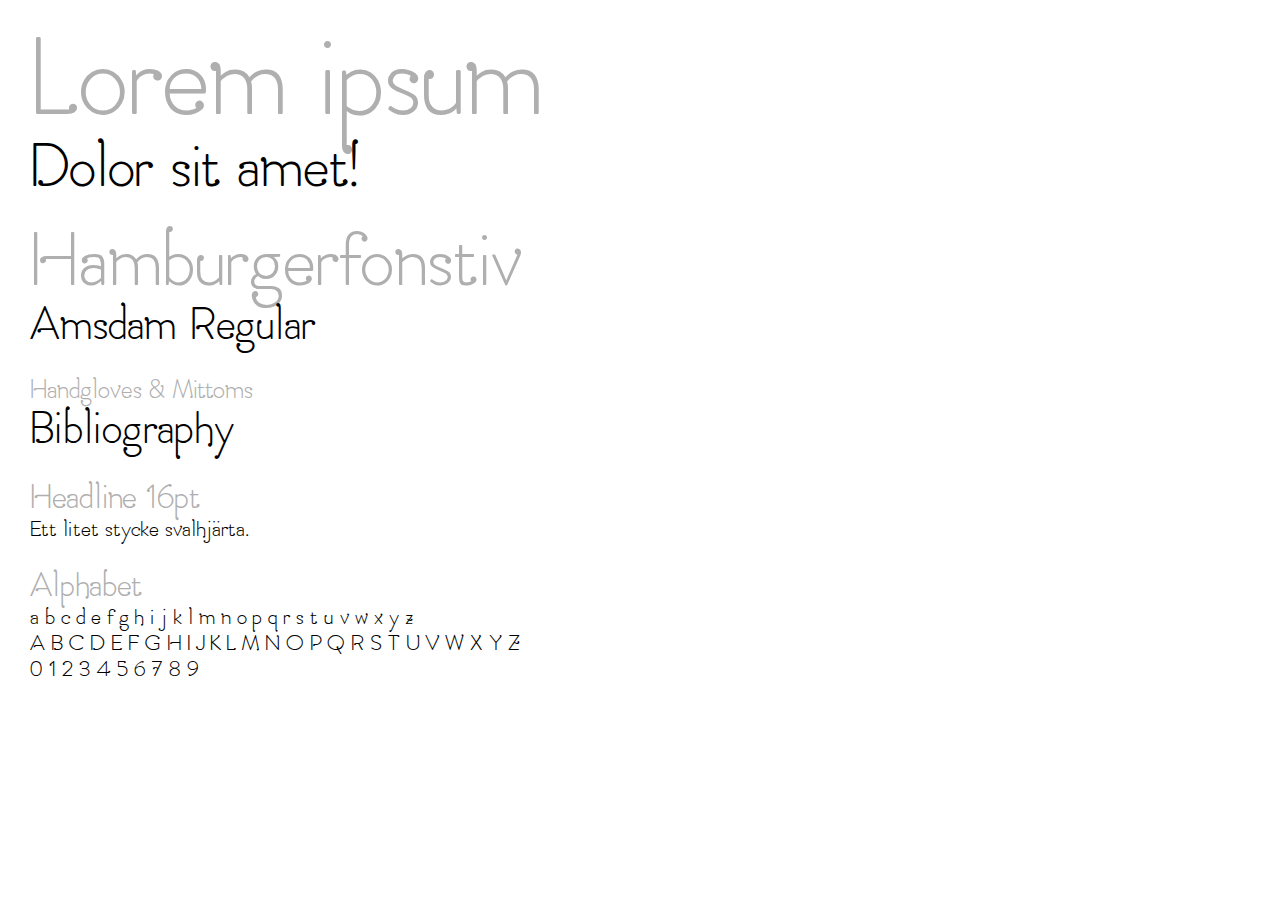
<file: portfolio/atlantida/fonts/AmsdamFF/Amsdam Regular.html>
<!DOCTYPE html PUBLIC "-//W3C//DTD HTML 4.01//EN" "http://www.w3.org/TR/html4/strict.dtd">
<html>
<head>

	<meta http-equiv="Content-Type" content="text/html; charset=UTF-8">
	<title>Lorem ipsum</title>
	
	<style type="text/css">

		body {
			text-rendering: optimizeLegibility;
			font-feature-settings: "kern";
			-moz-font-feature-settings: "kern=1";
			-ms-font-feature-settings: "kern";
			-webkit-font-feature-settings: "kern";
			-o-font-feature-settings: "kern";
		}

		@font-face {
			font-family: 'Amsdam RegularSVG';
			src: url('Amsdam Regular.svg#Amsdam Regular') format('svg');
		}
	
		@font-face {
			font-family: 'Amsdam RegularTTF';
			src: url('Amsdam Regular.ttf') format('truetype');
		} 
		
		@font-face {
			font-family: 'Amsdam RegularEOT';
			src: url('Amsdam Regular.eot');
		} 
		
			
		h1 {
			font-weight:normal;
			margin: 0 0 5px 0;
			color: #afafaf;
		}

		h2 {
			font-weight:normal;
			margin: 0 0 5px 0;
			color: #afafaf;
		}
		
		h3 {
			font-weight:normal;
			margin: 0 0 5px 0;
			color: #afafaf;
		}
		
		h4 {
			font-weight:normal;
			margin: 0 0 5px 0;
			color: #afafaf;
		}
		
		p {
			margin: 0 0 5px 0;
			color: #000000;
		}
		
		body {
			margin: 30px 0 0 30px;
		}
		
		div {
			font-family: 'Amsdam RegularEOT', 'Amsdam RegularTTF', 'Amsdam RegularSVG';
			margin: 0 0 30px 0;
		}

		h1.bigger {
			font-size: 58pt;
		}

		h2.big {
			font-size: 40pt;
		}
		
		h3.small {
			font-size: 32pt;
		}

		h4.smaller {
			font-size: 18pt;
		}

		h1.percent {
			font-size: 100%;
		}		
		
		p.bigger {
			font-size: 32pt;
		}

		p.big {
			font-size: 24pt;
		}
		
		p.small {
			font-size: 18pt;
		}

		p.smaller {
			font-size: 12pt;
		}

	</style>
	
</head>
<body>

<div>
	<h1 class="bigger">Lorem ipsum</h1>
	<p class="bigger">Dolor sit amet!</p>
</div>

<div>
	<h2 class="big">Hamburgerfonstiv</h2>
	<p class="big">Amsdam Regular</p>
</div>

<div>
	<h3 class="big">Handgloves & Mittoms</h3>
	<p class="big">Bibliography</p>
</p>
</div>

<div>
	<h4 class="smaller">Headline 16pt</h4>
	<p class="smaller">Ett litet stycke svalhjärta.</p>	
</div>

<div>
	<h4 class="smaller">Alphabet</h4>
	<p class="smaller">a b c d e f g h i j k l m n o p q r s t u v w x y z</p>
	<p class="smaller">A B C D E F G H I J K L M N O P Q R S T U V W X Y Z</p>
	<p class="smaller">0 1 2 3 4 5 6 7 8 9</p>
</div>

</body>
</html>
</file>
<file: css/fonts.min.css>
@font-face{font-family:roboto;font-style:normal;font-weight:400;src:url(../fonts/RobotoRegular/RobotoRegular.eot?#iefix) format("embedded-opentype"),url(../fonts/RobotoRegular/RobotoRegular.woff) format("woff"),url(../fonts/RobotoRegular/RobotoRegular.ttf) format("truetype")}@font-face{font-family:roboto;font-style:normal;font-weight:700;src:url(../fonts/RobotoBold/RobotoBold.eot?#iefix) format("embedded-opentype"),url(../fonts/RobotoBold/RobotoBold.woff) format("woff"),url(../fonts/RobotoBold/RobotoBold.ttf) format("truetype")}
</file>
<file: css/main.min.css>
@charset "UTF-8";/*!
 *  Font Awesome 4.6.3 by @davegandy - http://fontawesome.io - @fontawesome
 *  License - http://fontawesome.io/license (Font: SIL OFL 1.1, CSS: MIT License)
 */.fa.fa-pull-left,.fa.pull-left{margin-right:.3em}.fa-fw,.fa-li{text-align:center}.fa-ul,.skills li{list-style-type:none}.fa,.fa-stack,footer .links li{display:inline-block}@font-face{font-family:FontAwesome;src:url(../fonts/FontAwesome/fontawesome-webfont.eot?v=4.6.3);src:url(../fonts/FontAwesome/fontawesome-webfont.eot?#iefix&v=4.6.3) format("embedded-opentype"),url(../fonts/FontAwesome/fontawesome-webfont.woff2?v=4.6.3) format("woff2"),url(../fonts/FontAwesome/fontawesome-webfont.woff?v=4.6.3) format("woff"),url(../fonts/FontAwesome/fontawesome-webfont.ttf?v=4.6.3) format("truetype"),url(../fonts/FontAwesome/fontawesome-webfont.svg?v=4.6.3#fontawesomeregular) format("svg");font-weight:400;font-style:normal}.fa{font:normal normal normal 14px/1 FontAwesome;font-size:inherit;text-rendering:auto;-webkit-font-smoothing:antialiased;-moz-osx-font-smoothing:grayscale}.fa-lg{font-size:1.33333em;line-height:.75em;vertical-align:-15%}.fa-2x{font-size:2em}.fa-3x{font-size:3em}.fa-4x{font-size:4em}.fa-5x{font-size:5em}.fa-fw{width:1.28571em}.fa-ul{padding-left:0;margin-left:2.14286em}.fa.fa-pull-right,.fa.pull-right{margin-left:.3em}.fa-ul>li{position:relative}.fa-li{position:absolute;left:-2.14286em;width:2.14286em;top:.14286em}.fa-li.fa-lg{left:-1.85714em}.fa-border{padding:.2em .25em .15em;border:.08em solid #eee;-webkit-border-radius:.1em;border-radius:.1em}.fa-pull-left{float:left}.fa-pull-right,.pull-right{float:right}.pull-left,footer .copy{float:left}.fa-spin{-webkit-animation:fa-spin 2s infinite linear;animation:fa-spin 2s infinite linear}.fa-pulse{-webkit-animation:fa-spin 1s infinite steps(8);animation:fa-spin 1s infinite steps(8)}@-webkit-keyframes fa-spin{0%{-webkit-transform:rotate(0);transform:rotate(0)}100%{-webkit-transform:rotate(359deg);transform:rotate(359deg)}}@keyframes fa-spin{0%{-webkit-transform:rotate(0);transform:rotate(0)}100%{-webkit-transform:rotate(359deg);transform:rotate(359deg)}}.fa-rotate-90{-ms-filter:"progid:DXImageTransform.Microsoft.BasicImage(rotation=1)";-webkit-transform:rotate(90deg);-ms-transform:rotate(90deg);transform:rotate(90deg)}.fa-rotate-180{-ms-filter:"progid:DXImageTransform.Microsoft.BasicImage(rotation=2)";-webkit-transform:rotate(180deg);-ms-transform:rotate(180deg);transform:rotate(180deg)}.fa-rotate-270{-ms-filter:"progid:DXImageTransform.Microsoft.BasicImage(rotation=3)";-webkit-transform:rotate(270deg);-ms-transform:rotate(270deg);transform:rotate(270deg)}.fa-flip-horizontal{-ms-filter:"progid:DXImageTransform.Microsoft.BasicImage(rotation=0, mirror=1)";-webkit-transform:scale(-1,1);-ms-transform:scale(-1,1);transform:scale(-1,1)}.fa-flip-vertical{-ms-filter:"progid:DXImageTransform.Microsoft.BasicImage(rotation=2, mirror=1)";-webkit-transform:scale(1,-1);-ms-transform:scale(1,-1);transform:scale(1,-1)}:root .fa-flip-horizontal,:root .fa-flip-vertical,:root .fa-rotate-180,:root .fa-rotate-270,:root .fa-rotate-90{-webkit-filter:none;filter:none}.fa-stack{position:relative;width:2em;height:2em;line-height:2em;vertical-align:middle}.fa-stack-1x,.fa-stack-2x{position:absolute;left:0;width:100%;text-align:center}.fa-stack-1x{line-height:inherit}.fa-stack-2x{font-size:2em}.fa-inverse{color:#fff}.fa-glass:before{content:""}.fa-music:before{content:""}.fa-search:before{content:""}.fa-envelope-o:before{content:""}.fa-heart:before{content:""}.fa-star:before{content:""}.fa-star-o:before{content:""}.fa-user:before{content:""}.fa-film:before{content:""}.fa-th-large:before{content:""}.fa-th:before{content:""}.fa-th-list:before{content:""}.fa-check:before{content:""}.fa-close:before,.fa-remove:before,.fa-times:before{content:""}.fa-search-plus:before{content:""}.fa-search-minus:before{content:""}.fa-power-off:before{content:""}.fa-signal:before{content:""}.fa-cog:before,.fa-gear:before{content:""}.fa-trash-o:before{content:""}.fa-home:before{content:""}.fa-file-o:before{content:""}.fa-clock-o:before{content:""}.fa-road:before{content:""}.fa-download:before{content:""}.fa-arrow-circle-o-down:before{content:""}.fa-arrow-circle-o-up:before{content:""}.fa-inbox:before{content:""}.fa-play-circle-o:before{content:""}.fa-repeat:before,.fa-rotate-right:before{content:""}.fa-refresh:before{content:""}.fa-list-alt:before{content:""}.fa-lock:before{content:""}.fa-flag:before{content:""}.fa-headphones:before{content:""}.fa-volume-off:before{content:""}.fa-volume-down:before{content:""}.fa-volume-up:before{content:""}.fa-qrcode:before{content:""}.fa-barcode:before{content:""}.fa-tag:before{content:""}.fa-tags:before{content:""}.fa-book:before{content:""}.fa-bookmark:before{content:""}.fa-print:before{content:""}.fa-camera:before{content:""}.fa-font:before{content:""}.fa-bold:before{content:""}.fa-italic:before{content:""}.fa-text-height:before{content:""}.fa-text-width:before{content:""}.fa-align-left:before{content:""}.fa-align-center:before{content:""}.fa-align-right:before{content:""}.fa-align-justify:before{content:""}.fa-list:before{content:""}.fa-dedent:before,.fa-outdent:before{content:""}.fa-indent:before{content:""}.fa-video-camera:before{content:""}.fa-image:before,.fa-photo:before,.fa-picture-o:before{content:""}.fa-pencil:before{content:""}.fa-map-marker:before{content:""}.fa-adjust:before{content:""}.fa-tint:before{content:""}.fa-edit:before,.fa-pencil-square-o:before{content:""}.fa-share-square-o:before{content:""}.fa-check-square-o:before{content:""}.fa-arrows:before{content:""}.fa-step-backward:before{content:""}.fa-fast-backward:before{content:""}.fa-backward:before{content:""}.fa-play:before{content:""}.fa-pause:before{content:""}.fa-stop:before{content:""}.fa-forward:before{content:""}.fa-fast-forward:before{content:""}.fa-step-forward:before{content:""}.fa-eject:before{content:""}.fa-chevron-left:before{content:""}.fa-chevron-right:before{content:""}.fa-plus-circle:before{content:""}.fa-minus-circle:before{content:""}.fa-times-circle:before{content:""}.fa-check-circle:before{content:""}.fa-question-circle:before{content:""}.fa-info-circle:before{content:""}.fa-crosshairs:before{content:""}.fa-times-circle-o:before{content:""}.fa-check-circle-o:before{content:""}.fa-ban:before{content:""}.fa-arrow-left:before{content:""}.fa-arrow-right:before{content:""}.fa-arrow-up:before{content:""}.fa-arrow-down:before{content:""}.fa-mail-forward:before,.fa-share:before{content:""}.fa-expand:before{content:""}.fa-compress:before{content:""}.fa-plus:before{content:""}.fa-minus:before{content:""}.fa-asterisk:before{content:""}.fa-exclamation-circle:before{content:""}.fa-gift:before{content:""}.fa-leaf:before{content:""}.fa-fire:before{content:""}.fa-eye:before{content:""}.fa-eye-slash:before{content:""}.fa-exclamation-triangle:before,.fa-warning:before{content:""}.fa-plane:before{content:""}.fa-calendar:before{content:""}.fa-random:before{content:""}.fa-comment:before{content:""}.fa-magnet:before{content:""}.fa-chevron-up:before{content:""}.fa-chevron-down:before{content:""}.fa-retweet:before{content:""}.fa-shopping-cart:before{content:""}.fa-folder:before{content:""}.fa-folder-open:before{content:""}.fa-arrows-v:before{content:""}.fa-arrows-h:before{content:""}.fa-bar-chart-o:before,.fa-bar-chart:before{content:""}.fa-twitter-square:before{content:""}.fa-facebook-square:before{content:""}.fa-camera-retro:before{content:""}.fa-key:before{content:""}.fa-cogs:before,.fa-gears:before{content:""}.fa-comments:before{content:""}.fa-thumbs-o-up:before{content:""}.fa-thumbs-o-down:before{content:""}.fa-star-half:before{content:""}.fa-heart-o:before{content:""}.fa-sign-out:before{content:""}.fa-linkedin-square:before{content:""}.fa-thumb-tack:before{content:""}.fa-external-link:before{content:""}.fa-sign-in:before{content:""}.fa-trophy:before{content:""}.fa-github-square:before{content:""}.fa-upload:before{content:""}.fa-lemon-o:before{content:""}.fa-phone:before{content:""}.fa-square-o:before{content:""}.fa-bookmark-o:before{content:""}.fa-phone-square:before{content:""}.fa-twitter:before{content:""}.fa-facebook-f:before,.fa-facebook:before{content:""}.fa-github:before{content:""}.fa-unlock:before{content:""}.fa-credit-card:before{content:""}.fa-feed:before,.fa-rss:before{content:""}.fa-hdd-o:before{content:""}.fa-bullhorn:before{content:""}.fa-bell:before{content:""}.fa-certificate:before{content:""}.fa-hand-o-right:before{content:""}.fa-hand-o-left:before{content:""}.fa-hand-o-up:before{content:""}.fa-hand-o-down:before{content:""}.fa-arrow-circle-left:before{content:""}.fa-arrow-circle-right:before{content:""}.fa-arrow-circle-up:before{content:""}.fa-arrow-circle-down:before{content:""}.fa-globe:before{content:""}.fa-wrench:before{content:""}.fa-tasks:before{content:""}.fa-filter:before{content:""}.fa-briefcase:before{content:""}.fa-arrows-alt:before{content:""}.fa-group:before,.fa-users:before{content:""}.fa-chain:before,.fa-link:before{content:""}.fa-cloud:before{content:""}.fa-flask:before{content:""}.fa-cut:before,.fa-scissors:before{content:""}.fa-copy:before,.fa-files-o:before{content:""}.fa-paperclip:before{content:""}.fa-floppy-o:before,.fa-save:before{content:""}.fa-square:before{content:""}.fa-bars:before,.fa-navicon:before,.fa-reorder:before{content:""}.fa-list-ul:before{content:""}.fa-list-ol:before{content:""}.fa-strikethrough:before{content:""}.fa-underline:before{content:""}.fa-table:before{content:""}.fa-magic:before{content:""}.fa-truck:before{content:""}.fa-pinterest:before{content:""}.fa-pinterest-square:before{content:""}.fa-google-plus-square:before{content:""}.fa-google-plus:before{content:""}.fa-money:before{content:""}.fa-caret-down:before{content:""}.fa-caret-up:before{content:""}.fa-caret-left:before{content:""}.fa-caret-right:before{content:""}.fa-columns:before{content:""}.fa-sort:before,.fa-unsorted:before{content:""}.fa-sort-desc:before,.fa-sort-down:before{content:""}.fa-sort-asc:before,.fa-sort-up:before{content:""}.fa-envelope:before{content:""}.fa-linkedin:before{content:""}.fa-rotate-left:before,.fa-undo:before{content:""}.fa-gavel:before,.fa-legal:before{content:""}.fa-dashboard:before,.fa-tachometer:before{content:""}.fa-comment-o:before{content:""}.fa-comments-o:before{content:""}.fa-bolt:before,.fa-flash:before{content:""}.fa-sitemap:before{content:""}.fa-umbrella:before{content:""}.fa-clipboard:before,.fa-paste:before{content:""}.fa-lightbulb-o:before{content:""}.fa-exchange:before{content:""}.fa-cloud-download:before{content:""}.fa-cloud-upload:before{content:""}.fa-user-md:before{content:""}.fa-stethoscope:before{content:""}.fa-suitcase:before{content:""}.fa-bell-o:before{content:""}.fa-coffee:before{content:""}.fa-cutlery:before{content:""}.fa-file-text-o:before{content:""}.fa-building-o:before{content:""}.fa-hospital-o:before{content:""}.fa-ambulance:before{content:""}.fa-medkit:before{content:""}.fa-fighter-jet:before{content:""}.fa-beer:before{content:""}.fa-h-square:before{content:""}.fa-plus-square:before{content:""}.fa-angle-double-left:before{content:""}.fa-angle-double-right:before{content:""}.fa-angle-double-up:before{content:""}.fa-angle-double-down:before{content:""}.fa-angle-left:before{content:""}.fa-angle-right:before{content:""}.fa-angle-up:before{content:""}.fa-angle-down:before{content:""}.fa-desktop:before{content:""}.fa-laptop:before{content:""}.fa-tablet:before{content:""}.fa-mobile-phone:before,.fa-mobile:before{content:""}.fa-circle-o:before{content:""}.fa-quote-left:before{content:""}.fa-quote-right:before{content:""}.fa-spinner:before{content:""}.fa-circle:before{content:""}.fa-mail-reply:before,.fa-reply:before{content:""}.fa-github-alt:before{content:""}.fa-folder-o:before{content:""}.fa-folder-open-o:before{content:""}.fa-smile-o:before{content:""}.fa-frown-o:before{content:""}.fa-meh-o:before{content:""}.fa-gamepad:before{content:""}.fa-keyboard-o:before{content:""}.fa-flag-o:before{content:""}.fa-flag-checkered:before{content:""}.fa-terminal:before{content:""}.fa-code:before{content:""}.fa-mail-reply-all:before,.fa-reply-all:before{content:""}.fa-star-half-empty:before,.fa-star-half-full:before,.fa-star-half-o:before{content:""}.fa-location-arrow:before{content:""}.fa-crop:before{content:""}.fa-code-fork:before{content:""}.fa-chain-broken:before,.fa-unlink:before{content:""}.fa-question:before{content:""}.fa-info:before{content:""}.fa-exclamation:before{content:""}.fa-superscript:before{content:""}.fa-subscript:before{content:""}.fa-eraser:before{content:""}.fa-puzzle-piece:before{content:""}.fa-microphone:before{content:""}.fa-microphone-slash:before{content:""}.fa-shield:before{content:""}.fa-calendar-o:before{content:""}.fa-fire-extinguisher:before{content:""}.fa-rocket:before{content:""}.fa-maxcdn:before{content:""}.fa-chevron-circle-left:before{content:""}.fa-chevron-circle-right:before{content:""}.fa-chevron-circle-up:before{content:""}.fa-chevron-circle-down:before{content:""}.fa-html5:before{content:""}.fa-css3:before{content:""}.fa-anchor:before{content:""}.fa-unlock-alt:before{content:""}.fa-bullseye:before{content:""}.fa-ellipsis-h:before{content:""}.fa-ellipsis-v:before{content:""}.fa-rss-square:before{content:""}.fa-play-circle:before{content:""}.fa-ticket:before{content:""}.fa-minus-square:before{content:""}.fa-minus-square-o:before{content:""}.fa-level-up:before{content:""}.fa-level-down:before{content:""}.fa-check-square:before{content:""}.fa-pencil-square:before{content:""}.fa-external-link-square:before{content:""}.fa-share-square:before{content:""}.fa-compass:before{content:""}.fa-caret-square-o-down:before,.fa-toggle-down:before{content:""}.fa-caret-square-o-up:before,.fa-toggle-up:before{content:""}.fa-caret-square-o-right:before,.fa-toggle-right:before{content:""}.fa-eur:before,.fa-euro:before{content:""}.fa-gbp:before{content:""}.fa-dollar:before,.fa-usd:before{content:""}.fa-inr:before,.fa-rupee:before{content:""}.fa-cny:before,.fa-jpy:before,.fa-rmb:before,.fa-yen:before{content:""}.fa-rouble:before,.fa-rub:before,.fa-ruble:before{content:""}.fa-krw:before,.fa-won:before{content:""}.fa-bitcoin:before,.fa-btc:before{content:""}.fa-file:before{content:""}.fa-file-text:before{content:""}.fa-sort-alpha-asc:before{content:""}.fa-sort-alpha-desc:before{content:""}.fa-sort-amount-asc:before{content:""}.fa-sort-amount-desc:before{content:""}.fa-sort-numeric-asc:before{content:""}.fa-sort-numeric-desc:before{content:""}.fa-thumbs-up:before{content:""}.fa-thumbs-down:before{content:""}.fa-youtube-square:before{content:""}.fa-youtube:before{content:""}.fa-xing:before{content:""}.fa-xing-square:before{content:""}.fa-youtube-play:before{content:""}.fa-dropbox:before{content:""}.fa-stack-overflow:before{content:""}.fa-instagram:before{content:""}.fa-flickr:before{content:""}.fa-adn:before{content:""}.fa-bitbucket:before{content:""}.fa-bitbucket-square:before{content:""}.fa-tumblr:before{content:""}.fa-tumblr-square:before{content:""}.fa-long-arrow-down:before{content:""}.fa-long-arrow-up:before{content:""}.fa-long-arrow-left:before{content:""}.fa-long-arrow-right:before{content:""}.fa-apple:before{content:""}.fa-windows:before{content:""}.fa-android:before{content:""}.fa-linux:before{content:""}.fa-dribbble:before{content:""}.fa-skype:before{content:""}.fa-foursquare:before{content:""}.fa-trello:before{content:""}.fa-female:before{content:""}.fa-male:before{content:""}.fa-gittip:before,.fa-gratipay:before{content:""}.fa-sun-o:before{content:""}.fa-moon-o:before{content:""}.fa-archive:before{content:""}.fa-bug:before{content:""}.fa-vk:before{content:""}.fa-weibo:before{content:""}.fa-renren:before{content:""}.fa-pagelines:before{content:""}.fa-stack-exchange:before{content:""}.fa-arrow-circle-o-right:before{content:""}.fa-arrow-circle-o-left:before{content:""}.fa-caret-square-o-left:before,.fa-toggle-left:before{content:""}.fa-dot-circle-o:before{content:""}.fa-wheelchair:before{content:""}.fa-vimeo-square:before{content:""}.fa-try:before,.fa-turkish-lira:before{content:""}.fa-plus-square-o:before{content:""}.fa-space-shuttle:before{content:""}.fa-slack:before{content:""}.fa-envelope-square:before{content:""}.fa-wordpress:before{content:""}.fa-openid:before{content:""}.fa-bank:before,.fa-institution:before,.fa-university:before{content:""}.fa-graduation-cap:before,.fa-mortar-board:before{content:""}.fa-yahoo:before{content:""}.fa-google:before{content:""}.fa-reddit:before{content:""}.fa-reddit-square:before{content:""}.fa-stumbleupon-circle:before{content:""}.fa-stumbleupon:before{content:""}.fa-delicious:before{content:""}.fa-digg:before{content:""}.fa-pied-piper-pp:before{content:""}.fa-pied-piper-alt:before{content:""}.fa-drupal:before{content:""}.fa-joomla:before{content:""}.fa-language:before{content:""}.fa-fax:before{content:""}.fa-building:before{content:""}.fa-child:before{content:""}.fa-paw:before{content:""}.fa-spoon:before{content:""}.fa-cube:before{content:""}.fa-cubes:before{content:""}.fa-behance:before{content:""}.fa-behance-square:before{content:""}.fa-steam:before{content:""}.fa-steam-square:before{content:""}.fa-recycle:before{content:""}.fa-automobile:before,.fa-car:before{content:""}.fa-cab:before,.fa-taxi:before{content:""}.fa-tree:before{content:""}.fa-spotify:before{content:""}.fa-deviantart:before{content:""}.fa-soundcloud:before{content:""}.fa-database:before{content:""}.fa-file-pdf-o:before{content:""}.fa-file-word-o:before{content:""}.fa-file-excel-o:before{content:""}.fa-file-powerpoint-o:before{content:""}.fa-file-image-o:before,.fa-file-photo-o:before,.fa-file-picture-o:before{content:""}.fa-file-archive-o:before,.fa-file-zip-o:before{content:""}.fa-file-audio-o:before,.fa-file-sound-o:before{content:""}.fa-file-movie-o:before,.fa-file-video-o:before{content:""}.fa-file-code-o:before{content:""}.fa-vine:before{content:""}.fa-codepen:before{content:""}.fa-jsfiddle:before{content:""}.fa-life-bouy:before,.fa-life-buoy:before,.fa-life-ring:before,.fa-life-saver:before,.fa-support:before{content:""}.fa-circle-o-notch:before{content:""}.fa-ra:before,.fa-rebel:before,.fa-resistance:before{content:""}.fa-empire:before,.fa-ge:before{content:""}.fa-git-square:before{content:""}.fa-git:before{content:""}.fa-hacker-news:before,.fa-y-combinator-square:before,.fa-yc-square:before{content:""}.fa-tencent-weibo:before{content:""}.fa-qq:before{content:""}.fa-wechat:before,.fa-weixin:before{content:""}.fa-paper-plane:before,.fa-send:before{content:""}.fa-paper-plane-o:before,.fa-send-o:before{content:""}.fa-history:before{content:""}.fa-circle-thin:before{content:""}.fa-header:before{content:""}.fa-paragraph:before{content:""}.fa-sliders:before{content:""}.fa-share-alt:before{content:""}.fa-share-alt-square:before{content:""}.fa-bomb:before{content:""}.fa-futbol-o:before,.fa-soccer-ball-o:before{content:""}.fa-tty:before{content:""}.fa-binoculars:before{content:""}.fa-plug:before{content:""}.fa-slideshare:before{content:""}.fa-twitch:before{content:""}.fa-yelp:before{content:""}.fa-newspaper-o:before{content:""}.fa-wifi:before{content:""}.fa-calculator:before{content:""}.fa-paypal:before{content:""}.fa-google-wallet:before{content:""}.fa-cc-visa:before{content:""}.fa-cc-mastercard:before{content:""}.fa-cc-discover:before{content:""}.fa-cc-amex:before{content:""}.fa-cc-paypal:before{content:""}.fa-cc-stripe:before{content:""}.fa-bell-slash:before{content:""}.fa-bell-slash-o:before{content:""}.fa-trash:before{content:""}.fa-copyright:before{content:""}.fa-at:before{content:""}.fa-eyedropper:before{content:""}.fa-paint-brush:before{content:""}.fa-birthday-cake:before{content:""}.fa-area-chart:before{content:""}.fa-pie-chart:before{content:""}.fa-line-chart:before{content:""}.fa-lastfm:before{content:""}.fa-lastfm-square:before{content:""}.fa-toggle-off:before{content:""}.fa-toggle-on:before{content:""}.fa-bicycle:before{content:""}.fa-bus:before{content:""}.fa-ioxhost:before{content:""}.fa-angellist:before{content:""}.fa-cc:before{content:""}.fa-ils:before,.fa-shekel:before,.fa-sheqel:before{content:""}.fa-meanpath:before{content:""}.fa-buysellads:before{content:""}.fa-connectdevelop:before{content:""}.fa-dashcube:before{content:""}.fa-forumbee:before{content:""}.fa-leanpub:before{content:""}.fa-sellsy:before{content:""}.fa-shirtsinbulk:before{content:""}.fa-simplybuilt:before{content:""}.fa-skyatlas:before{content:""}.fa-cart-plus:before{content:""}.fa-cart-arrow-down:before{content:""}.fa-diamond:before{content:""}.fa-ship:before{content:""}.fa-user-secret:before{content:""}.fa-motorcycle:before{content:""}.fa-street-view:before{content:""}.fa-heartbeat:before{content:""}.fa-venus:before{content:""}.fa-mars:before{content:""}.fa-mercury:before{content:""}.fa-intersex:before,.fa-transgender:before{content:""}.fa-transgender-alt:before{content:""}.fa-venus-double:before{content:""}.fa-mars-double:before{content:""}.fa-venus-mars:before{content:""}.fa-mars-stroke:before{content:""}.fa-mars-stroke-v:before{content:""}.fa-mars-stroke-h:before{content:""}.fa-neuter:before{content:""}.fa-genderless:before{content:""}.fa-facebook-official:before{content:""}.fa-pinterest-p:before{content:""}.fa-whatsapp:before{content:""}.fa-server:before{content:""}.fa-user-plus:before{content:""}.fa-user-times:before{content:""}.fa-bed:before,.fa-hotel:before{content:""}.fa-viacoin:before{content:""}.fa-train:before{content:""}.fa-subway:before{content:""}.fa-medium:before{content:""}.fa-y-combinator:before,.fa-yc:before{content:""}.fa-optin-monster:before{content:""}.fa-opencart:before{content:""}.fa-expeditedssl:before{content:""}.fa-battery-4:before,.fa-battery-full:before{content:""}.fa-battery-3:before,.fa-battery-three-quarters:before{content:""}.fa-battery-2:before,.fa-battery-half:before{content:""}.fa-battery-1:before,.fa-battery-quarter:before{content:""}.fa-battery-0:before,.fa-battery-empty:before{content:""}.fa-mouse-pointer:before{content:""}.fa-i-cursor:before{content:""}.fa-object-group:before{content:""}.fa-object-ungroup:before{content:""}.fa-sticky-note:before{content:""}.fa-sticky-note-o:before{content:""}.fa-cc-jcb:before{content:""}.fa-cc-diners-club:before{content:""}.fa-clone:before{content:""}.fa-balance-scale:before{content:""}.fa-hourglass-o:before{content:""}.fa-hourglass-1:before,.fa-hourglass-start:before{content:""}.fa-hourglass-2:before,.fa-hourglass-half:before{content:""}.fa-hourglass-3:before,.fa-hourglass-end:before{content:""}.fa-hourglass:before{content:""}.fa-hand-grab-o:before,.fa-hand-rock-o:before{content:""}.fa-hand-paper-o:before,.fa-hand-stop-o:before{content:""}.fa-hand-scissors-o:before{content:""}.fa-hand-lizard-o:before{content:""}.fa-hand-spock-o:before{content:""}.fa-hand-pointer-o:before{content:""}.fa-hand-peace-o:before{content:""}.fa-trademark:before{content:""}.fa-registered:before{content:""}.fa-creative-commons:before{content:""}.fa-gg:before{content:""}.fa-gg-circle:before{content:""}.fa-tripadvisor:before{content:""}.fa-odnoklassniki:before{content:""}.fa-odnoklassniki-square:before{content:""}.fa-get-pocket:before{content:""}.fa-wikipedia-w:before{content:""}.fa-safari:before{content:""}.fa-chrome:before{content:""}.fa-firefox:before{content:""}.fa-opera:before{content:""}.fa-internet-explorer:before{content:""}.fa-television:before,.fa-tv:before{content:""}.fa-contao:before{content:""}.fa-500px:before{content:""}.fa-amazon:before{content:""}.fa-calendar-plus-o:before{content:""}.fa-calendar-minus-o:before{content:""}.fa-calendar-times-o:before{content:""}.fa-calendar-check-o:before{content:""}.fa-industry:before{content:""}.fa-map-pin:before{content:""}.fa-map-signs:before{content:""}.fa-map-o:before{content:""}.fa-map:before{content:""}.fa-commenting:before{content:""}.fa-commenting-o:before{content:""}.fa-houzz:before{content:""}.fa-vimeo:before{content:""}.fa-black-tie:before{content:""}.fa-fonticons:before{content:""}.fa-reddit-alien:before{content:""}.fa-edge:before{content:""}.fa-credit-card-alt:before{content:""}.fa-codiepie:before{content:""}.fa-modx:before{content:""}.fa-fort-awesome:before{content:""}.fa-usb:before{content:""}.fa-product-hunt:before{content:""}.fa-mixcloud:before{content:""}.fa-scribd:before{content:""}.fa-pause-circle:before{content:""}.fa-pause-circle-o:before{content:""}.fa-stop-circle:before{content:""}.fa-stop-circle-o:before{content:""}.fa-shopping-bag:before{content:""}.fa-shopping-basket:before{content:""}.fa-hashtag:before{content:""}.fa-bluetooth:before{content:""}.fa-bluetooth-b:before{content:""}.fa-percent:before{content:""}.fa-gitlab:before{content:""}.fa-wpbeginner:before{content:""}.fa-wpforms:before{content:""}.fa-envira:before{content:""}.fa-universal-access:before{content:""}.fa-wheelchair-alt:before{content:""}.fa-question-circle-o:before{content:""}.fa-blind:before{content:""}.fa-audio-description:before{content:""}.fa-volume-control-phone:before{content:""}.fa-braille:before{content:""}.fa-assistive-listening-systems:before{content:""}.fa-american-sign-language-interpreting:before,.fa-asl-interpreting:before{content:""}.fa-deaf:before,.fa-deafness:before,.fa-hard-of-hearing:before{content:""}.fa-glide:before{content:""}.fa-glide-g:before{content:""}.fa-sign-language:before,.fa-signing:before{content:""}.fa-low-vision:before{content:""}.fa-viadeo:before{content:""}.fa-viadeo-square:before{content:""}.fa-snapchat:before{content:""}.fa-snapchat-ghost:before{content:""}.fa-snapchat-square:before{content:""}.fa-pied-piper:before{content:""}.fa-first-order:before{content:""}.fa-yoast:before{content:""}.fa-themeisle:before{content:""}.fa-google-plus-circle:before,.fa-google-plus-official:before{content:""}.fa-fa:before,.fa-font-awesome:before{content:""}.sr-only{position:absolute;width:1px;height:1px;padding:0;margin:-1px;overflow:hidden;clip:rect(0,0,0,0);border:0}.sr-only-focusable:active,.sr-only-focusable:focus{position:static;width:auto;height:auto;margin:0;overflow:visible;clip:auto}.contacts p,.portfolio .portfolio_item .wrapper h3{margin-bottom:20px}.about_me .img{width:80%;-webkit-border-radius:50%;border-radius:50%}.skills li{font-size:1.8rem}.skills .skill_name{text-align:right;padding-right:30px}.skills .skill_descr{text-align:left;border-left:2px solid #999;padding-bottom:20px}.skills .skill_descr li{margin-left:45px;list-style-type:disc}.portfolio .portfolio_item{position:relative;margin-bottom:20px}.portfolio .portfolio_item img{width:100%}.portfolio .portfolio_item .wrapper{position:absolute;top:0;left:0;width:100%;height:100%;background-color:rgba(0,0,0,.8);text-align:center;padding:50px 0;opacity:0;-webkit-transition:all .3s;transition:all .3s}.portfolio .portfolio_item .wrapper a.button{text-decoration:none;color:#ddd;border:2px solid #ddd;padding:5px 20px}.portfolio .portfolio_item .wrapper a.button,.portfolio .portfolio_item .wrapper h3{padding-top:30px;-webkit-transition:all .25s;transition:all .25s}.portfolio .portfolio_item:hover .wrapper{opacity:1}.portfolio .portfolio_item:hover .wrapper a.button,.portfolio .portfolio_item:hover .wrapper h3{padding-top:0}.contacts p a{text-decoration:none;color:#ccc;border-bottom:1px solid #ccc}footer{padding:10px 0;background-color:#333;color:#999;font-size:1.2rem}footer .links{float:right}footer .links li{margin-left:20px}footer .links li a{text-decoration:none;color:#fff;font-size:2rem}@media only screen and (max-width:992px){.about_me .img{top:0}.portfolio .portfolio_item .wrapper{padding-top:25px}}@media only screen and (max-width:768px){.about_me p{text-align:center}.about_me .img{position:inherit;margin:15px auto 0}.portfolio .portfolio_item{margin-bottom:20px}.portfolio .portfolio_item .wrapper{opacity:1;background-color:rgba(0,0,0,.6)}.portfolio .portfolio_item .wrapper a.button,.portfolio .portfolio_item .wrapper h3{padding-top:0}}@media only screen and (max-width:480px){html{font-size:10px}header h1{font-size:3rem}.skills li{font-size:1.5rem}.skills .skill_name{padding-right:15px}.skills .skill_descr li{margin-left:20px}}@media only screen and (max-width:320px){header h1{padding:0 40px}}
</file>
<file: portfolio/adventurer/css/fonts.min.css>
@font-face{font-family:'PT Sans';font-style:normal;font-weight:700;src:local('PT Sans Bold'),local('PTSans-Bold'),url(https://fonts.gstatic.com/s/ptsans/v8/0XxGQsSc1g4rdRdjJKZrNC3USBnSvpkopQaUR-2r7iU.ttf) format('truetype')}@font-face{font-family:'Roboto Condensed';font-style:normal;font-weight:300;src:local('Roboto Condensed Light'),local('RobotoCondensed-Light'),url(https://fonts.gstatic.com/s/robotocondensed/v13/b9QBgL0iMZfDSpmcXcE8nL3QFSXBldIn45k5A7iXhnc.ttf) format('truetype')}@font-face{font-family:'Roboto Condensed';font-style:normal;font-weight:400;src:local('Roboto Condensed'),local('RobotoCondensed-Regular'),url(https://fonts.gstatic.com/s/robotocondensed/v13/Zd2E9abXLFGSr9G3YK2MsDR-eWpsHSw83BRsAQElGgc.ttf) format('truetype')}@font-face{font-family:'Roboto Condensed';font-style:normal;font-weight:700;src:local('Roboto Condensed Bold'),local('RobotoCondensed-Bold'),url(https://fonts.gstatic.com/s/robotocondensed/v13/b9QBgL0iMZfDSpmcXcE8nDokq8qT6AIiNJ07Vf_NrVA.ttf) format('truetype')}@font-face{font-family:'Open Sans';font-style:normal;font-weight:600;src:local('Open Sans Semibold'),local('OpenSans-Semibold'),url(https://fonts.gstatic.com/s/opensans/v13/MTP_ySUJH_bn48VBG8sNSonF5uFdDttMLvmWuJdhhgs.ttf) format('truetype')}@font-face{font-family:'Open Sans';font-style:normal;font-weight:800;src:local('Open Sans Extrabold'),local('OpenSans-Extrabold'),url(https://fonts.gstatic.com/s/opensans/v13/EInbV5DfGHOiMmvb1Xr-honF5uFdDttMLvmWuJdhhgs.ttf) format('truetype')}
</file>
<file: portfolio/adventurer/css/main.min.css>
@charset "UTF-8";/*!
 *  Font Awesome 4.6.3 by @davegandy - http://fontawesome.io - @fontawesome
 *  License - http://fontawesome.io/license (Font: SIL OFL 1.1, CSS: MIT License)
 */.fa.fa-pull-left,.fa.pull-left{margin-right:.3em}.fa,.fa-stack{display:inline-block}.fa-fw,.fa-li{text-align:center}@font-face{font-family:FontAwesome;src:url(../fonts/fontawesome-webfont.eot?v=4.6.3);src:url(../fonts/fontawesome-webfont.eot?#iefix&v=4.6.3) format("embedded-opentype"),url(../fonts/fontawesome-webfont.woff2?v=4.6.3) format("woff2"),url(../fonts/fontawesome-webfont.woff?v=4.6.3) format("woff"),url(../fonts/fontawesome-webfont.ttf?v=4.6.3) format("truetype"),url(../fonts/fontawesome-webfont.svg?v=4.6.3#fontawesomeregular) format("svg");font-weight:400;font-style:normal}.fa{font:normal normal normal 14px/1 FontAwesome;font-size:inherit;text-rendering:auto;-webkit-font-smoothing:antialiased;-moz-osx-font-smoothing:grayscale}.fa-lg{font-size:1.33333em;line-height:.75em;vertical-align:-15%}.fa-2x{font-size:2em}.fa-3x{font-size:3em}.fa-4x{font-size:4em}.fa-5x{font-size:5em}.fa-fw{width:1.28571em}.fa-ul{padding-left:0;margin-left:2.14286em;list-style-type:none}.fa.fa-pull-right,.fa.pull-right{margin-left:.3em}.fa-ul>li{position:relative}.fa-li{position:absolute;left:-2.14286em;width:2.14286em;top:.14286em}.fa-li.fa-lg{left:-1.85714em}.fa-border{padding:.2em .25em .15em;border:.08em solid #eee;-webkit-border-radius:.1em;border-radius:.1em}.fa-pull-left{float:left}.fa-pull-right,.pull-right{float:right}.owl-carousel .owl-item,.pull-left,.what_we_offer .offer img{float:left}.fa-spin{-webkit-animation:fa-spin 2s infinite linear;animation:fa-spin 2s infinite linear}.fa-pulse{-webkit-animation:fa-spin 1s infinite steps(8);animation:fa-spin 1s infinite steps(8)}@-webkit-keyframes fa-spin{0%{-webkit-transform:rotate(0);transform:rotate(0)}100%{-webkit-transform:rotate(359deg);transform:rotate(359deg)}}@keyframes fa-spin{0%{-webkit-transform:rotate(0);transform:rotate(0)}100%{-webkit-transform:rotate(359deg);transform:rotate(359deg)}}.fa-rotate-90{-ms-filter:"progid:DXImageTransform.Microsoft.BasicImage(rotation=1)";-webkit-transform:rotate(90deg);-ms-transform:rotate(90deg);transform:rotate(90deg)}.fa-rotate-180{-ms-filter:"progid:DXImageTransform.Microsoft.BasicImage(rotation=2)";-webkit-transform:rotate(180deg);-ms-transform:rotate(180deg);transform:rotate(180deg)}.fa-rotate-270{-ms-filter:"progid:DXImageTransform.Microsoft.BasicImage(rotation=3)";-webkit-transform:rotate(270deg);-ms-transform:rotate(270deg);transform:rotate(270deg)}.fa-flip-horizontal{-ms-filter:"progid:DXImageTransform.Microsoft.BasicImage(rotation=0, mirror=1)";-webkit-transform:scale(-1,1);-ms-transform:scale(-1,1);transform:scale(-1,1)}.fa-flip-vertical{-ms-filter:"progid:DXImageTransform.Microsoft.BasicImage(rotation=2, mirror=1)";-webkit-transform:scale(1,-1);-ms-transform:scale(1,-1);transform:scale(1,-1)}:root .fa-flip-horizontal,:root .fa-flip-vertical,:root .fa-rotate-180,:root .fa-rotate-270,:root .fa-rotate-90{-webkit-filter:none;filter:none}.fa-stack{position:relative;width:2em;height:2em;line-height:2em;vertical-align:middle}.fa-stack-1x,.fa-stack-2x{position:absolute;left:0;width:100%;text-align:center}.fa-stack-1x{line-height:inherit}.fa-stack-2x{font-size:2em}.fa-inverse{color:#fff}.fa-glass:before{content:""}.fa-music:before{content:""}.fa-search:before{content:""}.fa-envelope-o:before{content:""}.fa-heart:before{content:""}.fa-star:before{content:""}.fa-star-o:before{content:""}.fa-user:before{content:""}.fa-film:before{content:""}.fa-th-large:before{content:""}.fa-th:before{content:""}.fa-th-list:before{content:""}.fa-check:before{content:""}.fa-close:before,.fa-remove:before,.fa-times:before{content:""}.fa-search-plus:before{content:""}.fa-search-minus:before{content:""}.fa-power-off:before{content:""}.fa-signal:before{content:""}.fa-cog:before,.fa-gear:before{content:""}.fa-trash-o:before{content:""}.fa-home:before{content:""}.fa-file-o:before{content:""}.fa-clock-o:before{content:""}.fa-road:before{content:""}.fa-download:before{content:""}.fa-arrow-circle-o-down:before{content:""}.fa-arrow-circle-o-up:before{content:""}.fa-inbox:before{content:""}.fa-play-circle-o:before{content:""}.fa-repeat:before,.fa-rotate-right:before{content:""}.fa-refresh:before{content:""}.fa-list-alt:before{content:""}.fa-lock:before{content:""}.fa-flag:before{content:""}.fa-headphones:before{content:""}.fa-volume-off:before{content:""}.fa-volume-down:before{content:""}.fa-volume-up:before{content:""}.fa-qrcode:before{content:""}.fa-barcode:before{content:""}.fa-tag:before{content:""}.fa-tags:before{content:""}.fa-book:before{content:""}.fa-bookmark:before{content:""}.fa-print:before{content:""}.fa-camera:before{content:""}.fa-font:before{content:""}.fa-bold:before{content:""}.fa-italic:before{content:""}.fa-text-height:before{content:""}.fa-text-width:before{content:""}.fa-align-left:before{content:""}.fa-align-center:before{content:""}.fa-align-right:before{content:""}.fa-align-justify:before{content:""}.fa-list:before{content:""}.fa-dedent:before,.fa-outdent:before{content:""}.fa-indent:before{content:""}.fa-video-camera:before{content:""}.fa-image:before,.fa-photo:before,.fa-picture-o:before{content:""}.fa-pencil:before{content:""}.fa-map-marker:before{content:""}.fa-adjust:before{content:""}.fa-tint:before{content:""}.fa-edit:before,.fa-pencil-square-o:before{content:""}.fa-share-square-o:before{content:""}.fa-check-square-o:before{content:""}.fa-arrows:before{content:""}.fa-step-backward:before{content:""}.fa-fast-backward:before{content:""}.fa-backward:before{content:""}.fa-play:before{content:""}.fa-pause:before{content:""}.fa-stop:before{content:""}.fa-forward:before{content:""}.fa-fast-forward:before{content:""}.fa-step-forward:before{content:""}.fa-eject:before{content:""}.fa-chevron-left:before{content:""}.fa-chevron-right:before{content:""}.fa-plus-circle:before{content:""}.fa-minus-circle:before{content:""}.fa-times-circle:before{content:""}.fa-check-circle:before{content:""}.fa-question-circle:before{content:""}.fa-info-circle:before{content:""}.fa-crosshairs:before{content:""}.fa-times-circle-o:before{content:""}.fa-check-circle-o:before{content:""}.fa-ban:before{content:""}.fa-arrow-left:before{content:""}.fa-arrow-right:before{content:""}.fa-arrow-up:before{content:""}.fa-arrow-down:before{content:""}.fa-mail-forward:before,.fa-share:before{content:""}.fa-expand:before{content:""}.fa-compress:before{content:""}.fa-plus:before{content:""}.fa-minus:before{content:""}.fa-asterisk:before{content:""}.fa-exclamation-circle:before{content:""}.fa-gift:before{content:""}.fa-leaf:before{content:""}.fa-fire:before{content:""}.fa-eye:before{content:""}.fa-eye-slash:before{content:""}.fa-exclamation-triangle:before,.fa-warning:before{content:""}.fa-plane:before{content:""}.fa-calendar:before{content:""}.fa-random:before{content:""}.fa-comment:before{content:""}.fa-magnet:before{content:""}.fa-chevron-up:before{content:""}.fa-chevron-down:before{content:""}.fa-retweet:before{content:""}.fa-shopping-cart:before{content:""}.fa-folder:before{content:""}.fa-folder-open:before{content:""}.fa-arrows-v:before{content:""}.fa-arrows-h:before{content:""}.fa-bar-chart-o:before,.fa-bar-chart:before{content:""}.fa-twitter-square:before{content:""}.fa-facebook-square:before{content:""}.fa-camera-retro:before{content:""}.fa-key:before{content:""}.fa-cogs:before,.fa-gears:before{content:""}.fa-comments:before{content:""}.fa-thumbs-o-up:before{content:""}.fa-thumbs-o-down:before{content:""}.fa-star-half:before{content:""}.fa-heart-o:before{content:""}.fa-sign-out:before{content:""}.fa-linkedin-square:before{content:""}.fa-thumb-tack:before{content:""}.fa-external-link:before{content:""}.fa-sign-in:before{content:""}.fa-trophy:before{content:""}.fa-github-square:before{content:""}.fa-upload:before{content:""}.fa-lemon-o:before{content:""}.fa-phone:before{content:""}.fa-square-o:before{content:""}.fa-bookmark-o:before{content:""}.fa-phone-square:before{content:""}.fa-twitter:before{content:""}.fa-facebook-f:before,.fa-facebook:before{content:""}.fa-github:before{content:""}.fa-unlock:before{content:""}.fa-credit-card:before{content:""}.fa-feed:before,.fa-rss:before{content:""}.fa-hdd-o:before{content:""}.fa-bullhorn:before{content:""}.fa-bell:before{content:""}.fa-certificate:before{content:""}.fa-hand-o-right:before{content:""}.fa-hand-o-left:before{content:""}.fa-hand-o-up:before{content:""}.fa-hand-o-down:before{content:""}.fa-arrow-circle-left:before{content:""}.fa-arrow-circle-right:before{content:""}.fa-arrow-circle-up:before{content:""}.fa-arrow-circle-down:before{content:""}.fa-globe:before{content:""}.fa-wrench:before{content:""}.fa-tasks:before{content:""}.fa-filter:before{content:""}.fa-briefcase:before{content:""}.fa-arrows-alt:before{content:""}.fa-group:before,.fa-users:before{content:""}.fa-chain:before,.fa-link:before{content:""}.fa-cloud:before{content:""}.fa-flask:before{content:""}.fa-cut:before,.fa-scissors:before{content:""}.fa-copy:before,.fa-files-o:before{content:""}.fa-paperclip:before{content:""}.fa-floppy-o:before,.fa-save:before{content:""}.fa-square:before{content:""}.fa-bars:before,.fa-navicon:before,.fa-reorder:before{content:""}.fa-list-ul:before{content:""}.fa-list-ol:before{content:""}.fa-strikethrough:before{content:""}.fa-underline:before{content:""}.fa-table:before{content:""}.fa-magic:before{content:""}.fa-truck:before{content:""}.fa-pinterest:before{content:""}.fa-pinterest-square:before{content:""}.fa-google-plus-square:before{content:""}.fa-google-plus:before{content:""}.fa-money:before{content:""}.fa-caret-down:before{content:""}.fa-caret-up:before{content:""}.fa-caret-left:before{content:""}.fa-caret-right:before{content:""}.fa-columns:before{content:""}.fa-sort:before,.fa-unsorted:before{content:""}.fa-sort-desc:before,.fa-sort-down:before{content:""}.fa-sort-asc:before,.fa-sort-up:before{content:""}.fa-envelope:before{content:""}.fa-linkedin:before{content:""}.fa-rotate-left:before,.fa-undo:before{content:""}.fa-gavel:before,.fa-legal:before{content:""}.fa-dashboard:before,.fa-tachometer:before{content:""}.fa-comment-o:before{content:""}.fa-comments-o:before{content:""}.fa-bolt:before,.fa-flash:before{content:""}.fa-sitemap:before{content:""}.fa-umbrella:before{content:""}.fa-clipboard:before,.fa-paste:before{content:""}.fa-lightbulb-o:before{content:""}.fa-exchange:before{content:""}.fa-cloud-download:before{content:""}.fa-cloud-upload:before{content:""}.fa-user-md:before{content:""}.fa-stethoscope:before{content:""}.fa-suitcase:before{content:""}.fa-bell-o:before{content:""}.fa-coffee:before{content:""}.fa-cutlery:before{content:""}.fa-file-text-o:before{content:""}.fa-building-o:before{content:""}.fa-hospital-o:before{content:""}.fa-ambulance:before{content:""}.fa-medkit:before{content:""}.fa-fighter-jet:before{content:""}.fa-beer:before{content:""}.fa-h-square:before{content:""}.fa-plus-square:before{content:""}.fa-angle-double-left:before{content:""}.fa-angle-double-right:before{content:""}.fa-angle-double-up:before{content:""}.fa-angle-double-down:before{content:""}.fa-angle-left:before{content:""}.fa-angle-right:before{content:""}.fa-angle-up:before{content:""}.fa-angle-down:before{content:""}.fa-desktop:before{content:""}.fa-laptop:before{content:""}.fa-tablet:before{content:""}.fa-mobile-phone:before,.fa-mobile:before{content:""}.fa-circle-o:before{content:""}.fa-quote-left:before{content:""}.fa-quote-right:before{content:""}.fa-spinner:before{content:""}.fa-circle:before{content:""}.fa-mail-reply:before,.fa-reply:before{content:""}.fa-github-alt:before{content:""}.fa-folder-o:before{content:""}.fa-folder-open-o:before{content:""}.fa-smile-o:before{content:""}.fa-frown-o:before{content:""}.fa-meh-o:before{content:""}.fa-gamepad:before{content:""}.fa-keyboard-o:before{content:""}.fa-flag-o:before{content:""}.fa-flag-checkered:before{content:""}.fa-terminal:before{content:""}.fa-code:before{content:""}.fa-mail-reply-all:before,.fa-reply-all:before{content:""}.fa-star-half-empty:before,.fa-star-half-full:before,.fa-star-half-o:before{content:""}.fa-location-arrow:before{content:""}.fa-crop:before{content:""}.fa-code-fork:before{content:""}.fa-chain-broken:before,.fa-unlink:before{content:""}.fa-question:before{content:""}.fa-info:before{content:""}.fa-exclamation:before{content:""}.fa-superscript:before{content:""}.fa-subscript:before{content:""}.fa-eraser:before{content:""}.fa-puzzle-piece:before{content:""}.fa-microphone:before{content:""}.fa-microphone-slash:before{content:""}.fa-shield:before{content:""}.fa-calendar-o:before{content:""}.fa-fire-extinguisher:before{content:""}.fa-rocket:before{content:""}.fa-maxcdn:before{content:""}.fa-chevron-circle-left:before{content:""}.fa-chevron-circle-right:before{content:""}.fa-chevron-circle-up:before{content:""}.fa-chevron-circle-down:before{content:""}.fa-html5:before{content:""}.fa-css3:before{content:""}.fa-anchor:before{content:""}.fa-unlock-alt:before{content:""}.fa-bullseye:before{content:""}.fa-ellipsis-h:before{content:""}.fa-ellipsis-v:before{content:""}.fa-rss-square:before{content:""}.fa-play-circle:before{content:""}.fa-ticket:before{content:""}.fa-minus-square:before{content:""}.fa-minus-square-o:before{content:""}.fa-level-up:before{content:""}.fa-level-down:before{content:""}.fa-check-square:before{content:""}.fa-pencil-square:before{content:""}.fa-external-link-square:before{content:""}.fa-share-square:before{content:""}.fa-compass:before{content:""}.fa-caret-square-o-down:before,.fa-toggle-down:before{content:""}.fa-caret-square-o-up:before,.fa-toggle-up:before{content:""}.fa-caret-square-o-right:before,.fa-toggle-right:before{content:""}.fa-eur:before,.fa-euro:before{content:""}.fa-gbp:before{content:""}.fa-dollar:before,.fa-usd:before{content:""}.fa-inr:before,.fa-rupee:before{content:""}.fa-cny:before,.fa-jpy:before,.fa-rmb:before,.fa-yen:before{content:""}.fa-rouble:before,.fa-rub:before,.fa-ruble:before{content:""}.fa-krw:before,.fa-won:before{content:""}.fa-bitcoin:before,.fa-btc:before{content:""}.fa-file:before{content:""}.fa-file-text:before{content:""}.fa-sort-alpha-asc:before{content:""}.fa-sort-alpha-desc:before{content:""}.fa-sort-amount-asc:before{content:""}.fa-sort-amount-desc:before{content:""}.fa-sort-numeric-asc:before{content:""}.fa-sort-numeric-desc:before{content:""}.fa-thumbs-up:before{content:""}.fa-thumbs-down:before{content:""}.fa-youtube-square:before{content:""}.fa-youtube:before{content:""}.fa-xing:before{content:""}.fa-xing-square:before{content:""}.fa-youtube-play:before{content:""}.fa-dropbox:before{content:""}.fa-stack-overflow:before{content:""}.fa-instagram:before{content:""}.fa-flickr:before{content:""}.fa-adn:before{content:""}.fa-bitbucket:before{content:""}.fa-bitbucket-square:before{content:""}.fa-tumblr:before{content:""}.fa-tumblr-square:before{content:""}.fa-long-arrow-down:before{content:""}.fa-long-arrow-up:before{content:""}.fa-long-arrow-left:before{content:""}.fa-long-arrow-right:before{content:""}.fa-apple:before{content:""}.fa-windows:before{content:""}.fa-android:before{content:""}.fa-linux:before{content:""}.fa-dribbble:before{content:""}.fa-skype:before{content:""}.fa-foursquare:before{content:""}.fa-trello:before{content:""}.fa-female:before{content:""}.fa-male:before{content:""}.fa-gittip:before,.fa-gratipay:before{content:""}.fa-sun-o:before{content:""}.fa-moon-o:before{content:""}.fa-archive:before{content:""}.fa-bug:before{content:""}.fa-vk:before{content:""}.fa-weibo:before{content:""}.fa-renren:before{content:""}.fa-pagelines:before{content:""}.fa-stack-exchange:before{content:""}.fa-arrow-circle-o-right:before{content:""}.fa-arrow-circle-o-left:before{content:""}.fa-caret-square-o-left:before,.fa-toggle-left:before{content:""}.fa-dot-circle-o:before{content:""}.fa-wheelchair:before{content:""}.fa-vimeo-square:before{content:""}.fa-try:before,.fa-turkish-lira:before{content:""}.fa-plus-square-o:before{content:""}.fa-space-shuttle:before{content:""}.fa-slack:before{content:""}.fa-envelope-square:before{content:""}.fa-wordpress:before{content:""}.fa-openid:before{content:""}.fa-bank:before,.fa-institution:before,.fa-university:before{content:""}.fa-graduation-cap:before,.fa-mortar-board:before{content:""}.fa-yahoo:before{content:""}.fa-google:before{content:""}.fa-reddit:before{content:""}.fa-reddit-square:before{content:""}.fa-stumbleupon-circle:before{content:""}.fa-stumbleupon:before{content:""}.fa-delicious:before{content:""}.fa-digg:before{content:""}.fa-pied-piper-pp:before{content:""}.fa-pied-piper-alt:before{content:""}.fa-drupal:before{content:""}.fa-joomla:before{content:""}.fa-language:before{content:""}.fa-fax:before{content:""}.fa-building:before{content:""}.fa-child:before{content:""}.fa-paw:before{content:""}.fa-spoon:before{content:""}.fa-cube:before{content:""}.fa-cubes:before{content:""}.fa-behance:before{content:""}.fa-behance-square:before{content:""}.fa-steam:before{content:""}.fa-steam-square:before{content:""}.fa-recycle:before{content:""}.fa-automobile:before,.fa-car:before{content:""}.fa-cab:before,.fa-taxi:before{content:""}.fa-tree:before{content:""}.fa-spotify:before{content:""}.fa-deviantart:before{content:""}.fa-soundcloud:before{content:""}.fa-database:before{content:""}.fa-file-pdf-o:before{content:""}.fa-file-word-o:before{content:""}.fa-file-excel-o:before{content:""}.fa-file-powerpoint-o:before{content:""}.fa-file-image-o:before,.fa-file-photo-o:before,.fa-file-picture-o:before{content:""}.fa-file-archive-o:before,.fa-file-zip-o:before{content:""}.fa-file-audio-o:before,.fa-file-sound-o:before{content:""}.fa-file-movie-o:before,.fa-file-video-o:before{content:""}.fa-file-code-o:before{content:""}.fa-vine:before{content:""}.fa-codepen:before{content:""}.fa-jsfiddle:before{content:""}.fa-life-bouy:before,.fa-life-buoy:before,.fa-life-ring:before,.fa-life-saver:before,.fa-support:before{content:""}.fa-circle-o-notch:before{content:""}.fa-ra:before,.fa-rebel:before,.fa-resistance:before{content:""}.fa-empire:before,.fa-ge:before{content:""}.fa-git-square:before{content:""}.fa-git:before{content:""}.fa-hacker-news:before,.fa-y-combinator-square:before,.fa-yc-square:before{content:""}.fa-tencent-weibo:before{content:""}.fa-qq:before{content:""}.fa-wechat:before,.fa-weixin:before{content:""}.fa-paper-plane:before,.fa-send:before{content:""}.fa-paper-plane-o:before,.fa-send-o:before{content:""}.fa-history:before{content:""}.fa-circle-thin:before{content:""}.fa-header:before{content:""}.fa-paragraph:before{content:""}.fa-sliders:before{content:""}.fa-share-alt:before{content:""}.fa-share-alt-square:before{content:""}.fa-bomb:before{content:""}.fa-futbol-o:before,.fa-soccer-ball-o:before{content:""}.fa-tty:before{content:""}.fa-binoculars:before{content:""}.fa-plug:before{content:""}.fa-slideshare:before{content:""}.fa-twitch:before{content:""}.fa-yelp:before{content:""}.fa-newspaper-o:before{content:""}.fa-wifi:before{content:""}.fa-calculator:before{content:""}.fa-paypal:before{content:""}.fa-google-wallet:before{content:""}.fa-cc-visa:before{content:""}.fa-cc-mastercard:before{content:""}.fa-cc-discover:before{content:""}.fa-cc-amex:before{content:""}.fa-cc-paypal:before{content:""}.fa-cc-stripe:before{content:""}.fa-bell-slash:before{content:""}.fa-bell-slash-o:before{content:""}.fa-trash:before{content:""}.fa-copyright:before{content:""}.fa-at:before{content:""}.fa-eyedropper:before{content:""}.fa-paint-brush:before{content:""}.fa-birthday-cake:before{content:""}.fa-area-chart:before{content:""}.fa-pie-chart:before{content:""}.fa-line-chart:before{content:""}.fa-lastfm:before{content:""}.fa-lastfm-square:before{content:""}.fa-toggle-off:before{content:""}.fa-toggle-on:before{content:""}.fa-bicycle:before{content:""}.fa-bus:before{content:""}.fa-ioxhost:before{content:""}.fa-angellist:before{content:""}.fa-cc:before{content:""}.fa-ils:before,.fa-shekel:before,.fa-sheqel:before{content:""}.fa-meanpath:before{content:""}.fa-buysellads:before{content:""}.fa-connectdevelop:before{content:""}.fa-dashcube:before{content:""}.fa-forumbee:before{content:""}.fa-leanpub:before{content:""}.fa-sellsy:before{content:""}.fa-shirtsinbulk:before{content:""}.fa-simplybuilt:before{content:""}.fa-skyatlas:before{content:""}.fa-cart-plus:before{content:""}.fa-cart-arrow-down:before{content:""}.fa-diamond:before{content:""}.fa-ship:before{content:""}.fa-user-secret:before{content:""}.fa-motorcycle:before{content:""}.fa-street-view:before{content:""}.fa-heartbeat:before{content:""}.fa-venus:before{content:""}.fa-mars:before{content:""}.fa-mercury:before{content:""}.fa-intersex:before,.fa-transgender:before{content:""}.fa-transgender-alt:before{content:""}.fa-venus-double:before{content:""}.fa-mars-double:before{content:""}.fa-venus-mars:before{content:""}.fa-mars-stroke:before{content:""}.fa-mars-stroke-v:before{content:""}.fa-mars-stroke-h:before{content:""}.fa-neuter:before{content:""}.fa-genderless:before{content:""}.fa-facebook-official:before{content:""}.fa-pinterest-p:before{content:""}.fa-whatsapp:before{content:""}.fa-server:before{content:""}.fa-user-plus:before{content:""}.fa-user-times:before{content:""}.fa-bed:before,.fa-hotel:before{content:""}.fa-viacoin:before{content:""}.fa-train:before{content:""}.fa-subway:before{content:""}.fa-medium:before{content:""}.fa-y-combinator:before,.fa-yc:before{content:""}.fa-optin-monster:before{content:""}.fa-opencart:before{content:""}.fa-expeditedssl:before{content:""}.fa-battery-4:before,.fa-battery-full:before{content:""}.fa-battery-3:before,.fa-battery-three-quarters:before{content:""}.fa-battery-2:before,.fa-battery-half:before{content:""}.fa-battery-1:before,.fa-battery-quarter:before{content:""}.fa-battery-0:before,.fa-battery-empty:before{content:""}.fa-mouse-pointer:before{content:""}.fa-i-cursor:before{content:""}.fa-object-group:before{content:""}.fa-object-ungroup:before{content:""}.fa-sticky-note:before{content:""}.fa-sticky-note-o:before{content:""}.fa-cc-jcb:before{content:""}.fa-cc-diners-club:before{content:""}.fa-clone:before{content:""}.fa-balance-scale:before{content:""}.fa-hourglass-o:before{content:""}.fa-hourglass-1:before,.fa-hourglass-start:before{content:""}.fa-hourglass-2:before,.fa-hourglass-half:before{content:""}.fa-hourglass-3:before,.fa-hourglass-end:before{content:""}.fa-hourglass:before{content:""}.fa-hand-grab-o:before,.fa-hand-rock-o:before{content:""}.fa-hand-paper-o:before,.fa-hand-stop-o:before{content:""}.fa-hand-scissors-o:before{content:""}.fa-hand-lizard-o:before{content:""}.fa-hand-spock-o:before{content:""}.fa-hand-pointer-o:before{content:""}.fa-hand-peace-o:before{content:""}.fa-trademark:before{content:""}.fa-registered:before{content:""}.fa-creative-commons:before{content:""}.fa-gg:before{content:""}.fa-gg-circle:before{content:""}.fa-tripadvisor:before{content:""}.fa-odnoklassniki:before{content:""}.fa-odnoklassniki-square:before{content:""}.fa-get-pocket:before{content:""}.fa-wikipedia-w:before{content:""}.fa-safari:before{content:""}.fa-chrome:before{content:""}.fa-firefox:before{content:""}.fa-opera:before{content:""}.fa-internet-explorer:before{content:""}.fa-television:before,.fa-tv:before{content:""}.fa-contao:before{content:""}.fa-500px:before{content:""}.fa-amazon:before{content:""}.fa-calendar-plus-o:before{content:""}.fa-calendar-minus-o:before{content:""}.fa-calendar-times-o:before{content:""}.fa-calendar-check-o:before{content:""}.fa-industry:before{content:""}.fa-map-pin:before{content:""}.fa-map-signs:before{content:""}.fa-map-o:before{content:""}.fa-map:before{content:""}.fa-commenting:before{content:""}.fa-commenting-o:before{content:""}.fa-houzz:before{content:""}.fa-vimeo:before{content:""}.fa-black-tie:before{content:""}.fa-fonticons:before{content:""}.fa-reddit-alien:before{content:""}.fa-edge:before{content:""}.fa-credit-card-alt:before{content:""}.fa-codiepie:before{content:""}.fa-modx:before{content:""}.fa-fort-awesome:before{content:""}.fa-usb:before{content:""}.fa-product-hunt:before{content:""}.fa-mixcloud:before{content:""}.fa-scribd:before{content:""}.fa-pause-circle:before{content:""}.fa-pause-circle-o:before{content:""}.fa-stop-circle:before{content:""}.fa-stop-circle-o:before{content:""}.fa-shopping-bag:before{content:""}.fa-shopping-basket:before{content:""}.fa-hashtag:before{content:""}.fa-bluetooth:before{content:""}.fa-bluetooth-b:before{content:""}.fa-percent:before{content:""}.fa-gitlab:before{content:""}.fa-wpbeginner:before{content:""}.fa-wpforms:before{content:""}.fa-envira:before{content:""}.fa-universal-access:before{content:""}.fa-wheelchair-alt:before{content:""}.fa-question-circle-o:before{content:""}.fa-blind:before{content:""}.fa-audio-description:before{content:""}.fa-volume-control-phone:before{content:""}.fa-braille:before{content:""}.fa-assistive-listening-systems:before{content:""}.fa-american-sign-language-interpreting:before,.fa-asl-interpreting:before{content:""}.fa-deaf:before,.fa-deafness:before,.fa-hard-of-hearing:before{content:""}.fa-glide:before{content:""}.fa-glide-g:before{content:""}.fa-sign-language:before,.fa-signing:before{content:""}.fa-low-vision:before{content:""}.fa-viadeo:before{content:""}.fa-viadeo-square:before{content:""}.fa-snapchat:before{content:""}.fa-snapchat-ghost:before{content:""}.fa-snapchat-square:before{content:""}.fa-pied-piper:before{content:""}.fa-first-order:before{content:""}.fa-yoast:before{content:""}.fa-themeisle:before{content:""}.fa-google-plus-circle:before,.fa-google-plus-official:before{content:""}.fa-fa:before,.fa-font-awesome:before{content:""}.sr-only{position:absolute;width:1px;height:1px;padding:0;margin:-1px;overflow:hidden;clip:rect(0,0,0,0);border:0}.sr-only-focusable:active,.sr-only-focusable:focus{position:static;width:auto;height:auto;margin:0;overflow:visible;clip:auto}.owl-carousel .owl-wrapper:after{content:".";display:block;clear:both;visibility:hidden;line-height:0;height:0}.owl-carousel,.owl-carousel .owl-wrapper{display:none;position:relative}.owl-carousel{width:100%;-ms-touch-action:pan-y}.owl-carousel .owl-wrapper-outer{overflow:hidden;position:relative;width:100%}.owl-carousel .owl-wrapper-outer.autoHeight{-webkit-transition:height .5s ease-in-out;transition:height .5s ease-in-out}.owl-controls .owl-buttons div,.owl-controls .owl-page{cursor:pointer}.owl-controls{-webkit-user-select:none;-moz-user-select:none;-ms-user-select:none;user-select:none;-webkit-tap-highlight-color:transparent}.grabbing{cursor:url(grabbing.png) 8 8,move}.owl-carousel .owl-item,.owl-carousel .owl-wrapper{-webkit-backface-visibility:hidden;-moz-backface-visibility:hidden;-ms-backface-visibility:hidden;-webkit-transform:translate3d(0,0,0);-moz-transform:translate3d(0,0,0);-ms-transform:translate3d(0,0,0)}.who_we_are .accordion{text-align:left}.who_we_are .accordion h3{background-color:#3f444a;color:#fff;font-family:"Open Sans",sans-serif;font-weight:600;font-size:16px;padding:20px 15px;-webkit-border-radius:5px;border-radius:5px;margin-bottom:11px}.who_we_are .accordion h3.active{background-color:#ec4848}.who_we_are .accordion p{font-size:14px;font-weight:400;color:#4c4c4c;padding:35px 20px;border:1px solid #c4c4c4;border-top:none;-webkit-border-radius:5px;border-radius:5px;margin-top:-10px;margin-bottom:10px}.who_we_are .stat{background-color:#f2f2f2;border:1px solid #d7d7d7;-webkit-border-radius:5px;border-radius:5px;margin-bottom:24px}.who_we_are .stat p{height:100%;-webkit-border-radius:5px 0 0 5px;border-radius:5px 0 0 5px;padding:5px 15px;text-align:left;background-color:#ec4848;color:#fff}.who_we_are .stat .web{width:80%}.who_we_are .stat .html{width:60%}.who_we_are .stat .design{width:75%}.who_we_are .stat .wp{width:90%}.who_we_are .stat .joomla{width:50%}.who_we_are .stat .php{width:85%}.who_we_are hr{margin-top:0}.our_service .service{padding:35px 20px;border:1px solid #dbdbdb;-webkit-border-radius:5px;border-radius:5px;height:510px}.our_service .service img{margin-bottom:65px}.our_service .service h3{margin-bottom:10px;text-align:left;font-size:22px}.our_service .service p{margin-bottom:30px;text-align:left;font-size:18px}.join .wrapper{background:url(../img/join_bg.jpg) center no-repeat;background-size:cover;padding:100px 0}.join .wrapper h2,.join .wrapper p{color:#fff}.what_we_offer .offers{margin-top:35px}.what_we_offer .offer{text-align:left;margin-bottom:35px}.what_we_offer .offer .wrapper{padding-left:100px}.what_we_offer .offer .wrapper h3{font-size:25px;margin-bottom:15px}.what_we_offer .offer .wrapper p{font-size:18px}.reviews .section_descr{margin-bottom:50px}.reviews .review{text-align:left;margin-bottom:25px}.reviews .review img{-webkit-border-radius:50%;border-radius:50%;float:left}.reviews .review .wrapper{padding-left:150px}.reviews .review .wrapper h2{font-size:25px}.reviews .review .wrapper .reviewer_descr{font-weight:700;font-size:14px;margin-bottom:15px;color:#ed5454}.reviews .review .wrapper p{font-size:18px}.reviews .review_carousel .owl-page{display:inline-block;width:12px;height:12px;-webkit-border-radius:50%;border-radius:50%;background-color:#3f444a;margin:0 5px 0 auto}.reviews .review_carousel .owl-page.active{background-color:#ec4848}.statistics .wrapper{background:url(../img/statistics_bg.jpg) center no-repeat;background-size:cover;padding:50px 0}.statistics .wrapper .stat{background-color:rgba(236,72,72,.302);padding:50px 0;color:#fff;margin-bottom:10px}.statistics .wrapper .stat .fa{font-size:50px;margin-bottom:10px}.statistics .wrapper .stat h3{color:#fff;font-size:30px}.statistics .wrapper .stat p{color:#fff;letter-spacing:5px}.our_team .teammates{margin-top:25px}.our_team .teammates .teammate{overflow:hidden;position:relative;margin-bottom:10px}.our_team .teammates .teammate:hover .teammate_descr{bottom:0;opacity:1}.our_team .teammates .teammate img{width:100%}.our_team .teammates .teammate .teammate_descr{background-color:#ec4848;position:absolute;width:100%;bottom:-30px;opacity:0;-webkit-transition:all .5s;transition:all .5s}.our_team .teammates .teammate .teammate_descr h3{color:#fff;font-size:25px}.our_team .teammates .teammate .teammate_descr p{color:#fff;font-size:18px}@media only screen and (max-width:1200px){.statistics .wrapper .stat p{font-size:13px}.who_we_are .stat{margin-bottom:28px}.our_service .service{height:550px}}@media only screen and (max-width:992px){.our_service .service{height:auto;margin-bottom:15px}}@media only screen and (max-width:768px){button{padding:10px 25px}header .top_line .logo{float:none;text-align:center}header .top_line .top_menu{float:none}header .top_line .top_menu ul li:last-child{margin-right:0}header .carousel .item{padding:100px 0}header .carousel .item h1{font-size:50px}.our_team .teammates .teammate .teammate_descr{opacity:1;-webkit-transition:none;transition:none;bottom:0}.animated{-webkit-transition-property:none!important;transition-property:none!important;-ms-transform:none!important;-webkit-transform:none!important;transform:none!important;-webkit-animation:none!important;animation:none!important}}@media only screen and (max-width:480px){header .top_line .logo{width:100%;text-align:center}header .top_line .top_menu{float:none}header .top_line .top_menu ul li a{font-size:12px}header .top_line .top_menu .search{font-size:20px}header .carousel .item h1{font-size:50px}header .carousel .item p{font-size:12px}}@media only screen and (max-width:320px){header .carousel .item h1{font-size:40px}header .top_line .top_menu ul{display:block;text-align:center}header .top_line .top_menu .search{width:100%;text-align:center;margin-top:10px}}
</file>
<file: portfolio/icndy/css/fonts.min.css>
@font-face{font-family:roboto;font-style:normal;font-weight:400;src:url(../fonts/RobotoRegular/RobotoRegular.eot?#iefix) format("embedded-opentype"),url(../fonts/RobotoRegular/RobotoRegular.woff) format("woff"),url(../fonts/RobotoRegular/RobotoRegular.ttf) format("truetype")}@font-face{font-family:roboto;font-style:normal;font-weight:700;src:url(../fonts/RobotoBold/RobotoBold.eot?#iefix) format("embedded-opentype"),url(../fonts/RobotoBold/RobotoBold.woff) format("woff"),url(../fonts/RobotoBold/RobotoBold.ttf) format("truetype")}
</file>
<file: portfolio/icndy/css/main.min.css>
@charset "UTF-8";/*!
 *  Font Awesome 4.6.3 by @davegandy - http://fontawesome.io - @fontawesome
 *  License - http://fontawesome.io/license (Font: SIL OFL 1.1, CSS: MIT License)
 */.fa.fa-pull-left,.fa.pull-left{margin-right:.3em}.fa,.fa-stack,footer .copyright,footer .links,footer .social,footer li{display:inline-block}@font-face{font-family:FontAwesome;src:url(../fonts/FontAwesome/fontawesome-webfont.eot?v=4.6.3);src:url(../fonts/FontAwesome/fontawesome-webfont.eot?#iefix&v=4.6.3) format("embedded-opentype"),url(../fonts/FontAwesome/fontawesome-webfont.woff2?v=4.6.3) format("woff2"),url(../fonts/FontAwesome/fontawesome-webfont.woff?v=4.6.3) format("woff"),url(../fonts/FontAwesome/fontawesome-webfont.ttf?v=4.6.3) format("truetype"),url(../fonts/FontAwesome/fontawesome-webfont.svg?v=4.6.3#fontawesomeregular) format("svg");font-weight:400;font-style:normal}.fa{font:normal normal normal 14px/1 FontAwesome;font-size:inherit;text-rendering:auto;-webkit-font-smoothing:antialiased;-moz-osx-font-smoothing:grayscale}.fa-lg{font-size:1.33333em;line-height:.75em;vertical-align:-15%}.fa-2x{font-size:2em}.fa-3x{font-size:3em}.fa-4x{font-size:4em}.fa-5x{font-size:5em}.fa-fw{width:1.28571em;text-align:center}.fa-ul{padding-left:0;margin-left:2.14286em;list-style-type:none}.fa.fa-pull-right,.fa.pull-right{margin-left:.3em}.fa-ul>li{position:relative}.fa-li{position:absolute;left:-2.14286em;width:2.14286em;top:.14286em;text-align:center}.fa-li.fa-lg{left:-1.85714em}.fa-border{padding:.2em .25em .15em;border:.08em solid #eee;-webkit-border-radius:.1em;border-radius:.1em}.fa-pull-left{float:left}.fa-pull-right,.pull-right{float:right}.pull-left{float:left}.fa-spin{-webkit-animation:fa-spin 2s infinite linear;animation:fa-spin 2s infinite linear}.fa-pulse{-webkit-animation:fa-spin 1s infinite steps(8);animation:fa-spin 1s infinite steps(8)}@-webkit-keyframes fa-spin{0%{-webkit-transform:rotate(0);transform:rotate(0)}100%{-webkit-transform:rotate(359deg);transform:rotate(359deg)}}@keyframes fa-spin{0%{-webkit-transform:rotate(0);transform:rotate(0)}100%{-webkit-transform:rotate(359deg);transform:rotate(359deg)}}.fa-rotate-90{-ms-filter:"progid:DXImageTransform.Microsoft.BasicImage(rotation=1)";-webkit-transform:rotate(90deg);-ms-transform:rotate(90deg);transform:rotate(90deg)}.fa-rotate-180{-ms-filter:"progid:DXImageTransform.Microsoft.BasicImage(rotation=2)";-webkit-transform:rotate(180deg);-ms-transform:rotate(180deg);transform:rotate(180deg)}.fa-rotate-270{-ms-filter:"progid:DXImageTransform.Microsoft.BasicImage(rotation=3)";-webkit-transform:rotate(270deg);-ms-transform:rotate(270deg);transform:rotate(270deg)}.fa-flip-horizontal{-ms-filter:"progid:DXImageTransform.Microsoft.BasicImage(rotation=0, mirror=1)";-webkit-transform:scale(-1,1);-ms-transform:scale(-1,1);transform:scale(-1,1)}.fa-flip-vertical{-ms-filter:"progid:DXImageTransform.Microsoft.BasicImage(rotation=2, mirror=1)";-webkit-transform:scale(1,-1);-ms-transform:scale(1,-1);transform:scale(1,-1)}:root .fa-flip-horizontal,:root .fa-flip-vertical,:root .fa-rotate-180,:root .fa-rotate-270,:root .fa-rotate-90{-webkit-filter:none;filter:none}.fa-stack{position:relative;width:2em;height:2em;line-height:2em;vertical-align:middle}.fa-stack-1x,.fa-stack-2x{position:absolute;left:0;width:100%;text-align:center}.fa-stack-1x{line-height:inherit}.fa-stack-2x{font-size:2em}.fa-inverse{color:#fff}.fa-glass:before{content:""}.fa-music:before{content:""}.fa-search:before{content:""}.fa-envelope-o:before{content:""}.fa-heart:before{content:""}.fa-star:before{content:""}.fa-star-o:before{content:""}.fa-user:before{content:""}.fa-film:before{content:""}.fa-th-large:before{content:""}.fa-th:before{content:""}.fa-th-list:before{content:""}.fa-check:before{content:""}.fa-close:before,.fa-remove:before,.fa-times:before{content:""}.fa-search-plus:before{content:""}.fa-search-minus:before{content:""}.fa-power-off:before{content:""}.fa-signal:before{content:""}.fa-cog:before,.fa-gear:before{content:""}.fa-trash-o:before{content:""}.fa-home:before{content:""}.fa-file-o:before{content:""}.fa-clock-o:before{content:""}.fa-road:before{content:""}.fa-download:before{content:""}.fa-arrow-circle-o-down:before{content:""}.fa-arrow-circle-o-up:before{content:""}.fa-inbox:before{content:""}.fa-play-circle-o:before{content:""}.fa-repeat:before,.fa-rotate-right:before{content:""}.fa-refresh:before{content:""}.fa-list-alt:before{content:""}.fa-lock:before{content:""}.fa-flag:before{content:""}.fa-headphones:before{content:""}.fa-volume-off:before{content:""}.fa-volume-down:before{content:""}.fa-volume-up:before{content:""}.fa-qrcode:before{content:""}.fa-barcode:before{content:""}.fa-tag:before{content:""}.fa-tags:before{content:""}.fa-book:before{content:""}.fa-bookmark:before{content:""}.fa-print:before{content:""}.fa-camera:before{content:""}.fa-font:before{content:""}.fa-bold:before{content:""}.fa-italic:before{content:""}.fa-text-height:before{content:""}.fa-text-width:before{content:""}.fa-align-left:before{content:""}.fa-align-center:before{content:""}.fa-align-right:before{content:""}.fa-align-justify:before{content:""}.fa-list:before{content:""}.fa-dedent:before,.fa-outdent:before{content:""}.fa-indent:before{content:""}.fa-video-camera:before{content:""}.fa-image:before,.fa-photo:before,.fa-picture-o:before{content:""}.fa-pencil:before{content:""}.fa-map-marker:before{content:""}.fa-adjust:before{content:""}.fa-tint:before{content:""}.fa-edit:before,.fa-pencil-square-o:before{content:""}.fa-share-square-o:before{content:""}.fa-check-square-o:before{content:""}.fa-arrows:before{content:""}.fa-step-backward:before{content:""}.fa-fast-backward:before{content:""}.fa-backward:before{content:""}.fa-play:before{content:""}.fa-pause:before{content:""}.fa-stop:before{content:""}.fa-forward:before{content:""}.fa-fast-forward:before{content:""}.fa-step-forward:before{content:""}.fa-eject:before{content:""}.fa-chevron-left:before{content:""}.fa-chevron-right:before{content:""}.fa-plus-circle:before{content:""}.fa-minus-circle:before{content:""}.fa-times-circle:before{content:""}.fa-check-circle:before{content:""}.fa-question-circle:before{content:""}.fa-info-circle:before{content:""}.fa-crosshairs:before{content:""}.fa-times-circle-o:before{content:""}.fa-check-circle-o:before{content:""}.fa-ban:before{content:""}.fa-arrow-left:before{content:""}.fa-arrow-right:before{content:""}.fa-arrow-up:before{content:""}.fa-arrow-down:before{content:""}.fa-mail-forward:before,.fa-share:before{content:""}.fa-expand:before{content:""}.fa-compress:before{content:""}.fa-plus:before{content:""}.fa-minus:before{content:""}.fa-asterisk:before{content:""}.fa-exclamation-circle:before{content:""}.fa-gift:before{content:""}.fa-leaf:before{content:""}.fa-fire:before{content:""}.fa-eye:before{content:""}.fa-eye-slash:before{content:""}.fa-exclamation-triangle:before,.fa-warning:before{content:""}.fa-plane:before{content:""}.fa-calendar:before{content:""}.fa-random:before{content:""}.fa-comment:before{content:""}.fa-magnet:before{content:""}.fa-chevron-up:before{content:""}.fa-chevron-down:before{content:""}.fa-retweet:before{content:""}.fa-shopping-cart:before{content:""}.fa-folder:before{content:""}.fa-folder-open:before{content:""}.fa-arrows-v:before{content:""}.fa-arrows-h:before{content:""}.fa-bar-chart-o:before,.fa-bar-chart:before{content:""}.fa-twitter-square:before{content:""}.fa-facebook-square:before{content:""}.fa-camera-retro:before{content:""}.fa-key:before{content:""}.fa-cogs:before,.fa-gears:before{content:""}.fa-comments:before{content:""}.fa-thumbs-o-up:before{content:""}.fa-thumbs-o-down:before{content:""}.fa-star-half:before{content:""}.fa-heart-o:before{content:""}.fa-sign-out:before{content:""}.fa-linkedin-square:before{content:""}.fa-thumb-tack:before{content:""}.fa-external-link:before{content:""}.fa-sign-in:before{content:""}.fa-trophy:before{content:""}.fa-github-square:before{content:""}.fa-upload:before{content:""}.fa-lemon-o:before{content:""}.fa-phone:before{content:""}.fa-square-o:before{content:""}.fa-bookmark-o:before{content:""}.fa-phone-square:before{content:""}.fa-twitter:before{content:""}.fa-facebook-f:before,.fa-facebook:before{content:""}.fa-github:before{content:""}.fa-unlock:before{content:""}.fa-credit-card:before{content:""}.fa-feed:before,.fa-rss:before{content:""}.fa-hdd-o:before{content:""}.fa-bullhorn:before{content:""}.fa-bell:before{content:""}.fa-certificate:before{content:""}.fa-hand-o-right:before{content:""}.fa-hand-o-left:before{content:""}.fa-hand-o-up:before{content:""}.fa-hand-o-down:before{content:""}.fa-arrow-circle-left:before{content:""}.fa-arrow-circle-right:before{content:""}.fa-arrow-circle-up:before{content:""}.fa-arrow-circle-down:before{content:""}.fa-globe:before{content:""}.fa-wrench:before{content:""}.fa-tasks:before{content:""}.fa-filter:before{content:""}.fa-briefcase:before{content:""}.fa-arrows-alt:before{content:""}.fa-group:before,.fa-users:before{content:""}.fa-chain:before,.fa-link:before{content:""}.fa-cloud:before{content:""}.fa-flask:before{content:""}.fa-cut:before,.fa-scissors:before{content:""}.fa-copy:before,.fa-files-o:before{content:""}.fa-paperclip:before{content:""}.fa-floppy-o:before,.fa-save:before{content:""}.fa-square:before{content:""}.fa-bars:before,.fa-navicon:before,.fa-reorder:before{content:""}.fa-list-ul:before{content:""}.fa-list-ol:before{content:""}.fa-strikethrough:before{content:""}.fa-underline:before{content:""}.fa-table:before{content:""}.fa-magic:before{content:""}.fa-truck:before{content:""}.fa-pinterest:before{content:""}.fa-pinterest-square:before{content:""}.fa-google-plus-square:before{content:""}.fa-google-plus:before{content:""}.fa-money:before{content:""}.fa-caret-down:before{content:""}.fa-caret-up:before{content:""}.fa-caret-left:before{content:""}.fa-caret-right:before{content:""}.fa-columns:before{content:""}.fa-sort:before,.fa-unsorted:before{content:""}.fa-sort-desc:before,.fa-sort-down:before{content:""}.fa-sort-asc:before,.fa-sort-up:before{content:""}.fa-envelope:before{content:""}.fa-linkedin:before{content:""}.fa-rotate-left:before,.fa-undo:before{content:""}.fa-gavel:before,.fa-legal:before{content:""}.fa-dashboard:before,.fa-tachometer:before{content:""}.fa-comment-o:before{content:""}.fa-comments-o:before{content:""}.fa-bolt:before,.fa-flash:before{content:""}.fa-sitemap:before{content:""}.fa-umbrella:before{content:""}.fa-clipboard:before,.fa-paste:before{content:""}.fa-lightbulb-o:before{content:""}.fa-exchange:before{content:""}.fa-cloud-download:before{content:""}.fa-cloud-upload:before{content:""}.fa-user-md:before{content:""}.fa-stethoscope:before{content:""}.fa-suitcase:before{content:""}.fa-bell-o:before{content:""}.fa-coffee:before{content:""}.fa-cutlery:before{content:""}.fa-file-text-o:before{content:""}.fa-building-o:before{content:""}.fa-hospital-o:before{content:""}.fa-ambulance:before{content:""}.fa-medkit:before{content:""}.fa-fighter-jet:before{content:""}.fa-beer:before{content:""}.fa-h-square:before{content:""}.fa-plus-square:before{content:""}.fa-angle-double-left:before{content:""}.fa-angle-double-right:before{content:""}.fa-angle-double-up:before{content:""}.fa-angle-double-down:before{content:""}.fa-angle-left:before{content:""}.fa-angle-right:before{content:""}.fa-angle-up:before{content:""}.fa-angle-down:before{content:""}.fa-desktop:before{content:""}.fa-laptop:before{content:""}.fa-tablet:before{content:""}.fa-mobile-phone:before,.fa-mobile:before{content:""}.fa-circle-o:before{content:""}.fa-quote-left:before{content:""}.fa-quote-right:before{content:""}.fa-spinner:before{content:""}.fa-circle:before{content:""}.fa-mail-reply:before,.fa-reply:before{content:""}.fa-github-alt:before{content:""}.fa-folder-o:before{content:""}.fa-folder-open-o:before{content:""}.fa-smile-o:before{content:""}.fa-frown-o:before{content:""}.fa-meh-o:before{content:""}.fa-gamepad:before{content:""}.fa-keyboard-o:before{content:""}.fa-flag-o:before{content:""}.fa-flag-checkered:before{content:""}.fa-terminal:before{content:""}.fa-code:before{content:""}.fa-mail-reply-all:before,.fa-reply-all:before{content:""}.fa-star-half-empty:before,.fa-star-half-full:before,.fa-star-half-o:before{content:""}.fa-location-arrow:before{content:""}.fa-crop:before{content:""}.fa-code-fork:before{content:""}.fa-chain-broken:before,.fa-unlink:before{content:""}.fa-question:before{content:""}.fa-info:before{content:""}.fa-exclamation:before{content:""}.fa-superscript:before{content:""}.fa-subscript:before{content:""}.fa-eraser:before{content:""}.fa-puzzle-piece:before{content:""}.fa-microphone:before{content:""}.fa-microphone-slash:before{content:""}.fa-shield:before{content:""}.fa-calendar-o:before{content:""}.fa-fire-extinguisher:before{content:""}.fa-rocket:before{content:""}.fa-maxcdn:before{content:""}.fa-chevron-circle-left:before{content:""}.fa-chevron-circle-right:before{content:""}.fa-chevron-circle-up:before{content:""}.fa-chevron-circle-down:before{content:""}.fa-html5:before{content:""}.fa-css3:before{content:""}.fa-anchor:before{content:""}.fa-unlock-alt:before{content:""}.fa-bullseye:before{content:""}.fa-ellipsis-h:before{content:""}.fa-ellipsis-v:before{content:""}.fa-rss-square:before{content:""}.fa-play-circle:before{content:""}.fa-ticket:before{content:""}.fa-minus-square:before{content:""}.fa-minus-square-o:before{content:""}.fa-level-up:before{content:""}.fa-level-down:before{content:""}.fa-check-square:before{content:""}.fa-pencil-square:before{content:""}.fa-external-link-square:before{content:""}.fa-share-square:before{content:""}.fa-compass:before{content:""}.fa-caret-square-o-down:before,.fa-toggle-down:before{content:""}.fa-caret-square-o-up:before,.fa-toggle-up:before{content:""}.fa-caret-square-o-right:before,.fa-toggle-right:before{content:""}.fa-eur:before,.fa-euro:before{content:""}.fa-gbp:before{content:""}.fa-dollar:before,.fa-usd:before{content:""}.fa-inr:before,.fa-rupee:before{content:""}.fa-cny:before,.fa-jpy:before,.fa-rmb:before,.fa-yen:before{content:""}.fa-rouble:before,.fa-rub:before,.fa-ruble:before{content:""}.fa-krw:before,.fa-won:before{content:""}.fa-bitcoin:before,.fa-btc:before{content:""}.fa-file:before{content:""}.fa-file-text:before{content:""}.fa-sort-alpha-asc:before{content:""}.fa-sort-alpha-desc:before{content:""}.fa-sort-amount-asc:before{content:""}.fa-sort-amount-desc:before{content:""}.fa-sort-numeric-asc:before{content:""}.fa-sort-numeric-desc:before{content:""}.fa-thumbs-up:before{content:""}.fa-thumbs-down:before{content:""}.fa-youtube-square:before{content:""}.fa-youtube:before{content:""}.fa-xing:before{content:""}.fa-xing-square:before{content:""}.fa-youtube-play:before{content:""}.fa-dropbox:before{content:""}.fa-stack-overflow:before{content:""}.fa-instagram:before{content:""}.fa-flickr:before{content:""}.fa-adn:before{content:""}.fa-bitbucket:before{content:""}.fa-bitbucket-square:before{content:""}.fa-tumblr:before{content:""}.fa-tumblr-square:before{content:""}.fa-long-arrow-down:before{content:""}.fa-long-arrow-up:before{content:""}.fa-long-arrow-left:before{content:""}.fa-long-arrow-right:before{content:""}.fa-apple:before{content:""}.fa-windows:before{content:""}.fa-android:before{content:""}.fa-linux:before{content:""}.fa-dribbble:before{content:""}.fa-skype:before{content:""}.fa-foursquare:before{content:""}.fa-trello:before{content:""}.fa-female:before{content:""}.fa-male:before{content:""}.fa-gittip:before,.fa-gratipay:before{content:""}.fa-sun-o:before{content:""}.fa-moon-o:before{content:""}.fa-archive:before{content:""}.fa-bug:before{content:""}.fa-vk:before{content:""}.fa-weibo:before{content:""}.fa-renren:before{content:""}.fa-pagelines:before{content:""}.fa-stack-exchange:before{content:""}.fa-arrow-circle-o-right:before{content:""}.fa-arrow-circle-o-left:before{content:""}.fa-caret-square-o-left:before,.fa-toggle-left:before{content:""}.fa-dot-circle-o:before{content:""}.fa-wheelchair:before{content:""}.fa-vimeo-square:before{content:""}.fa-try:before,.fa-turkish-lira:before{content:""}.fa-plus-square-o:before{content:""}.fa-space-shuttle:before{content:""}.fa-slack:before{content:""}.fa-envelope-square:before{content:""}.fa-wordpress:before{content:""}.fa-openid:before{content:""}.fa-bank:before,.fa-institution:before,.fa-university:before{content:""}.fa-graduation-cap:before,.fa-mortar-board:before{content:""}.fa-yahoo:before{content:""}.fa-google:before{content:""}.fa-reddit:before{content:""}.fa-reddit-square:before{content:""}.fa-stumbleupon-circle:before{content:""}.fa-stumbleupon:before{content:""}.fa-delicious:before{content:""}.fa-digg:before{content:""}.fa-pied-piper-pp:before{content:""}.fa-pied-piper-alt:before{content:""}.fa-drupal:before{content:""}.fa-joomla:before{content:""}.fa-language:before{content:""}.fa-fax:before{content:""}.fa-building:before{content:""}.fa-child:before{content:""}.fa-paw:before{content:""}.fa-spoon:before{content:""}.fa-cube:before{content:""}.fa-cubes:before{content:""}.fa-behance:before{content:""}.fa-behance-square:before{content:""}.fa-steam:before{content:""}.fa-steam-square:before{content:""}.fa-recycle:before{content:""}.fa-automobile:before,.fa-car:before{content:""}.fa-cab:before,.fa-taxi:before{content:""}.fa-tree:before{content:""}.fa-spotify:before{content:""}.fa-deviantart:before{content:""}.fa-soundcloud:before{content:""}.fa-database:before{content:""}.fa-file-pdf-o:before{content:""}.fa-file-word-o:before{content:""}.fa-file-excel-o:before{content:""}.fa-file-powerpoint-o:before{content:""}.fa-file-image-o:before,.fa-file-photo-o:before,.fa-file-picture-o:before{content:""}.fa-file-archive-o:before,.fa-file-zip-o:before{content:""}.fa-file-audio-o:before,.fa-file-sound-o:before{content:""}.fa-file-movie-o:before,.fa-file-video-o:before{content:""}.fa-file-code-o:before{content:""}.fa-vine:before{content:""}.fa-codepen:before{content:""}.fa-jsfiddle:before{content:""}.fa-life-bouy:before,.fa-life-buoy:before,.fa-life-ring:before,.fa-life-saver:before,.fa-support:before{content:""}.fa-circle-o-notch:before{content:""}.fa-ra:before,.fa-rebel:before,.fa-resistance:before{content:""}.fa-empire:before,.fa-ge:before{content:""}.fa-git-square:before{content:""}.fa-git:before{content:""}.fa-hacker-news:before,.fa-y-combinator-square:before,.fa-yc-square:before{content:""}.fa-tencent-weibo:before{content:""}.fa-qq:before{content:""}.fa-wechat:before,.fa-weixin:before{content:""}.fa-paper-plane:before,.fa-send:before{content:""}.fa-paper-plane-o:before,.fa-send-o:before{content:""}.fa-history:before{content:""}.fa-circle-thin:before{content:""}.fa-header:before{content:""}.fa-paragraph:before{content:""}.fa-sliders:before{content:""}.fa-share-alt:before{content:""}.fa-share-alt-square:before{content:""}.fa-bomb:before{content:""}.fa-futbol-o:before,.fa-soccer-ball-o:before{content:""}.fa-tty:before{content:""}.fa-binoculars:before{content:""}.fa-plug:before{content:""}.fa-slideshare:before{content:""}.fa-twitch:before{content:""}.fa-yelp:before{content:""}.fa-newspaper-o:before{content:""}.fa-wifi:before{content:""}.fa-calculator:before{content:""}.fa-paypal:before{content:""}.fa-google-wallet:before{content:""}.fa-cc-visa:before{content:""}.fa-cc-mastercard:before{content:""}.fa-cc-discover:before{content:""}.fa-cc-amex:before{content:""}.fa-cc-paypal:before{content:""}.fa-cc-stripe:before{content:""}.fa-bell-slash:before{content:""}.fa-bell-slash-o:before{content:""}.fa-trash:before{content:""}.fa-copyright:before{content:""}.fa-at:before{content:""}.fa-eyedropper:before{content:""}.fa-paint-brush:before{content:""}.fa-birthday-cake:before{content:""}.fa-area-chart:before{content:""}.fa-pie-chart:before{content:""}.fa-line-chart:before{content:""}.fa-lastfm:before{content:""}.fa-lastfm-square:before{content:""}.fa-toggle-off:before{content:""}.fa-toggle-on:before{content:""}.fa-bicycle:before{content:""}.fa-bus:before{content:""}.fa-ioxhost:before{content:""}.fa-angellist:before{content:""}.fa-cc:before{content:""}.fa-ils:before,.fa-shekel:before,.fa-sheqel:before{content:""}.fa-meanpath:before{content:""}.fa-buysellads:before{content:""}.fa-connectdevelop:before{content:""}.fa-dashcube:before{content:""}.fa-forumbee:before{content:""}.fa-leanpub:before{content:""}.fa-sellsy:before{content:""}.fa-shirtsinbulk:before{content:""}.fa-simplybuilt:before{content:""}.fa-skyatlas:before{content:""}.fa-cart-plus:before{content:""}.fa-cart-arrow-down:before{content:""}.fa-diamond:before{content:""}.fa-ship:before{content:""}.fa-user-secret:before{content:""}.fa-motorcycle:before{content:""}.fa-street-view:before{content:""}.fa-heartbeat:before{content:""}.fa-venus:before{content:""}.fa-mars:before{content:""}.fa-mercury:before{content:""}.fa-intersex:before,.fa-transgender:before{content:""}.fa-transgender-alt:before{content:""}.fa-venus-double:before{content:""}.fa-mars-double:before{content:""}.fa-venus-mars:before{content:""}.fa-mars-stroke:before{content:""}.fa-mars-stroke-v:before{content:""}.fa-mars-stroke-h:before{content:""}.fa-neuter:before{content:""}.fa-genderless:before{content:""}.fa-facebook-official:before{content:""}.fa-pinterest-p:before{content:""}.fa-whatsapp:before{content:""}.fa-server:before{content:""}.fa-user-plus:before{content:""}.fa-user-times:before{content:""}.fa-bed:before,.fa-hotel:before{content:""}.fa-viacoin:before{content:""}.fa-train:before{content:""}.fa-subway:before{content:""}.fa-medium:before{content:""}.fa-y-combinator:before,.fa-yc:before{content:""}.fa-optin-monster:before{content:""}.fa-opencart:before{content:""}.fa-expeditedssl:before{content:""}.fa-battery-4:before,.fa-battery-full:before{content:""}.fa-battery-3:before,.fa-battery-three-quarters:before{content:""}.fa-battery-2:before,.fa-battery-half:before{content:""}.fa-battery-1:before,.fa-battery-quarter:before{content:""}.fa-battery-0:before,.fa-battery-empty:before{content:""}.fa-mouse-pointer:before{content:""}.fa-i-cursor:before{content:""}.fa-object-group:before{content:""}.fa-object-ungroup:before{content:""}.fa-sticky-note:before{content:""}.fa-sticky-note-o:before{content:""}.fa-cc-jcb:before{content:""}.fa-cc-diners-club:before{content:""}.fa-clone:before{content:""}.fa-balance-scale:before{content:""}.fa-hourglass-o:before{content:""}.fa-hourglass-1:before,.fa-hourglass-start:before{content:""}.fa-hourglass-2:before,.fa-hourglass-half:before{content:""}.fa-hourglass-3:before,.fa-hourglass-end:before{content:""}.fa-hourglass:before{content:""}.fa-hand-grab-o:before,.fa-hand-rock-o:before{content:""}.fa-hand-paper-o:before,.fa-hand-stop-o:before{content:""}.fa-hand-scissors-o:before{content:""}.fa-hand-lizard-o:before{content:""}.fa-hand-spock-o:before{content:""}.fa-hand-pointer-o:before{content:""}.fa-hand-peace-o:before{content:""}.fa-trademark:before{content:""}.fa-registered:before{content:""}.fa-creative-commons:before{content:""}.fa-gg:before{content:""}.fa-gg-circle:before{content:""}.fa-tripadvisor:before{content:""}.fa-odnoklassniki:before{content:""}.fa-odnoklassniki-square:before{content:""}.fa-get-pocket:before{content:""}.fa-wikipedia-w:before{content:""}.fa-safari:before{content:""}.fa-chrome:before{content:""}.fa-firefox:before{content:""}.fa-opera:before{content:""}.fa-internet-explorer:before{content:""}.fa-television:before,.fa-tv:before{content:""}.fa-contao:before{content:""}.fa-500px:before{content:""}.fa-amazon:before{content:""}.fa-calendar-plus-o:before{content:""}.fa-calendar-minus-o:before{content:""}.fa-calendar-times-o:before{content:""}.fa-calendar-check-o:before{content:""}.fa-industry:before{content:""}.fa-map-pin:before{content:""}.fa-map-signs:before{content:""}.fa-map-o:before{content:""}.fa-map:before{content:""}.fa-commenting:before{content:""}.fa-commenting-o:before{content:""}.fa-houzz:before{content:""}.fa-vimeo:before{content:""}.fa-black-tie:before{content:""}.fa-fonticons:before{content:""}.fa-reddit-alien:before{content:""}.fa-edge:before{content:""}.fa-credit-card-alt:before{content:""}.fa-codiepie:before{content:""}.fa-modx:before{content:""}.fa-fort-awesome:before{content:""}.fa-usb:before{content:""}.fa-product-hunt:before{content:""}.fa-mixcloud:before{content:""}.fa-scribd:before{content:""}.fa-pause-circle:before{content:""}.fa-pause-circle-o:before{content:""}.fa-stop-circle:before{content:""}.fa-stop-circle-o:before{content:""}.fa-shopping-bag:before{content:""}.fa-shopping-basket:before{content:""}.fa-hashtag:before{content:""}.fa-bluetooth:before{content:""}.fa-bluetooth-b:before{content:""}.fa-percent:before{content:""}.fa-gitlab:before{content:""}.fa-wpbeginner:before{content:""}.fa-wpforms:before{content:""}.fa-envira:before{content:""}.fa-universal-access:before{content:""}.fa-wheelchair-alt:before{content:""}.fa-question-circle-o:before{content:""}.fa-blind:before{content:""}.fa-audio-description:before{content:""}.fa-volume-control-phone:before{content:""}.fa-braille:before{content:""}.fa-assistive-listening-systems:before{content:""}.fa-american-sign-language-interpreting:before,.fa-asl-interpreting:before{content:""}.fa-deaf:before,.fa-deafness:before,.fa-hard-of-hearing:before{content:""}.fa-glide:before{content:""}.fa-glide-g:before{content:""}.fa-sign-language:before,.fa-signing:before{content:""}.fa-low-vision:before{content:""}.fa-viadeo:before{content:""}.fa-viadeo-square:before{content:""}.fa-snapchat:before{content:""}.fa-snapchat-ghost:before{content:""}.fa-snapchat-square:before{content:""}.fa-pied-piper:before{content:""}.fa-first-order:before{content:""}.fa-yoast:before{content:""}.fa-themeisle:before{content:""}.fa-google-plus-circle:before,.fa-google-plus-official:before{content:""}.fa-fa:before,.fa-font-awesome:before{content:""}.sr-only{position:absolute;width:1px;height:1px;padding:0;margin:-1px;overflow:hidden;clip:rect(0,0,0,0);border:0}.sr-only-focusable:active,.sr-only-focusable:focus{position:static;width:auto;height:auto;margin:0;overflow:visible;clip:auto}.brands{padding:75px 0}.brands .row:first-child{margin-bottom:30px}.brands img{width:100%}.brands .brand_wrapper{margin-bottom:20px}.brands .brand{position:relative;width:100%}.brands .brand .wrapper{position:absolute;bottom:0;left:25px;color:#fff}.brands .brand .wrapper h3{font-weight:300;letter-spacing:10px;text-transform:uppercase}.brands .brand .wrapper img{width:auto}.brands .carhartt{margin-bottom:32px}.instagram{background:url(../img/instagram_bg.jpg) center no-repeat;background-size:cover;padding:200px 0}.instagram img{width:100%}.instagram .section_descr{top:0;text-transform:uppercase;text-align:center}.instagram .section_descr h2{color:#fff;font-weight:300;font-size:4rem;letter-spacing:25px}.instagram .section_descr p.header_descr{color:#f84545;font-size:2rem;font-weight:700;letter-spacing:3px;cursor:pointer}footer{text-transform:uppercase;letter-spacing:3px;padding:10px 0}footer li a,footer li a:focus,footer li a:hover{color:#1a1a1a;text-decoration:none}footer .links li{margin-left:40px}footer .links li:first-child{margin-left:0}footer .social{float:right}footer .social li{margin-left:10px}@media only screen and (max-width:992px){header .header-top_line .logo{padding:30px 5px 30px 20px}header .header-top_line .navigation li{margin-left:30px}.brands .carhartt,.brands .row:first-child{margin-bottom:0}.instagram .section_descr{padding-top:60px}footer .links{display:inline-block;margin-left:40px}footer .links li{margin-left:25px}footer .social{float:none;display:block;padding:0;text-align:center}}@media only screen and (max-width:768px){footer .copyright,footer .links{display:block;text-align:center}header .header-main{padding-top:50px}header .header-main h1{font-size:3rem;letter-spacing:25px}header .header-top_line .navigation{float:none;padding:20px 0 0;text-align:center}header .header-top_line .navigation li{margin-left:15px}header .header-main .scroll_down{margin-top:0;font-size:0}header .header-main .scroll_down .fa{font-size:10rem}footer .links{padding:0;margin-left:0}footer .links li{margin-left:5px}}@media only screen and (max-width:480px){header .header-main h1{font-size:2rem;letter-spacing:10px}.brands .brand .wrapper img{width:60%}.instagram .section_descr h2{font-size:2rem;letter-spacing:15px}footer .links{margin-left:0;display:block}}@media only screen and (max-width:320px){header .header-main h1{font-size:2rem;letter-spacing:10px}.brands .brand .wrapper img{width:40%}}
</file>
<file: portfolio/tajam/css/fonts.min.css>
@font-face{font-family:Roboto;font-style:normal;font-weight:100;src:url(../fonts/Roboto/Roboto-Thin.ttf) format("truetype")}@font-face{font-family:Roboto;font-style:normal;font-weight:300;src:url(../fonts/Roboto/Roboto-Light.ttf) format("truetype")}@font-face{font-family:Roboto;font-style:normal;font-weight:900;src:url(../fonts/Roboto/Roboto-Black.ttf) format("truetype")}@font-face{font-family:"Playfair Display";font-style:normal;font-weight:400;src:url(../fonts/Playfair_Display/PlayfairDisplay-Regular.ttf) format("truetype")}@font-face{font-family:"Playfair Display";font-style:normal;font-weight:800;src:url(../fonts/Playfair_Display/PlayfairDisplay-Bold.ttf) format("truetype")}@font-face{font-family:"Playfair Display";font-style:normal;font-weight:900;src:url(../fonts/Playfair_Display/PlayfairDisplay-Black.ttf) format("truetype")}
</file>
<file: portfolio/tajam/css/main.min.css>
@charset "UTF-8";/*!
 *  Font Awesome 4.6.3 by @davegandy - http://fontawesome.io - @fontawesome
 *  License - http://fontawesome.io/license (Font: SIL OFL 1.1, CSS: MIT License)
 */.fa.fa-pull-left,.fa.pull-left{margin-right:.3em}.fa,.fa-stack{display:inline-block}.fa-fw,.fa-li{text-align:center}@font-face{font-family:FontAwesome;src:url(../fonts/FontAwesome/fontawesome-webfont.eot?v=4.6.3);src:url(../fonts/FontAwesome/fontawesome-webfont.eot?#iefix&v=4.6.3) format("embedded-opentype"),url(../fonts/FontAwesome/fontawesome-webfont.woff2?v=4.6.3) format("woff2"),url(../fonts/FontAwesome/fontawesome-webfont.woff?v=4.6.3) format("woff"),url(../fonts/FontAwesome/fontawesome-webfont.ttf?v=4.6.3) format("truetype"),url(../fonts/FontAwesome/fontawesome-webfont.svg?v=4.6.3#fontawesomeregular) format("svg");font-weight:400;font-style:normal}.fa{font:normal normal normal 14px/1 FontAwesome;font-size:inherit;text-rendering:auto;-webkit-font-smoothing:antialiased;-moz-osx-font-smoothing:grayscale}.expertise .item h3,.team .item .wrap h3,.works a.see_all{font-family:Roboto,sans-serif}.fa-lg{font-size:1.33333em;line-height:.75em;vertical-align:-15%}.fa-2x{font-size:2em}.fa-3x{font-size:3em}.fa-4x{font-size:4em}.fa-5x{font-size:5em}.fa-fw{width:1.28571em}.fa-ul{padding-left:0;margin-left:2.14286em;list-style-type:none}.fa.fa-pull-right,.fa.pull-right{margin-left:.3em}.fa-ul>li{position:relative}.fa-li{position:absolute;left:-2.14286em;width:2.14286em;top:.14286em}.fa-li.fa-lg{left:-1.85714em}.fa-border{padding:.2em .25em .15em;border:.08em solid #eee;-webkit-border-radius:.1em;border-radius:.1em}.fa-pull-left{float:left}.fa-pull-right,.pull-right{float:right}.pull-left,.works h2{float:left}.fa-spin{-webkit-animation:fa-spin 2s infinite linear;animation:fa-spin 2s infinite linear}.fa-pulse{-webkit-animation:fa-spin 1s infinite steps(8);animation:fa-spin 1s infinite steps(8)}@-webkit-keyframes fa-spin{0%{-webkit-transform:rotate(0);transform:rotate(0)}100%{-webkit-transform:rotate(359deg);transform:rotate(359deg)}}@keyframes fa-spin{0%{-webkit-transform:rotate(0);transform:rotate(0)}100%{-webkit-transform:rotate(359deg);transform:rotate(359deg)}}.fa-rotate-90{-ms-filter:"progid:DXImageTransform.Microsoft.BasicImage(rotation=1)";-webkit-transform:rotate(90deg);-ms-transform:rotate(90deg);transform:rotate(90deg)}.fa-rotate-180{-ms-filter:"progid:DXImageTransform.Microsoft.BasicImage(rotation=2)";-webkit-transform:rotate(180deg);-ms-transform:rotate(180deg);transform:rotate(180deg)}.fa-rotate-270{-ms-filter:"progid:DXImageTransform.Microsoft.BasicImage(rotation=3)";-webkit-transform:rotate(270deg);-ms-transform:rotate(270deg);transform:rotate(270deg)}.fa-flip-horizontal{-ms-filter:"progid:DXImageTransform.Microsoft.BasicImage(rotation=0, mirror=1)";-webkit-transform:scale(-1,1);-ms-transform:scale(-1,1);transform:scale(-1,1)}.fa-flip-vertical{-ms-filter:"progid:DXImageTransform.Microsoft.BasicImage(rotation=2, mirror=1)";-webkit-transform:scale(1,-1);-ms-transform:scale(1,-1);transform:scale(1,-1)}:root .fa-flip-horizontal,:root .fa-flip-vertical,:root .fa-rotate-180,:root .fa-rotate-270,:root .fa-rotate-90{-webkit-filter:none;filter:none}.fa-stack{position:relative;width:2em;height:2em;line-height:2em;vertical-align:middle}.fa-stack-1x,.fa-stack-2x{position:absolute;left:0;width:100%;text-align:center}.fa-stack-1x{line-height:inherit}.fa-stack-2x{font-size:2em}.fa-inverse{color:#fff}.fa-glass:before{content:""}.fa-music:before{content:""}.fa-search:before{content:""}.fa-envelope-o:before{content:""}.fa-heart:before{content:""}.fa-star:before{content:""}.fa-star-o:before{content:""}.fa-user:before{content:""}.fa-film:before{content:""}.fa-th-large:before{content:""}.fa-th:before{content:""}.fa-th-list:before{content:""}.fa-check:before{content:""}.fa-close:before,.fa-remove:before,.fa-times:before{content:""}.fa-search-plus:before{content:""}.fa-search-minus:before{content:""}.fa-power-off:before{content:""}.fa-signal:before{content:""}.fa-cog:before,.fa-gear:before{content:""}.fa-trash-o:before{content:""}.fa-home:before{content:""}.fa-file-o:before{content:""}.fa-clock-o:before{content:""}.fa-road:before{content:""}.fa-download:before{content:""}.fa-arrow-circle-o-down:before{content:""}.fa-arrow-circle-o-up:before{content:""}.fa-inbox:before{content:""}.fa-play-circle-o:before{content:""}.fa-repeat:before,.fa-rotate-right:before{content:""}.fa-refresh:before{content:""}.fa-list-alt:before{content:""}.fa-lock:before{content:""}.fa-flag:before{content:""}.fa-headphones:before{content:""}.fa-volume-off:before{content:""}.fa-volume-down:before{content:""}.fa-volume-up:before{content:""}.fa-qrcode:before{content:""}.fa-barcode:before{content:""}.fa-tag:before{content:""}.fa-tags:before{content:""}.fa-book:before{content:""}.fa-bookmark:before{content:""}.fa-print:before{content:""}.fa-camera:before{content:""}.fa-font:before{content:""}.fa-bold:before{content:""}.fa-italic:before{content:""}.fa-text-height:before{content:""}.fa-text-width:before{content:""}.fa-align-left:before{content:""}.fa-align-center:before{content:""}.fa-align-right:before{content:""}.fa-align-justify:before{content:""}.fa-list:before{content:""}.fa-dedent:before,.fa-outdent:before{content:""}.fa-indent:before{content:""}.fa-video-camera:before{content:""}.fa-image:before,.fa-photo:before,.fa-picture-o:before{content:""}.fa-pencil:before{content:""}.fa-map-marker:before{content:""}.fa-adjust:before{content:""}.fa-tint:before{content:""}.fa-edit:before,.fa-pencil-square-o:before{content:""}.fa-share-square-o:before{content:""}.fa-check-square-o:before{content:""}.fa-arrows:before{content:""}.fa-step-backward:before{content:""}.fa-fast-backward:before{content:""}.fa-backward:before{content:""}.fa-play:before{content:""}.fa-pause:before{content:""}.fa-stop:before{content:""}.fa-forward:before{content:""}.fa-fast-forward:before{content:""}.fa-step-forward:before{content:""}.fa-eject:before{content:""}.fa-chevron-left:before{content:""}.fa-chevron-right:before{content:""}.fa-plus-circle:before{content:""}.fa-minus-circle:before{content:""}.fa-times-circle:before{content:""}.fa-check-circle:before{content:""}.fa-question-circle:before{content:""}.fa-info-circle:before{content:""}.fa-crosshairs:before{content:""}.fa-times-circle-o:before{content:""}.fa-check-circle-o:before{content:""}.fa-ban:before{content:""}.fa-arrow-left:before{content:""}.fa-arrow-right:before{content:""}.fa-arrow-up:before{content:""}.fa-arrow-down:before{content:""}.fa-mail-forward:before,.fa-share:before{content:""}.fa-expand:before{content:""}.fa-compress:before{content:""}.fa-plus:before{content:""}.fa-minus:before{content:""}.fa-asterisk:before{content:""}.fa-exclamation-circle:before{content:""}.fa-gift:before{content:""}.fa-leaf:before{content:""}.fa-fire:before{content:""}.fa-eye:before{content:""}.fa-eye-slash:before{content:""}.fa-exclamation-triangle:before,.fa-warning:before{content:""}.fa-plane:before{content:""}.fa-calendar:before{content:""}.fa-random:before{content:""}.fa-comment:before{content:""}.fa-magnet:before{content:""}.fa-chevron-up:before{content:""}.fa-chevron-down:before{content:""}.fa-retweet:before{content:""}.fa-shopping-cart:before{content:""}.fa-folder:before{content:""}.fa-folder-open:before{content:""}.fa-arrows-v:before{content:""}.fa-arrows-h:before{content:""}.fa-bar-chart-o:before,.fa-bar-chart:before{content:""}.fa-twitter-square:before{content:""}.fa-facebook-square:before{content:""}.fa-camera-retro:before{content:""}.fa-key:before{content:""}.fa-cogs:before,.fa-gears:before{content:""}.fa-comments:before{content:""}.fa-thumbs-o-up:before{content:""}.fa-thumbs-o-down:before{content:""}.fa-star-half:before{content:""}.fa-heart-o:before{content:""}.fa-sign-out:before{content:""}.fa-linkedin-square:before{content:""}.fa-thumb-tack:before{content:""}.fa-external-link:before{content:""}.fa-sign-in:before{content:""}.fa-trophy:before{content:""}.fa-github-square:before{content:""}.fa-upload:before{content:""}.fa-lemon-o:before{content:""}.fa-phone:before{content:""}.fa-square-o:before{content:""}.fa-bookmark-o:before{content:""}.fa-phone-square:before{content:""}.fa-twitter:before{content:""}.fa-facebook-f:before,.fa-facebook:before{content:""}.fa-github:before{content:""}.fa-unlock:before{content:""}.fa-credit-card:before{content:""}.fa-feed:before,.fa-rss:before{content:""}.fa-hdd-o:before{content:""}.fa-bullhorn:before{content:""}.fa-bell:before{content:""}.fa-certificate:before{content:""}.fa-hand-o-right:before{content:""}.fa-hand-o-left:before{content:""}.fa-hand-o-up:before{content:""}.fa-hand-o-down:before{content:""}.fa-arrow-circle-left:before{content:""}.fa-arrow-circle-right:before{content:""}.fa-arrow-circle-up:before{content:""}.fa-arrow-circle-down:before{content:""}.fa-globe:before{content:""}.fa-wrench:before{content:""}.fa-tasks:before{content:""}.fa-filter:before{content:""}.fa-briefcase:before{content:""}.fa-arrows-alt:before{content:""}.fa-group:before,.fa-users:before{content:""}.fa-chain:before,.fa-link:before{content:""}.fa-cloud:before{content:""}.fa-flask:before{content:""}.fa-cut:before,.fa-scissors:before{content:""}.fa-copy:before,.fa-files-o:before{content:""}.fa-paperclip:before{content:""}.fa-floppy-o:before,.fa-save:before{content:""}.fa-square:before{content:""}.fa-bars:before,.fa-navicon:before,.fa-reorder:before{content:""}.fa-list-ul:before{content:""}.fa-list-ol:before{content:""}.fa-strikethrough:before{content:""}.fa-underline:before{content:""}.fa-table:before{content:""}.fa-magic:before{content:""}.fa-truck:before{content:""}.fa-pinterest:before{content:""}.fa-pinterest-square:before{content:""}.fa-google-plus-square:before{content:""}.fa-google-plus:before{content:""}.fa-money:before{content:""}.fa-caret-down:before{content:""}.fa-caret-up:before{content:""}.fa-caret-left:before{content:""}.fa-caret-right:before{content:""}.fa-columns:before{content:""}.fa-sort:before,.fa-unsorted:before{content:""}.fa-sort-desc:before,.fa-sort-down:before{content:""}.fa-sort-asc:before,.fa-sort-up:before{content:""}.fa-envelope:before{content:""}.fa-linkedin:before{content:""}.fa-rotate-left:before,.fa-undo:before{content:""}.fa-gavel:before,.fa-legal:before{content:""}.fa-dashboard:before,.fa-tachometer:before{content:""}.fa-comment-o:before{content:""}.fa-comments-o:before{content:""}.fa-bolt:before,.fa-flash:before{content:""}.fa-sitemap:before{content:""}.fa-umbrella:before{content:""}.fa-clipboard:before,.fa-paste:before{content:""}.fa-lightbulb-o:before{content:""}.fa-exchange:before{content:""}.fa-cloud-download:before{content:""}.fa-cloud-upload:before{content:""}.fa-user-md:before{content:""}.fa-stethoscope:before{content:""}.fa-suitcase:before{content:""}.fa-bell-o:before{content:""}.fa-coffee:before{content:""}.fa-cutlery:before{content:""}.fa-file-text-o:before{content:""}.fa-building-o:before{content:""}.fa-hospital-o:before{content:""}.fa-ambulance:before{content:""}.fa-medkit:before{content:""}.fa-fighter-jet:before{content:""}.fa-beer:before{content:""}.fa-h-square:before{content:""}.fa-plus-square:before{content:""}.fa-angle-double-left:before{content:""}.fa-angle-double-right:before{content:""}.fa-angle-double-up:before{content:""}.fa-angle-double-down:before{content:""}.fa-angle-left:before{content:""}.fa-angle-right:before{content:""}.fa-angle-up:before{content:""}.fa-angle-down:before{content:""}.fa-desktop:before{content:""}.fa-laptop:before{content:""}.fa-tablet:before{content:""}.fa-mobile-phone:before,.fa-mobile:before{content:""}.fa-circle-o:before{content:""}.fa-quote-left:before{content:""}.fa-quote-right:before{content:""}.fa-spinner:before{content:""}.fa-circle:before{content:""}.fa-mail-reply:before,.fa-reply:before{content:""}.fa-github-alt:before{content:""}.fa-folder-o:before{content:""}.fa-folder-open-o:before{content:""}.fa-smile-o:before{content:""}.fa-frown-o:before{content:""}.fa-meh-o:before{content:""}.fa-gamepad:before{content:""}.fa-keyboard-o:before{content:""}.fa-flag-o:before{content:""}.fa-flag-checkered:before{content:""}.fa-terminal:before{content:""}.fa-code:before{content:""}.fa-mail-reply-all:before,.fa-reply-all:before{content:""}.fa-star-half-empty:before,.fa-star-half-full:before,.fa-star-half-o:before{content:""}.fa-location-arrow:before{content:""}.fa-crop:before{content:""}.fa-code-fork:before{content:""}.fa-chain-broken:before,.fa-unlink:before{content:""}.fa-question:before{content:""}.fa-info:before{content:""}.fa-exclamation:before{content:""}.fa-superscript:before{content:""}.fa-subscript:before{content:""}.fa-eraser:before{content:""}.fa-puzzle-piece:before{content:""}.fa-microphone:before{content:""}.fa-microphone-slash:before{content:""}.fa-shield:before{content:""}.fa-calendar-o:before{content:""}.fa-fire-extinguisher:before{content:""}.fa-rocket:before{content:""}.fa-maxcdn:before{content:""}.fa-chevron-circle-left:before{content:""}.fa-chevron-circle-right:before{content:""}.fa-chevron-circle-up:before{content:""}.fa-chevron-circle-down:before{content:""}.fa-html5:before{content:""}.fa-css3:before{content:""}.fa-anchor:before{content:""}.fa-unlock-alt:before{content:""}.fa-bullseye:before{content:""}.fa-ellipsis-h:before{content:""}.fa-ellipsis-v:before{content:""}.fa-rss-square:before{content:""}.fa-play-circle:before{content:""}.fa-ticket:before{content:""}.fa-minus-square:before{content:""}.fa-minus-square-o:before{content:""}.fa-level-up:before{content:""}.fa-level-down:before{content:""}.fa-check-square:before{content:""}.fa-pencil-square:before{content:""}.fa-external-link-square:before{content:""}.fa-share-square:before{content:""}.fa-compass:before{content:""}.fa-caret-square-o-down:before,.fa-toggle-down:before{content:""}.fa-caret-square-o-up:before,.fa-toggle-up:before{content:""}.fa-caret-square-o-right:before,.fa-toggle-right:before{content:""}.fa-eur:before,.fa-euro:before{content:""}.fa-gbp:before{content:""}.fa-dollar:before,.fa-usd:before{content:""}.fa-inr:before,.fa-rupee:before{content:""}.fa-cny:before,.fa-jpy:before,.fa-rmb:before,.fa-yen:before{content:""}.fa-rouble:before,.fa-rub:before,.fa-ruble:before{content:""}.fa-krw:before,.fa-won:before{content:""}.fa-bitcoin:before,.fa-btc:before{content:""}.fa-file:before{content:""}.fa-file-text:before{content:""}.fa-sort-alpha-asc:before{content:""}.fa-sort-alpha-desc:before{content:""}.fa-sort-amount-asc:before{content:""}.fa-sort-amount-desc:before{content:""}.fa-sort-numeric-asc:before{content:""}.fa-sort-numeric-desc:before{content:""}.fa-thumbs-up:before{content:""}.fa-thumbs-down:before{content:""}.fa-youtube-square:before{content:""}.fa-youtube:before{content:""}.fa-xing:before{content:""}.fa-xing-square:before{content:""}.fa-youtube-play:before{content:""}.fa-dropbox:before{content:""}.fa-stack-overflow:before{content:""}.fa-instagram:before{content:""}.fa-flickr:before{content:""}.fa-adn:before{content:""}.fa-bitbucket:before{content:""}.fa-bitbucket-square:before{content:""}.fa-tumblr:before{content:""}.fa-tumblr-square:before{content:""}.fa-long-arrow-down:before{content:""}.fa-long-arrow-up:before{content:""}.fa-long-arrow-left:before{content:""}.fa-long-arrow-right:before{content:""}.fa-apple:before{content:""}.fa-windows:before{content:""}.fa-android:before{content:""}.fa-linux:before{content:""}.fa-dribbble:before{content:""}.fa-skype:before{content:""}.fa-foursquare:before{content:""}.fa-trello:before{content:""}.fa-female:before{content:""}.fa-male:before{content:""}.fa-gittip:before,.fa-gratipay:before{content:""}.fa-sun-o:before{content:""}.fa-moon-o:before{content:""}.fa-archive:before{content:""}.fa-bug:before{content:""}.fa-vk:before{content:""}.fa-weibo:before{content:""}.fa-renren:before{content:""}.fa-pagelines:before{content:""}.fa-stack-exchange:before{content:""}.fa-arrow-circle-o-right:before{content:""}.fa-arrow-circle-o-left:before{content:""}.fa-caret-square-o-left:before,.fa-toggle-left:before{content:""}.fa-dot-circle-o:before{content:""}.fa-wheelchair:before{content:""}.fa-vimeo-square:before{content:""}.fa-try:before,.fa-turkish-lira:before{content:""}.fa-plus-square-o:before{content:""}.fa-space-shuttle:before{content:""}.fa-slack:before{content:""}.fa-envelope-square:before{content:""}.fa-wordpress:before{content:""}.fa-openid:before{content:""}.fa-bank:before,.fa-institution:before,.fa-university:before{content:""}.fa-graduation-cap:before,.fa-mortar-board:before{content:""}.fa-yahoo:before{content:""}.fa-google:before{content:""}.fa-reddit:before{content:""}.fa-reddit-square:before{content:""}.fa-stumbleupon-circle:before{content:""}.fa-stumbleupon:before{content:""}.fa-delicious:before{content:""}.fa-digg:before{content:""}.fa-pied-piper-pp:before{content:""}.fa-pied-piper-alt:before{content:""}.fa-drupal:before{content:""}.fa-joomla:before{content:""}.fa-language:before{content:""}.fa-fax:before{content:""}.fa-building:before{content:""}.fa-child:before{content:""}.fa-paw:before{content:""}.fa-spoon:before{content:""}.fa-cube:before{content:""}.fa-cubes:before{content:""}.fa-behance:before{content:""}.fa-behance-square:before{content:""}.fa-steam:before{content:""}.fa-steam-square:before{content:""}.fa-recycle:before{content:""}.fa-automobile:before,.fa-car:before{content:""}.fa-cab:before,.fa-taxi:before{content:""}.fa-tree:before{content:""}.fa-spotify:before{content:""}.fa-deviantart:before{content:""}.fa-soundcloud:before{content:""}.fa-database:before{content:""}.fa-file-pdf-o:before{content:""}.fa-file-word-o:before{content:""}.fa-file-excel-o:before{content:""}.fa-file-powerpoint-o:before{content:""}.fa-file-image-o:before,.fa-file-photo-o:before,.fa-file-picture-o:before{content:""}.fa-file-archive-o:before,.fa-file-zip-o:before{content:""}.fa-file-audio-o:before,.fa-file-sound-o:before{content:""}.fa-file-movie-o:before,.fa-file-video-o:before{content:""}.fa-file-code-o:before{content:""}.fa-vine:before{content:""}.fa-codepen:before{content:""}.fa-jsfiddle:before{content:""}.fa-life-bouy:before,.fa-life-buoy:before,.fa-life-ring:before,.fa-life-saver:before,.fa-support:before{content:""}.fa-circle-o-notch:before{content:""}.fa-ra:before,.fa-rebel:before,.fa-resistance:before{content:""}.fa-empire:before,.fa-ge:before{content:""}.fa-git-square:before{content:""}.fa-git:before{content:""}.fa-hacker-news:before,.fa-y-combinator-square:before,.fa-yc-square:before{content:""}.fa-tencent-weibo:before{content:""}.fa-qq:before{content:""}.fa-wechat:before,.fa-weixin:before{content:""}.fa-paper-plane:before,.fa-send:before{content:""}.fa-paper-plane-o:before,.fa-send-o:before{content:""}.fa-history:before{content:""}.fa-circle-thin:before{content:""}.fa-header:before{content:""}.fa-paragraph:before{content:""}.fa-sliders:before{content:""}.fa-share-alt:before{content:""}.fa-share-alt-square:before{content:""}.fa-bomb:before{content:""}.fa-futbol-o:before,.fa-soccer-ball-o:before{content:""}.fa-tty:before{content:""}.fa-binoculars:before{content:""}.fa-plug:before{content:""}.fa-slideshare:before{content:""}.fa-twitch:before{content:""}.fa-yelp:before{content:""}.fa-newspaper-o:before{content:""}.fa-wifi:before{content:""}.fa-calculator:before{content:""}.fa-paypal:before{content:""}.fa-google-wallet:before{content:""}.fa-cc-visa:before{content:""}.fa-cc-mastercard:before{content:""}.fa-cc-discover:before{content:""}.fa-cc-amex:before{content:""}.fa-cc-paypal:before{content:""}.fa-cc-stripe:before{content:""}.fa-bell-slash:before{content:""}.fa-bell-slash-o:before{content:""}.fa-trash:before{content:""}.fa-copyright:before{content:""}.fa-at:before{content:""}.fa-eyedropper:before{content:""}.fa-paint-brush:before{content:""}.fa-birthday-cake:before{content:""}.fa-area-chart:before{content:""}.fa-pie-chart:before{content:""}.fa-line-chart:before{content:""}.fa-lastfm:before{content:""}.fa-lastfm-square:before{content:""}.fa-toggle-off:before{content:""}.fa-toggle-on:before{content:""}.fa-bicycle:before{content:""}.fa-bus:before{content:""}.fa-ioxhost:before{content:""}.fa-angellist:before{content:""}.fa-cc:before{content:""}.fa-ils:before,.fa-shekel:before,.fa-sheqel:before{content:""}.fa-meanpath:before{content:""}.fa-buysellads:before{content:""}.fa-connectdevelop:before{content:""}.fa-dashcube:before{content:""}.fa-forumbee:before{content:""}.fa-leanpub:before{content:""}.fa-sellsy:before{content:""}.fa-shirtsinbulk:before{content:""}.fa-simplybuilt:before{content:""}.fa-skyatlas:before{content:""}.fa-cart-plus:before{content:""}.fa-cart-arrow-down:before{content:""}.fa-diamond:before{content:""}.fa-ship:before{content:""}.fa-user-secret:before{content:""}.fa-motorcycle:before{content:""}.fa-street-view:before{content:""}.fa-heartbeat:before{content:""}.fa-venus:before{content:""}.fa-mars:before{content:""}.fa-mercury:before{content:""}.fa-intersex:before,.fa-transgender:before{content:""}.fa-transgender-alt:before{content:""}.fa-venus-double:before{content:""}.fa-mars-double:before{content:""}.fa-venus-mars:before{content:""}.fa-mars-stroke:before{content:""}.fa-mars-stroke-v:before{content:""}.fa-mars-stroke-h:before{content:""}.fa-neuter:before{content:""}.fa-genderless:before{content:""}.fa-facebook-official:before{content:""}.fa-pinterest-p:before{content:""}.fa-whatsapp:before{content:""}.fa-server:before{content:""}.fa-user-plus:before{content:""}.fa-user-times:before{content:""}.fa-bed:before,.fa-hotel:before{content:""}.fa-viacoin:before{content:""}.fa-train:before{content:""}.fa-subway:before{content:""}.fa-medium:before{content:""}.fa-y-combinator:before,.fa-yc:before{content:""}.fa-optin-monster:before{content:""}.fa-opencart:before{content:""}.fa-expeditedssl:before{content:""}.fa-battery-4:before,.fa-battery-full:before{content:""}.fa-battery-3:before,.fa-battery-three-quarters:before{content:""}.fa-battery-2:before,.fa-battery-half:before{content:""}.fa-battery-1:before,.fa-battery-quarter:before{content:""}.fa-battery-0:before,.fa-battery-empty:before{content:""}.fa-mouse-pointer:before{content:""}.fa-i-cursor:before{content:""}.fa-object-group:before{content:""}.fa-object-ungroup:before{content:""}.fa-sticky-note:before{content:""}.fa-sticky-note-o:before{content:""}.fa-cc-jcb:before{content:""}.fa-cc-diners-club:before{content:""}.fa-clone:before{content:""}.fa-balance-scale:before{content:""}.fa-hourglass-o:before{content:""}.fa-hourglass-1:before,.fa-hourglass-start:before{content:""}.fa-hourglass-2:before,.fa-hourglass-half:before{content:""}.fa-hourglass-3:before,.fa-hourglass-end:before{content:""}.fa-hourglass:before{content:""}.fa-hand-grab-o:before,.fa-hand-rock-o:before{content:""}.fa-hand-paper-o:before,.fa-hand-stop-o:before{content:""}.fa-hand-scissors-o:before{content:""}.fa-hand-lizard-o:before{content:""}.fa-hand-spock-o:before{content:""}.fa-hand-pointer-o:before{content:""}.fa-hand-peace-o:before{content:""}.fa-trademark:before{content:""}.fa-registered:before{content:""}.fa-creative-commons:before{content:""}.fa-gg:before{content:""}.fa-gg-circle:before{content:""}.fa-tripadvisor:before{content:""}.fa-odnoklassniki:before{content:""}.fa-odnoklassniki-square:before{content:""}.fa-get-pocket:before{content:""}.fa-wikipedia-w:before{content:""}.fa-safari:before{content:""}.fa-chrome:before{content:""}.fa-firefox:before{content:""}.fa-opera:before{content:""}.fa-internet-explorer:before{content:""}.fa-television:before,.fa-tv:before{content:""}.fa-contao:before{content:""}.fa-500px:before{content:""}.fa-amazon:before{content:""}.fa-calendar-plus-o:before{content:""}.fa-calendar-minus-o:before{content:""}.fa-calendar-times-o:before{content:""}.fa-calendar-check-o:before{content:""}.fa-industry:before{content:""}.fa-map-pin:before{content:""}.fa-map-signs:before{content:""}.fa-map-o:before{content:""}.fa-map:before{content:""}.fa-commenting:before{content:""}.fa-commenting-o:before{content:""}.fa-houzz:before{content:""}.fa-vimeo:before{content:""}.fa-black-tie:before{content:""}.fa-fonticons:before{content:""}.fa-reddit-alien:before{content:""}.fa-edge:before{content:""}.fa-credit-card-alt:before{content:""}.fa-codiepie:before{content:""}.fa-modx:before{content:""}.fa-fort-awesome:before{content:""}.fa-usb:before{content:""}.fa-product-hunt:before{content:""}.fa-mixcloud:before{content:""}.fa-scribd:before{content:""}.fa-pause-circle:before{content:""}.fa-pause-circle-o:before{content:""}.fa-stop-circle:before{content:""}.fa-stop-circle-o:before{content:""}.fa-shopping-bag:before{content:""}.fa-shopping-basket:before{content:""}.fa-hashtag:before{content:""}.fa-bluetooth:before{content:""}.fa-bluetooth-b:before{content:""}.fa-percent:before{content:""}.fa-gitlab:before{content:""}.fa-wpbeginner:before{content:""}.fa-wpforms:before{content:""}.fa-envira:before{content:""}.fa-universal-access:before{content:""}.fa-wheelchair-alt:before{content:""}.fa-question-circle-o:before{content:""}.fa-blind:before{content:""}.fa-audio-description:before{content:""}.fa-volume-control-phone:before{content:""}.fa-braille:before{content:""}.fa-assistive-listening-systems:before{content:""}.fa-american-sign-language-interpreting:before,.fa-asl-interpreting:before{content:""}.fa-deaf:before,.fa-deafness:before,.fa-hard-of-hearing:before{content:""}.fa-glide:before{content:""}.fa-glide-g:before{content:""}.fa-sign-language:before,.fa-signing:before{content:""}.fa-low-vision:before{content:""}.fa-viadeo:before{content:""}.fa-viadeo-square:before{content:""}.fa-snapchat:before{content:""}.fa-snapchat-ghost:before{content:""}.fa-snapchat-square:before{content:""}.fa-pied-piper:before{content:""}.fa-first-order:before{content:""}.fa-yoast:before{content:""}.fa-themeisle:before{content:""}.fa-google-plus-circle:before,.fa-google-plus-official:before{content:""}.fa-fa:before,.fa-font-awesome:before{content:""}.sr-only{position:absolute;width:1px;height:1px;padding:0;margin:-1px;overflow:hidden;clip:rect(0,0,0,0);border:0}.sr-only-focusable:active,.sr-only-focusable:focus{position:static;width:auto;height:auto;margin:0;overflow:visible;clip:auto}.about h2,.about p{color:#413d4b;margin-bottom:25px}.about{padding:70px 0 0;text-align:left}.about img{width:100%}.about h2{font-weight:700;font-size:2.2rem;text-transform:uppercase;text-align:left}.about .video p,.expertise .item h3{font-weight:900;text-transform:uppercase}.about .video,.expertise .item,.team .item .wrap,.team .join,.team .join p,.testimonials,.works{text-align:center}.about button.more{margin-bottom:70px}.about .video{background:url(../img/video_bg.jpg) center no-repeat;background-size:cover;padding:15vh 0;color:#fff}.about .video button.play{background-color:transparent;border:none;outline:0;font-size:15rem}.about .video p{font-size:1.6rem;color:#fff}.expertise h2{color:#413d4b}.expertise p.header_descr{color:#2f2d35}.expertise p.header_descr:after{border-color:#c6c4c9}.expertise .item{padding:30px}.expertise .item i{font-size:8rem;margin-bottom:30px;color:#00e0d0}.expertise .item h3{font-size:1.4rem;color:#413d4b;margin-bottom:15px}.expertise .item p{font-weight:300;font-size:1.4rem;color:#333}.team{background:url(../img/team_bg.jpg) center no-repeat;background-size:cover}.team h2{color:#fff}.team p.header_descr{color:#fff;margin-bottom:40px}.team p.header_descr:after{border-color:#655c80}.team .item .photo{width:100%;background-color:#fff;height:230px}.team .item .wrap{border:1px solid rgba(255,255,255,.5);border-top:none;padding:15px 0}.team .item .wrap h3{color:#fff;font-weight:900;font-size:1.4rem}.team .item .wrap p{font-weight:300;font-size:1.3rem;color:rgba(255,255,255,.3)}.team .join{margin-top:50px}.team .join p{font-weight:300;font-size:1.4rem;color:#f3f3f3;margin-bottom:20px}.works h2{font-size:2.2rem;color:#413d4b}.works a.see_all{float:right;text-decoration:none;font-weight:300;font-size:1.4rem;color:#413d4b}.works .container-fluid{padding:0;margin:60px 0}.works .container-fluid .work{height:200px}.works .container-fluid .work:nth-child(1),.works .container-fluid .work:nth-child(10),.works .container-fluid .work:nth-child(12),.works .container-fluid .work:nth-child(3),.works .container-fluid .work:nth-child(5),.works .container-fluid .work:nth-child(8){background-color:#333}.works .container-fluid .work:nth-child(11),.works .container-fluid .work:nth-child(2),.works .container-fluid .work:nth-child(4),.works .container-fluid .work:nth-child(6),.works .container-fluid .work:nth-child(7),.works .container-fluid .work:nth-child(9){background-color:#666}.testimonials{background:url(../img/testimonials_bg.jpg) center no-repeat;background-size:cover;color:#fff}.testimonials i{font-size:5rem;margin-bottom:35px}.testimonials p{font-family:"Playfair Display",serif;font-size:1.6rem;margin-bottom:45px}.contact h3{font-size:2.2rem;color:#413d4b;text-transform:uppercase;text-align:left;margin-bottom:30px}.contact .contact_form input,.contact .contact_form textarea{display:block;width:100%;margin-bottom:20px;padding:15px 20px;outline:0;background-color:transparent;border:1px solid #e5e5e5;color:#413d4b}.contact .contact_form input::-webkit-input-placeholder,.contact .contact_form textarea::-webkit-input-placeholder{color:#413d4b}.contact .contact_form input::-moz-placeholder,.contact .contact_form textarea::-moz-placeholder{color:#413d4b}.contact .contact_form input:-moz-placeholder,.contact .contact_form textarea:-moz-placeholder{color:#413d4b}.contact .contact_form input:-ms-input-placeholder,.contact .contact_form textarea:-ms-input-placeholder{color:#413d4b}.contact .contact_form input[type=submit]{width:auto;font-weight:700;display:inline-block;background-color:transparent;text-transform:uppercase;padding:10px 30px;border:1px solid #00e0d0;color:#00e0d0;font-size:1.6rem;-webkit-border-radius:2px;border-radius:2px}.contact .brands .brand{margin-bottom:40px;text-align:center}footer{background:url(../img/footer_bg.jpg) center no-repeat;background-size:cover;color:#fff}footer h3{text-transform:uppercase;font-family:Roboto,sans-serif;font-size:1.5rem;margin-bottom:30px}footer .logo,footer .our_studio .adress{margin-bottom:20px}footer .logo{font-weight:100;font-size:3rem}footer .our_studio,footer p{font-weight:300}footer p{font-size:1.4rem}footer .our_studio .adress i{float:left}footer .our_studio .adress .wrap{padding-left:20px}footer .our_studio a{color:#fff;text-decoration:none}footer .our_studio a i{margin-right:5px}footer input{padding:10px 15px;background-color:transparent;outline:0;border:1px solid #9f98b1}footer input::-webkit-input-placeholder{color:#fff}footer input::-moz-placeholder{color:#fff}footer input:-moz-placeholder{color:#fff}footer input:-ms-input-placeholder{color:#fff}footer button{margin-left:10px;padding:0 20px;font-size:3rem;background-color:rgba(255,255,255,.5);color:#000;border:none;outline:0}footer .links li a,footer .social li a{text-decoration:none;outline:0;color:#fff}footer .social{margin-top:20px}footer .social li{display:inline-block;margin-right:10px;width:35px;height:35px;text-align:center;border:2px solid #fff;-webkit-border-radius:50%;border-radius:50%}footer .social li:last-child{margin-right:0}footer .social li a{line-height:33px}footer .links{margin-top:80px;float:left}footer .links li{display:inline-block;margin-right:30px}footer .links li:last-child{margin-right:0}footer .links li a{text-transform:uppercase;border:none;font-size:1.4rem}footer .copy{margin-top:80px;float:right;font-size:1.4rem}@media only screen and (max-width:480px){header .logo,header .navigation{display:block;text-align:center}header .navigation{float:none}header .header_main{padding-top:55px}.team .item{margin-bottom:20px}.works h2{float:none;text-align:left}.contact h3,footer .links{text-align:center}.works a.see_all{float:left}.works .container-fluid .work:nth-child(11),.works .container-fluid .work:nth-child(12),.works .container-fluid .work:nth-child(4),.works .container-fluid .work:nth-child(5),.works .container-fluid .work:nth-child(8),.works .container-fluid .work:nth-child(9){background-color:#333}.works .container-fluid .work:nth-child(10),.works .container-fluid .work:nth-child(11),.works .container-fluid .work:nth-child(3){background-color:#666}.contact .brands .brand img{width:100%}footer .our_studio{padding-top:20px}footer .our_studio a{font-size:1.2rem}footer .col-xs-12 h3{margin:20px 0 15px}footer button{font-size:2.8rem}footer .links{float:none}footer .copy{margin-top:20px}}@media only screen and (min-width:480px){header .header_main{padding-top:100px}.contact .brands .brand img{width:auto}}@media only screen and (min-width:768px){header .header_main{padding-top:170px}.expertise .item{min-height:450px}.works .container-fluid .work:nth-child(11),.works .container-fluid .work:nth-child(7),.works .container-fluid .work:nth-child(9){background-color:#333}.works .container-fluid .work:nth-child(10),.works .container-fluid .work:nth-child(12),.works .container-fluid .work:nth-child(8){background-color:#666}.contact h3{text-align:center}footer button{margin-left:0;font-size:2.8rem}footer .social li{margin-right:2px;width:30px;height:30px}footer .social li a{line-height:28px}}@media only screen and (min-width:992px){.expertise .item{min-height:auto}}
</file>
